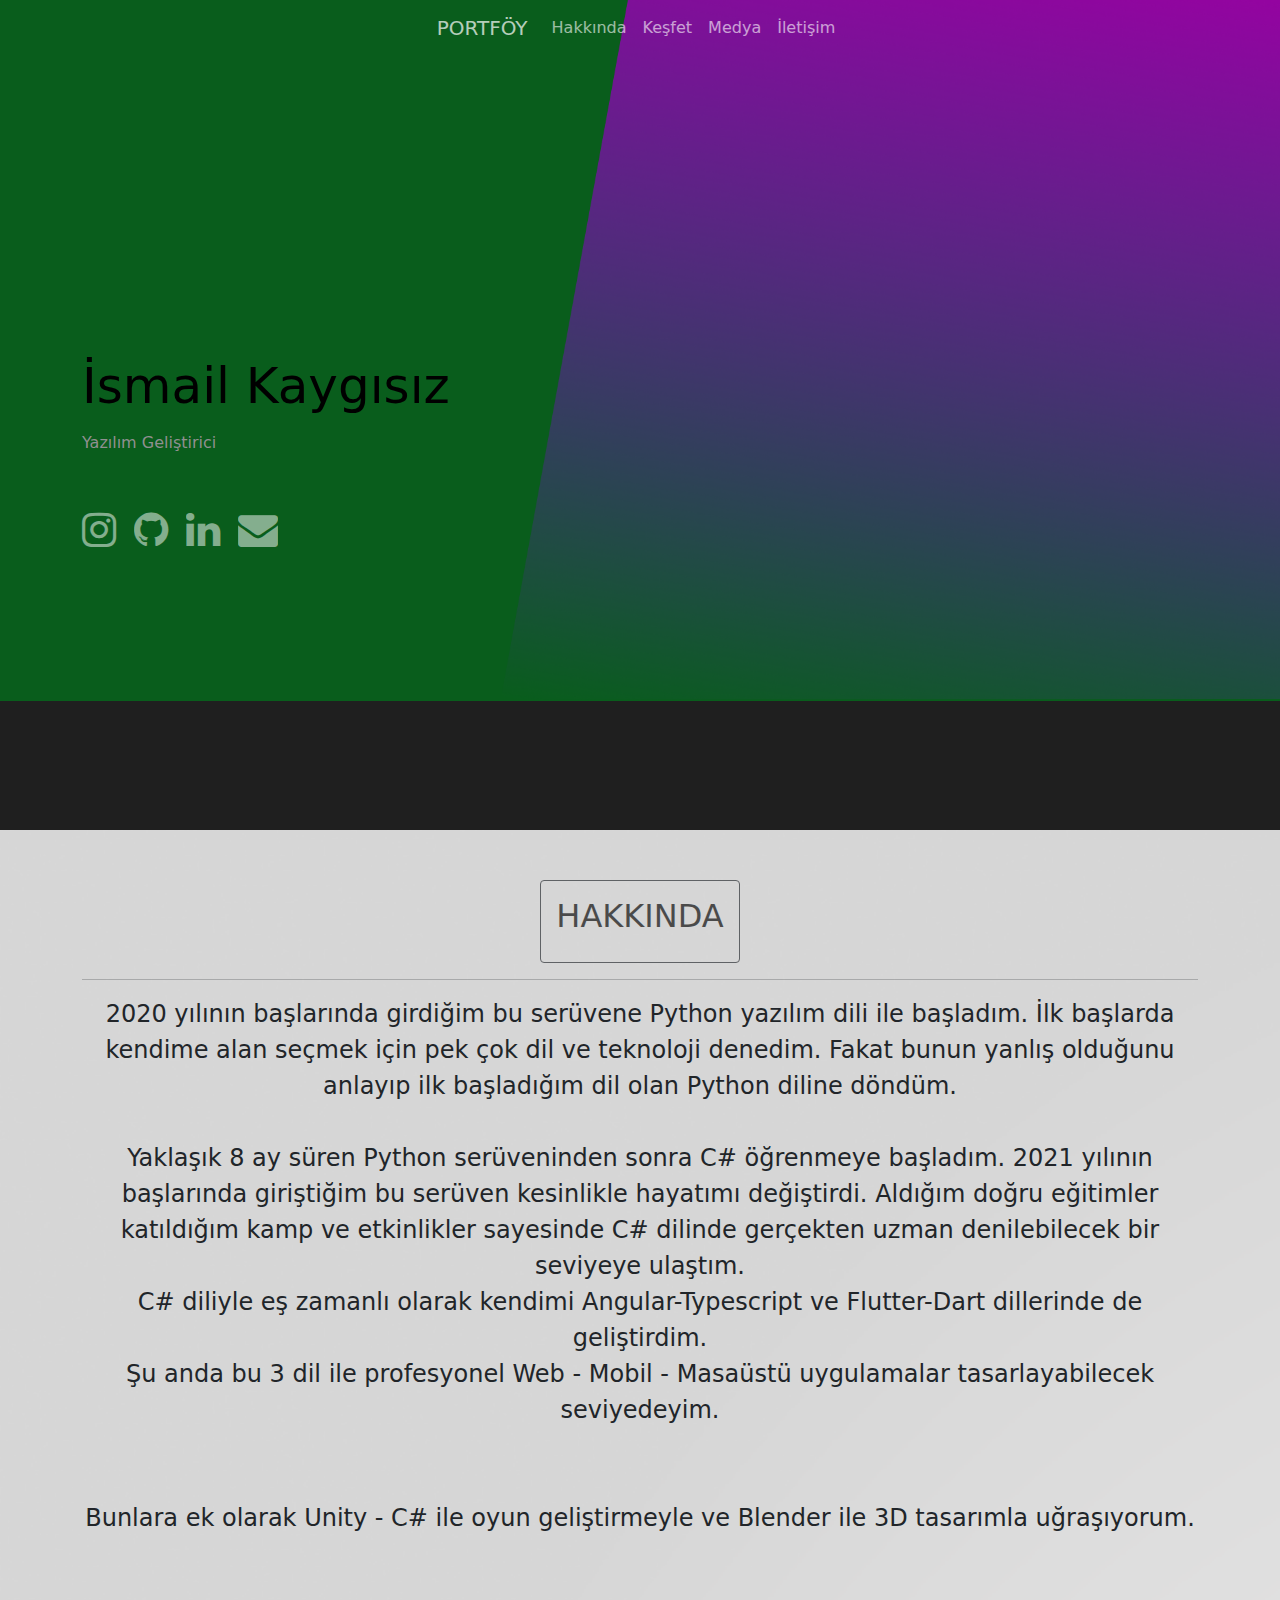
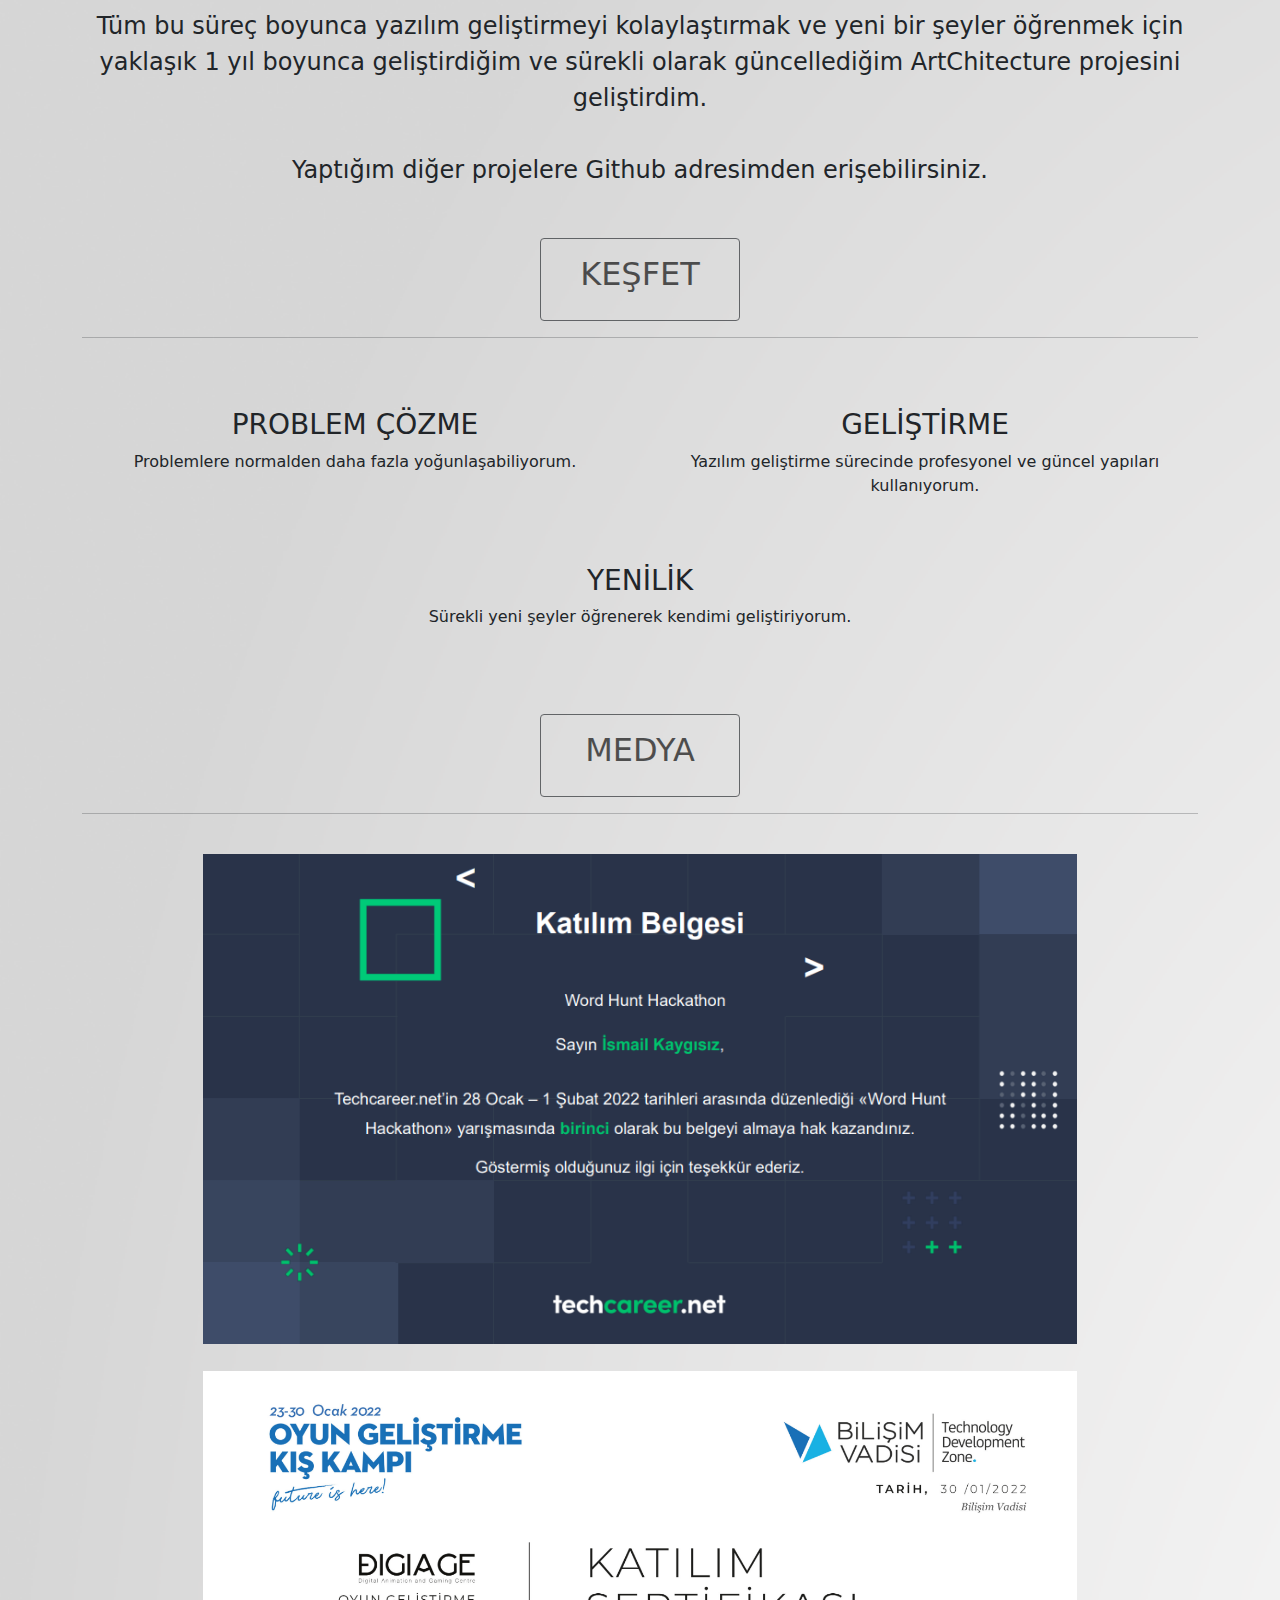
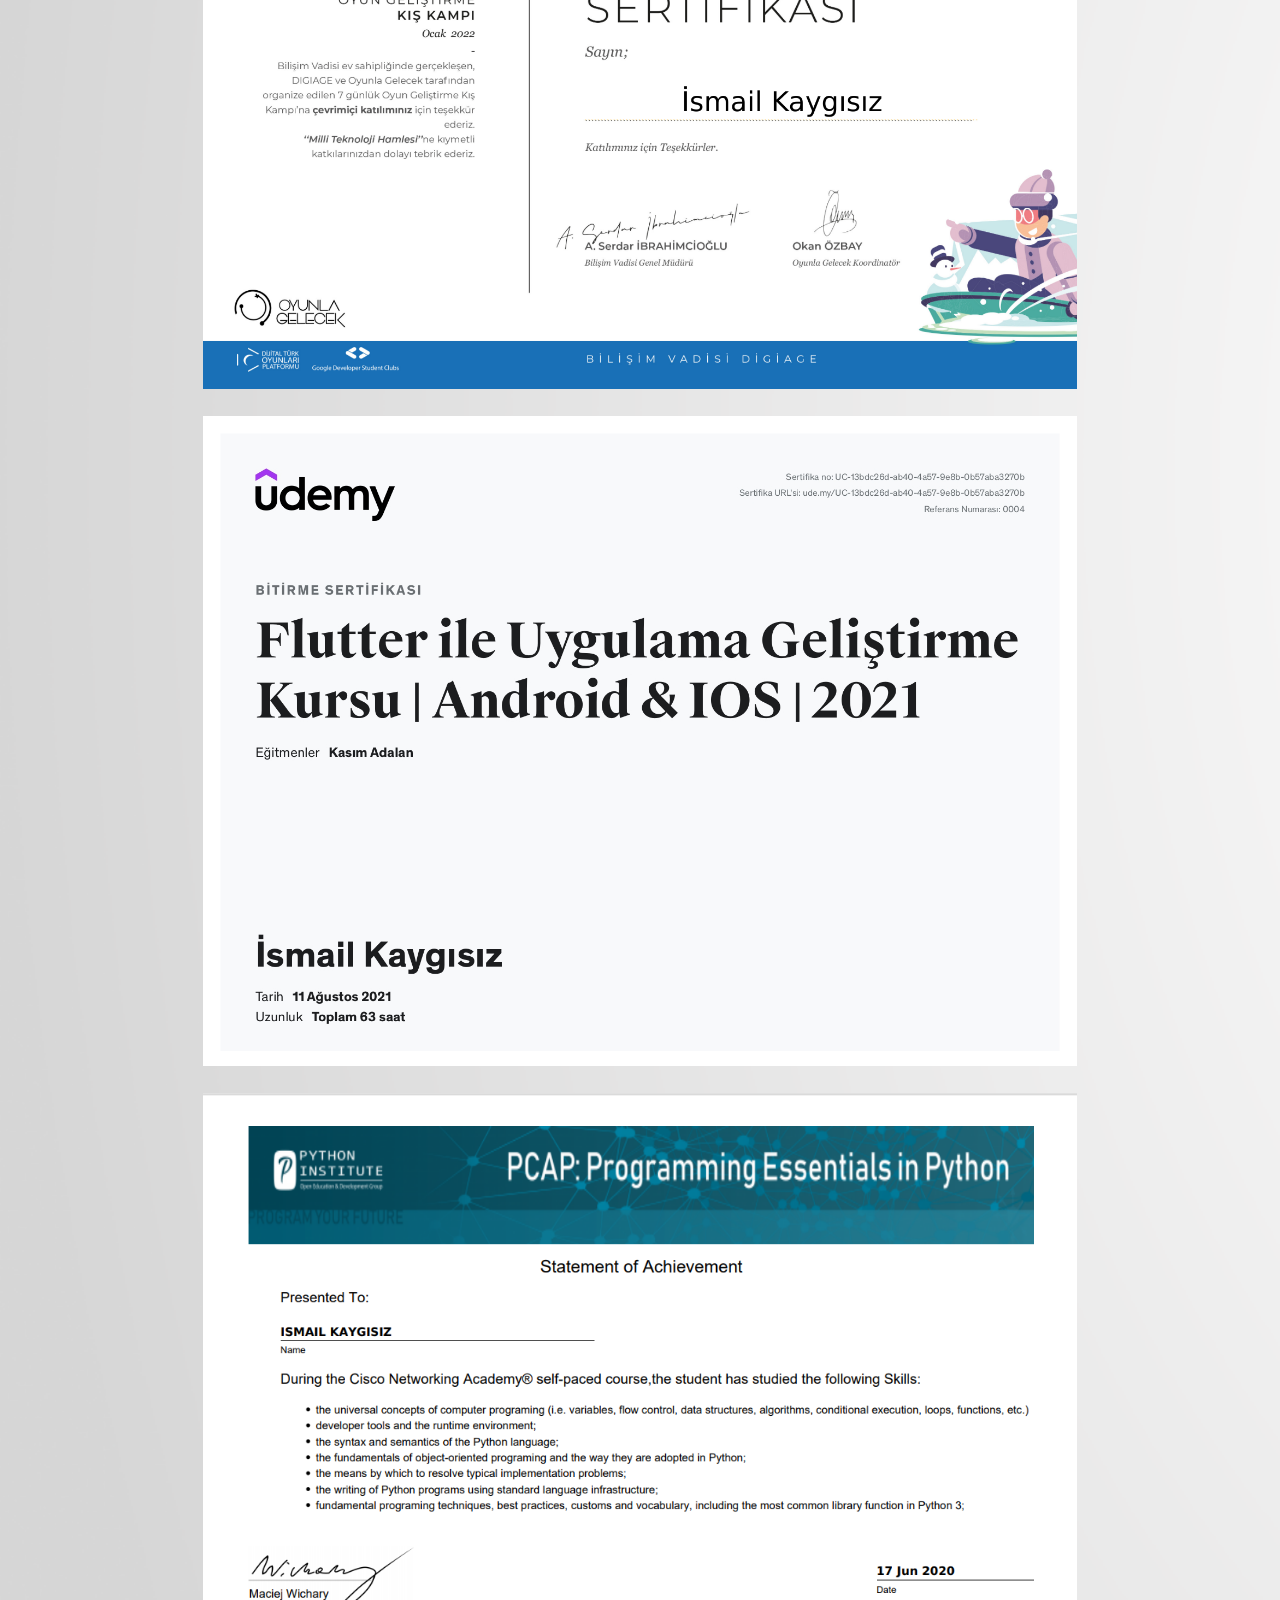
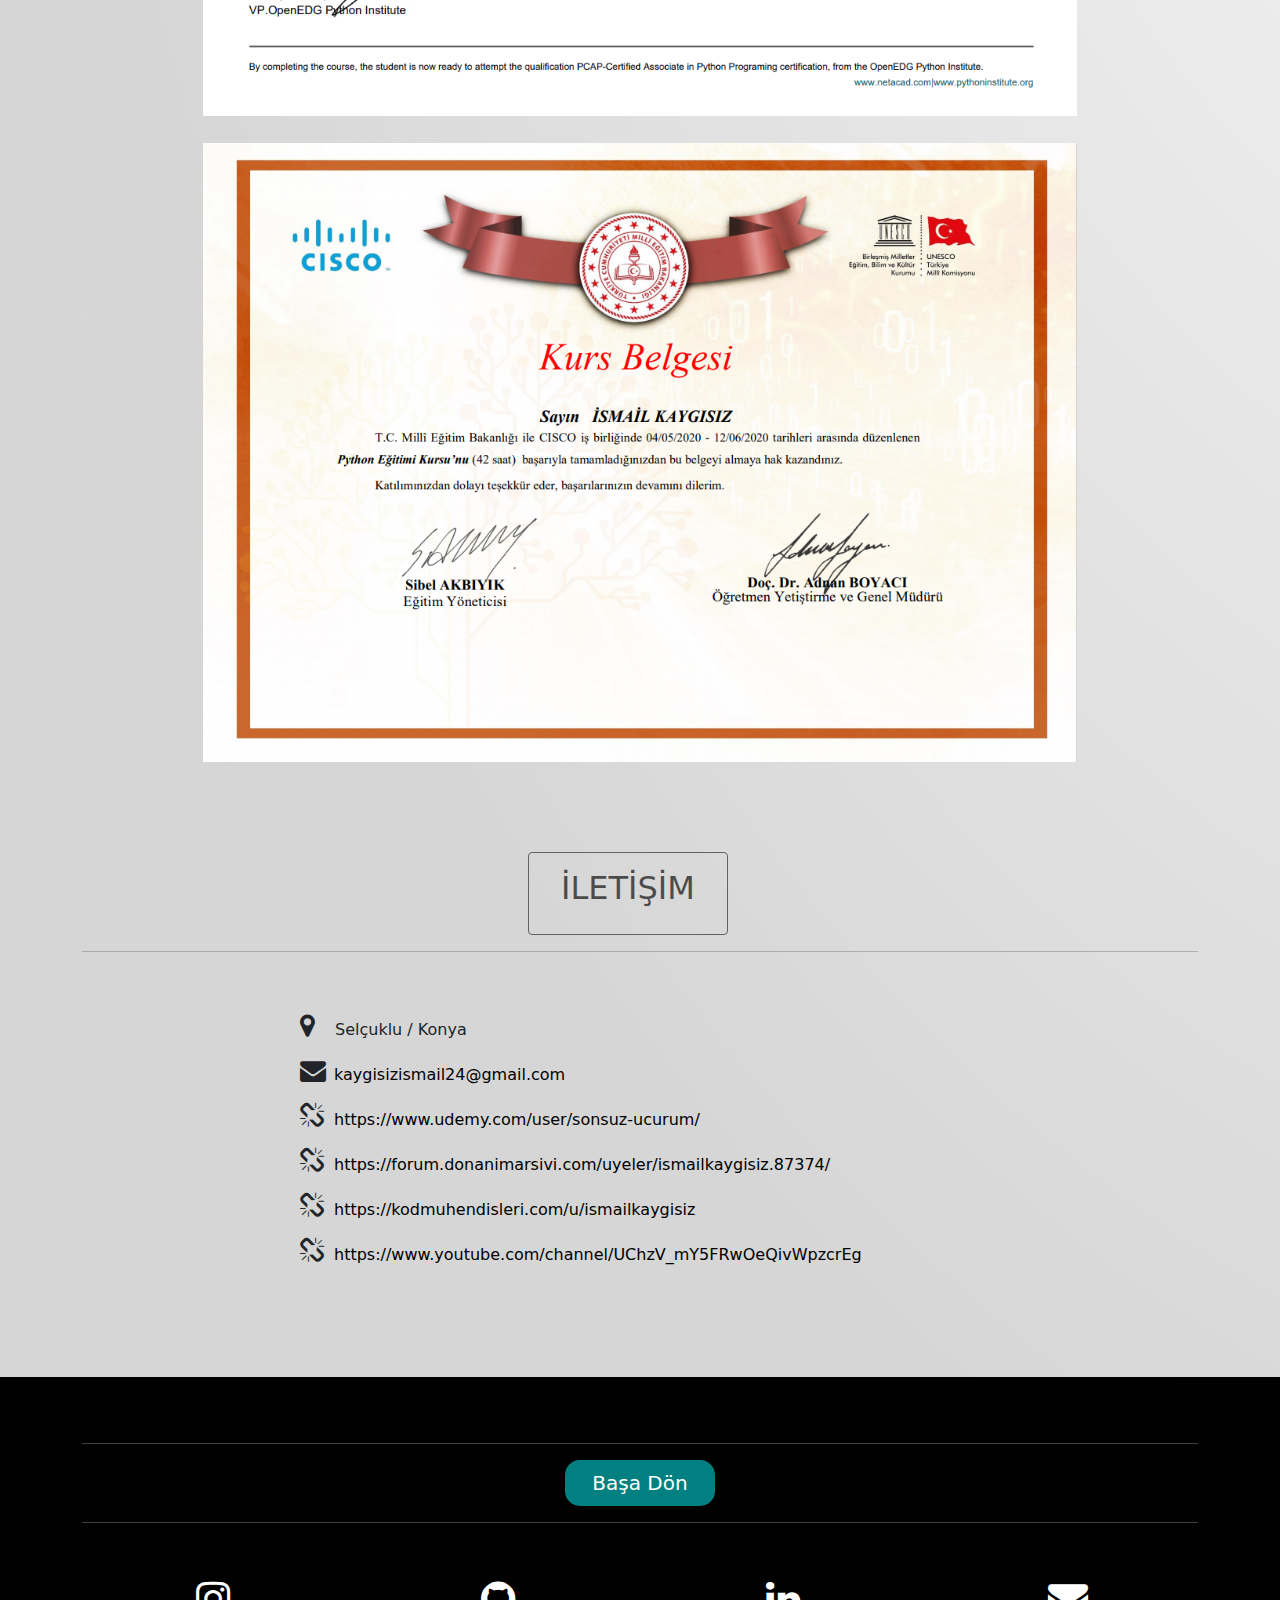
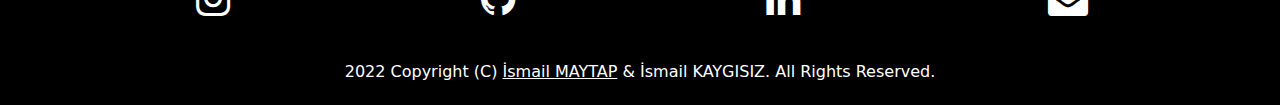
<file: index.html>
<!DOCTYPE html><html lang="tr"><head>
    <meta name="charset" content="UTF-8">
    <meta charset="UTF-8">
    <meta name="google-site-verification" content="jkt-nMOEO63ZPcQhU5Wf_OjDch_IIJejJwPHBcsISio">
    <meta name="title" content="İSMAİL KAYGISIZ">
    <meta name="og:title" content="İSMAİL KAYGISIZ">
    <meta name="twitter:title" content="İSMAİL KAYGISIZ">
    <meta name="application-name" content="İSMAİL KAYGISIZ">
    <meta name="description" content="Merhaba ben İsmail, yazılım geliştirmeye 2020 yılının başında başladım. Karantina süresi boyunca evde kaldığımız zamanlarda gece gündüz çalışarak kendimi çok geliştirdim. Başlarda çok zorlansam da sonraları problem çözme yeteneğim geliştiği için yazılım geliştirme süreci benim için zevkli ve çok kolay hale gelmişti. Şu anda da her gün kendimi geliştirmekte ve becerilerime yeni beceriler katmaktayım.">
    <meta name="keywords" content="İsmail Kaygısız,İsmail Kaygısız Portföy,İsmail Kaygısız CV,İsmail Kaygısız Portfolio,İsmail Kaygısız Özgeçmiş,Selçuklu Fen Lisesi,İsmail Kaygısız Sertifika,İsmail Kaygısız Certificate,Word Hunt Hackathon,İsmail Kaygısız Linkedin,İsmail Kaygısız Instagram,İsmail Kaygısız Github,İsmail Kaygısız Mail">
    <meta name="author" content="İSMAİL KAYGISIZ">
    <meta name="robots" content="index, follow">
    <meta name="googlebot" content="index, follow">
    <meta name="google" content="index, follow">
    <meta name="generator" content="Angular 13">
    <meta name="language" content="tr">

    <meta name="apple-mobile-web-app-title" content="İSMAİL KAYGISIZ">

    <title>İSMAİL KAYGISIZ</title>
    <base href="/">
    <meta name="viewport" content="width=device-width, initial-scale=1">
    <link rel="icon" type="image/x-icon" href="favicon.ico?">
    <link rel="canonical" href="https://ismailkaygisiz.github.io/">
    <script type="application/ld+json">
      {
        "@context": "http://schema.org",
        "@type": "WebSite",
        "url": "https://ismailkaygisiz.github.io/",
        "name": "İSMAİL KAYGISIZ",
        "description": "Merhaba ben İsmail, yazılım geliştirmeye 2020 yılının başında başladım. Karantina süresi boyunca evde kaldığımız zamanlarda gece gündüz çalışarak kendimi çok geliştirdim. Başlarda çok zorlansam da sonraları problem çözme yeteneğim geliştiği için yazılım geliştirme süreci benim için zevkli ve çok kolay hale gelmişti. Şu anda da her gün kendimi geliştirmekte ve becerilerime yeni beceriler katmaktayım."
      }
    </script>

    <meta property="og:site_name" content="İSMAİL KAYGISIZ">
    <meta property="og:type" content="website">
    <meta property="og:url" content="https://ismailkaygisiz.github.io/">
    <meta property="og:description" content="Merhaba ben İsmail, yazılım geliştirmeye 2020 yılının başında başladım. Karantina süresi boyunca evde kaldığımız zamanlarda gece gündüz çalışarak kendimi çok geliştirdim. Başlarda çok zorlansam da sonraları problem çözme yeteneğim geliştiği için yazılım geliştirme süreci benim için zevkli ve çok kolay hale gelmişti. Şu anda da her gün kendimi geliştirmekte ve becerilerime yeni beceriler katmaktayım.">
    <meta name="theme-color" content="white">
  <style>@charset "UTF-8";:root{--bs-blue:#0d6efd;--bs-indigo:#6610f2;--bs-purple:#6f42c1;--bs-pink:#d63384;--bs-red:#dc3545;--bs-orange:#fd7e14;--bs-yellow:#ffc107;--bs-green:#198754;--bs-teal:#20c997;--bs-cyan:#0dcaf0;--bs-white:#fff;--bs-gray:#6c757d;--bs-gray-dark:#343a40;--bs-gray-100:#f8f9fa;--bs-gray-200:#e9ecef;--bs-gray-300:#dee2e6;--bs-gray-400:#ced4da;--bs-gray-500:#adb5bd;--bs-gray-600:#6c757d;--bs-gray-700:#495057;--bs-gray-800:#343a40;--bs-gray-900:#212529;--bs-primary:#0d6efd;--bs-secondary:#6c757d;--bs-success:#198754;--bs-info:#0dcaf0;--bs-warning:#ffc107;--bs-danger:#dc3545;--bs-light:#f8f9fa;--bs-dark:#212529;--bs-primary-rgb:13,110,253;--bs-secondary-rgb:108,117,125;--bs-success-rgb:25,135,84;--bs-info-rgb:13,202,240;--bs-warning-rgb:255,193,7;--bs-danger-rgb:220,53,69;--bs-light-rgb:248,249,250;--bs-dark-rgb:33,37,41;--bs-white-rgb:255,255,255;--bs-black-rgb:0,0,0;--bs-body-color-rgb:33,37,41;--bs-body-bg-rgb:255,255,255;--bs-font-sans-serif:system-ui,-apple-system,"Segoe UI",Roboto,"Helvetica Neue",Arial,"Noto Sans","Liberation Sans",sans-serif,"Apple Color Emoji","Segoe UI Emoji","Segoe UI Symbol","Noto Color Emoji";--bs-font-monospace:SFMono-Regular,Menlo,Monaco,Consolas,"Liberation Mono","Courier New",monospace;--bs-gradient:linear-gradient(180deg, rgba(255, 255, 255, .15), rgba(255, 255, 255, 0));--bs-body-font-family:var(--bs-font-sans-serif);--bs-body-font-size:1rem;--bs-body-font-weight:400;--bs-body-line-height:1.5;--bs-body-color:#212529;--bs-body-bg:#fff}*,:after,:before{box-sizing:border-box}@media (prefers-reduced-motion:no-preference){:root{scroll-behavior:smooth}}body{margin:0;font-family:var(--bs-body-font-family);font-size:var(--bs-body-font-size);font-weight:var(--bs-body-font-weight);line-height:var(--bs-body-line-height);color:var(--bs-body-color);text-align:var(--bs-body-text-align);background-color:var(--bs-body-bg);-webkit-text-size-adjust:100%;-webkit-tap-highlight-color:transparent}</style><link rel="stylesheet" href="styles.f7b69bd220dc3927.css" media="print" onload="this.media='all'"><noscript><link rel="stylesheet" href="styles.f7b69bd220dc3927.css"></noscript></head>
  <body>
    <app-root></app-root>
  <script src="runtime.b3427db387de8774.js" type="module"></script><script src="polyfills.039be573e1fa9710.js" type="module"></script><script src="scripts.120ba38e5fb761e4.js" defer></script><script src="main.28a186dc9b23080e.js" type="module"></script>

</body></html>
</file>
<file: styles.f7b69bd220dc3927.css>
.fa{cursor:pointer!important;font-size:40px!important;transition:.5s}@charset "UTF-8";/*!
 * Bootstrap v5.1.3 (https://getbootstrap.com/)
 * Copyright 2011-2021 The Bootstrap Authors
 * Copyright 2011-2021 Twitter, Inc.
 * Licensed under MIT (https://github.com/twbs/bootstrap/blob/main/LICENSE)
 */:root{--bs-blue:#0d6efd;--bs-indigo:#6610f2;--bs-purple:#6f42c1;--bs-pink:#d63384;--bs-red:#dc3545;--bs-orange:#fd7e14;--bs-yellow:#ffc107;--bs-green:#198754;--bs-teal:#20c997;--bs-cyan:#0dcaf0;--bs-white:#fff;--bs-gray:#6c757d;--bs-gray-dark:#343a40;--bs-gray-100:#f8f9fa;--bs-gray-200:#e9ecef;--bs-gray-300:#dee2e6;--bs-gray-400:#ced4da;--bs-gray-500:#adb5bd;--bs-gray-600:#6c757d;--bs-gray-700:#495057;--bs-gray-800:#343a40;--bs-gray-900:#212529;--bs-primary:#0d6efd;--bs-secondary:#6c757d;--bs-success:#198754;--bs-info:#0dcaf0;--bs-warning:#ffc107;--bs-danger:#dc3545;--bs-light:#f8f9fa;--bs-dark:#212529;--bs-primary-rgb:13,110,253;--bs-secondary-rgb:108,117,125;--bs-success-rgb:25,135,84;--bs-info-rgb:13,202,240;--bs-warning-rgb:255,193,7;--bs-danger-rgb:220,53,69;--bs-light-rgb:248,249,250;--bs-dark-rgb:33,37,41;--bs-white-rgb:255,255,255;--bs-black-rgb:0,0,0;--bs-body-color-rgb:33,37,41;--bs-body-bg-rgb:255,255,255;--bs-font-sans-serif:system-ui,-apple-system,"Segoe UI",Roboto,"Helvetica Neue",Arial,"Noto Sans","Liberation Sans",sans-serif,"Apple Color Emoji","Segoe UI Emoji","Segoe UI Symbol","Noto Color Emoji";--bs-font-monospace:SFMono-Regular,Menlo,Monaco,Consolas,"Liberation Mono","Courier New",monospace;--bs-gradient:linear-gradient(180deg, rgba(255, 255, 255, .15), rgba(255, 255, 255, 0));--bs-body-font-family:var(--bs-font-sans-serif);--bs-body-font-size:1rem;--bs-body-font-weight:400;--bs-body-line-height:1.5;--bs-body-color:#212529;--bs-body-bg:#fff}*,:after,:before{box-sizing:border-box}@media (prefers-reduced-motion:no-preference){:root{scroll-behavior:smooth}}body{margin:0;font-family:var(--bs-body-font-family);font-size:var(--bs-body-font-size);font-weight:var(--bs-body-font-weight);line-height:var(--bs-body-line-height);color:var(--bs-body-color);text-align:var(--bs-body-text-align);background-color:var(--bs-body-bg);-webkit-text-size-adjust:100%;-webkit-tap-highlight-color:transparent}hr{margin:1rem 0;color:inherit;background-color:currentColor;border:0;opacity:.25}hr:not([size]){height:1px}.h1,.h2,.h3,.h4,.h5,.h6,h1,h2,h3,h4,h5,h6{margin-top:0;margin-bottom:.5rem;font-weight:500;line-height:1.2}.h1,h1{font-size:calc(1.375rem + 1.5vw)}@media (min-width:1200px){.h1,h1{font-size:2.5rem}}.h2,h2{font-size:calc(1.325rem + .9vw)}@media (min-width:1200px){.h2,h2{font-size:2rem}}.h3,h3{font-size:calc(1.3rem + .6vw)}@media (min-width:1200px){.h3,h3{font-size:1.75rem}}.h4,h4{font-size:calc(1.275rem + .3vw)}@media (min-width:1200px){.h4,h4{font-size:1.5rem}}.h5,h5{font-size:1.25rem}.h6,h6{font-size:1rem}p{margin-top:0;margin-bottom:1rem}abbr[data-bs-original-title],abbr[title]{-webkit-text-decoration:underline dotted;text-decoration:underline dotted;cursor:help;-webkit-text-decoration-skip-ink:none;text-decoration-skip-ink:none}address{margin-bottom:1rem;font-style:normal;line-height:inherit}ol,ul{padding-left:2rem}dl,ol,ul{margin-top:0;margin-bottom:1rem}ol ol,ol ul,ul ol,ul ul{margin-bottom:0}dt{font-weight:700}dd{margin-bottom:.5rem;margin-left:0}blockquote{margin:0 0 1rem}b,strong{font-weight:bolder}.small,small{font-size:.875em}.mark,mark{padding:.2em;background-color:#fcf8e3}sub,sup{position:relative;font-size:.75em;line-height:0;vertical-align:baseline}sub{bottom:-.25em}sup{top:-.5em}a{color:#0d6efd;text-decoration:underline}a:hover{color:#0a58ca}a:not([href]):not([class]),a:not([href]):not([class]):hover{color:inherit;text-decoration:none}code,kbd,pre,samp{font-family:var(--bs-font-monospace);font-size:1em;direction:ltr;unicode-bidi:bidi-override}pre{display:block;margin-top:0;margin-bottom:1rem;overflow:auto;font-size:.875em}pre code{font-size:inherit;color:inherit;word-break:normal}code{font-size:.875em;color:#d63384;word-wrap:break-word}a>code{color:inherit}kbd{padding:.2rem .4rem;font-size:.875em;color:#fff;background-color:#212529;border-radius:.2rem}kbd kbd{padding:0;font-size:1em;font-weight:700}figure{margin:0 0 1rem}img,svg{vertical-align:middle}table{caption-side:bottom;border-collapse:collapse}caption{padding-top:.5rem;padding-bottom:.5rem;color:#6c757d;text-align:left}th{text-align:inherit;text-align:-webkit-match-parent}tbody,td,tfoot,th,thead,tr{border-color:inherit;border-style:solid;border-width:0}label{display:inline-block}button{border-radius:0}button:focus:not(:focus-visible){outline:0}button,input,optgroup,select,textarea{margin:0;font-family:inherit;font-size:inherit;line-height:inherit}button,select{text-transform:none}[role=button]{cursor:pointer}select{word-wrap:normal}select:disabled{opacity:1}[list]::-webkit-calendar-picker-indicator{display:none}[type=button],[type=reset],[type=submit],button{-webkit-appearance:button}[type=button]:not(:disabled),[type=reset]:not(:disabled),[type=submit]:not(:disabled),button:not(:disabled){cursor:pointer}::-moz-focus-inner{padding:0;border-style:none}textarea{resize:vertical}fieldset{min-width:0;padding:0;margin:0;border:0}legend{float:left;width:100%;padding:0;margin-bottom:.5rem;font-size:calc(1.275rem + .3vw);line-height:inherit}@media (min-width:1200px){legend{font-size:1.5rem}}legend+*{clear:left}::-webkit-datetime-edit-day-field,::-webkit-datetime-edit-fields-wrapper,::-webkit-datetime-edit-hour-field,::-webkit-datetime-edit-minute,::-webkit-datetime-edit-month-field,::-webkit-datetime-edit-text,::-webkit-datetime-edit-year-field{padding:0}::-webkit-inner-spin-button{height:auto}[type=search]{outline-offset:-2px;-webkit-appearance:textfield}::-webkit-search-decoration{-webkit-appearance:none}::-webkit-color-swatch-wrapper{padding:0}::-webkit-file-upload-button{font:inherit}::file-selector-button{font:inherit}::-webkit-file-upload-button{font:inherit;-webkit-appearance:button}output{display:inline-block}iframe{border:0}summary{display:list-item;cursor:pointer}progress{vertical-align:baseline}[hidden]{display:none!important}.lead{font-size:1.25rem;font-weight:300}.display-1{font-size:calc(1.625rem + 4.5vw);font-weight:300;line-height:1.2}@media (min-width:1200px){.display-1{font-size:5rem}}.display-2{font-size:calc(1.575rem + 3.9vw);font-weight:300;line-height:1.2}@media (min-width:1200px){.display-2{font-size:4.5rem}}.display-3{font-size:calc(1.525rem + 3.3vw);font-weight:300;line-height:1.2}@media (min-width:1200px){.display-3{font-size:4rem}}.display-4{font-size:calc(1.475rem + 2.7vw);font-weight:300;line-height:1.2}@media (min-width:1200px){.display-4{font-size:3.5rem}}.display-5{font-size:calc(1.425rem + 2.1vw);font-weight:300;line-height:1.2}@media (min-width:1200px){.display-5{font-size:3rem}}.display-6{font-size:calc(1.375rem + 1.5vw);font-weight:300;line-height:1.2}@media (min-width:1200px){.display-6{font-size:2.5rem}}.list-unstyled,.list-inline{padding-left:0;list-style:none}.list-inline-item{display:inline-block}.list-inline-item:not(:last-child){margin-right:.5rem}.initialism{font-size:.875em;text-transform:uppercase}.blockquote{margin-bottom:1rem;font-size:1.25rem}.blockquote>:last-child{margin-bottom:0}.blockquote-footer{margin-top:-1rem;margin-bottom:1rem;font-size:.875em;color:#6c757d}.blockquote-footer:before{content:"\2014\a0"}.img-fluid{max-width:100%;height:auto}.img-thumbnail{padding:.25rem;background-color:#fff;border:1px solid #dee2e6;border-radius:.25rem;max-width:100%;height:auto}.figure{display:inline-block}.figure-img{margin-bottom:.5rem;line-height:1}.figure-caption{font-size:.875em;color:#6c757d}.container,.container-fluid,.container-lg,.container-md,.container-sm,.container-xl,.container-xxl{width:100%;padding-right:var(--bs-gutter-x,.75rem);padding-left:var(--bs-gutter-x,.75rem);margin-right:auto;margin-left:auto}@media (min-width:576px){.container,.container-sm{max-width:540px}}@media (min-width:768px){.container,.container-md,.container-sm{max-width:720px}}@media (min-width:992px){.container,.container-lg,.container-md,.container-sm{max-width:960px}}@media (min-width:1200px){.container,.container-lg,.container-md,.container-sm,.container-xl{max-width:1140px}}@media (min-width:1400px){.container,.container-lg,.container-md,.container-sm,.container-xl,.container-xxl{max-width:1320px}}.row{--bs-gutter-x:1.5rem;--bs-gutter-y:0;display:flex;flex-wrap:wrap;margin-top:calc(-1 * var(--bs-gutter-y));margin-right:calc(-.5 * var(--bs-gutter-x));margin-left:calc(-.5 * var(--bs-gutter-x))}.row>*{flex-shrink:0;width:100%;max-width:100%;padding-right:calc(var(--bs-gutter-x) * .5);padding-left:calc(var(--bs-gutter-x) * .5);margin-top:var(--bs-gutter-y)}.col{flex:1 0 0%}.row-cols-auto>*{flex:0 0 auto;width:auto}.row-cols-1>*{flex:0 0 auto;width:100%}.row-cols-2>*{flex:0 0 auto;width:50%}.row-cols-3>*{flex:0 0 auto;width:33.3333333333%}.row-cols-4>*{flex:0 0 auto;width:25%}.row-cols-5>*{flex:0 0 auto;width:20%}.row-cols-6>*{flex:0 0 auto;width:16.6666666667%}.col-auto{flex:0 0 auto;width:auto}.col-1{flex:0 0 auto;width:8.33333333%}.col-2{flex:0 0 auto;width:16.66666667%}.col-3{flex:0 0 auto;width:25%}.col-4{flex:0 0 auto;width:33.33333333%}.col-5{flex:0 0 auto;width:41.66666667%}.col-6{flex:0 0 auto;width:50%}.col-7{flex:0 0 auto;width:58.33333333%}.col-8{flex:0 0 auto;width:66.66666667%}.col-9{flex:0 0 auto;width:75%}.col-10{flex:0 0 auto;width:83.33333333%}.col-11{flex:0 0 auto;width:91.66666667%}.col-12{flex:0 0 auto;width:100%}.offset-1{margin-left:8.33333333%}.offset-2{margin-left:16.66666667%}.offset-3{margin-left:25%}.offset-4{margin-left:33.33333333%}.offset-5{margin-left:41.66666667%}.offset-6{margin-left:50%}.offset-7{margin-left:58.33333333%}.offset-8{margin-left:66.66666667%}.offset-9{margin-left:75%}.offset-10{margin-left:83.33333333%}.offset-11{margin-left:91.66666667%}.g-0,.gx-0{--bs-gutter-x:0}.g-0,.gy-0{--bs-gutter-y:0}.g-1,.gx-1{--bs-gutter-x:.25rem}.g-1,.gy-1{--bs-gutter-y:.25rem}.g-2,.gx-2{--bs-gutter-x:.5rem}.g-2,.gy-2{--bs-gutter-y:.5rem}.g-3,.gx-3{--bs-gutter-x:1rem}.g-3,.gy-3{--bs-gutter-y:1rem}.g-4,.gx-4{--bs-gutter-x:1.5rem}.g-4,.gy-4{--bs-gutter-y:1.5rem}.g-5,.gx-5{--bs-gutter-x:3rem}.g-5,.gy-5{--bs-gutter-y:3rem}@media (min-width:576px){.col-sm{flex:1 0 0%}.row-cols-sm-auto>*{flex:0 0 auto;width:auto}.row-cols-sm-1>*{flex:0 0 auto;width:100%}.row-cols-sm-2>*{flex:0 0 auto;width:50%}.row-cols-sm-3>*{flex:0 0 auto;width:33.3333333333%}.row-cols-sm-4>*{flex:0 0 auto;width:25%}.row-cols-sm-5>*{flex:0 0 auto;width:20%}.row-cols-sm-6>*{flex:0 0 auto;width:16.6666666667%}.col-sm-auto{flex:0 0 auto;width:auto}.col-sm-1{flex:0 0 auto;width:8.33333333%}.col-sm-2{flex:0 0 auto;width:16.66666667%}.col-sm-3{flex:0 0 auto;width:25%}.col-sm-4{flex:0 0 auto;width:33.33333333%}.col-sm-5{flex:0 0 auto;width:41.66666667%}.col-sm-6{flex:0 0 auto;width:50%}.col-sm-7{flex:0 0 auto;width:58.33333333%}.col-sm-8{flex:0 0 auto;width:66.66666667%}.col-sm-9{flex:0 0 auto;width:75%}.col-sm-10{flex:0 0 auto;width:83.33333333%}.col-sm-11{flex:0 0 auto;width:91.66666667%}.col-sm-12{flex:0 0 auto;width:100%}.offset-sm-0{margin-left:0}.offset-sm-1{margin-left:8.33333333%}.offset-sm-2{margin-left:16.66666667%}.offset-sm-3{margin-left:25%}.offset-sm-4{margin-left:33.33333333%}.offset-sm-5{margin-left:41.66666667%}.offset-sm-6{margin-left:50%}.offset-sm-7{margin-left:58.33333333%}.offset-sm-8{margin-left:66.66666667%}.offset-sm-9{margin-left:75%}.offset-sm-10{margin-left:83.33333333%}.offset-sm-11{margin-left:91.66666667%}.g-sm-0,.gx-sm-0{--bs-gutter-x:0}.g-sm-0,.gy-sm-0{--bs-gutter-y:0}.g-sm-1,.gx-sm-1{--bs-gutter-x:.25rem}.g-sm-1,.gy-sm-1{--bs-gutter-y:.25rem}.g-sm-2,.gx-sm-2{--bs-gutter-x:.5rem}.g-sm-2,.gy-sm-2{--bs-gutter-y:.5rem}.g-sm-3,.gx-sm-3{--bs-gutter-x:1rem}.g-sm-3,.gy-sm-3{--bs-gutter-y:1rem}.g-sm-4,.gx-sm-4{--bs-gutter-x:1.5rem}.g-sm-4,.gy-sm-4{--bs-gutter-y:1.5rem}.g-sm-5,.gx-sm-5{--bs-gutter-x:3rem}.g-sm-5,.gy-sm-5{--bs-gutter-y:3rem}}@media (min-width:768px){.col-md{flex:1 0 0%}.row-cols-md-auto>*{flex:0 0 auto;width:auto}.row-cols-md-1>*{flex:0 0 auto;width:100%}.row-cols-md-2>*{flex:0 0 auto;width:50%}.row-cols-md-3>*{flex:0 0 auto;width:33.3333333333%}.row-cols-md-4>*{flex:0 0 auto;width:25%}.row-cols-md-5>*{flex:0 0 auto;width:20%}.row-cols-md-6>*{flex:0 0 auto;width:16.6666666667%}.col-md-auto{flex:0 0 auto;width:auto}.col-md-1{flex:0 0 auto;width:8.33333333%}.col-md-2{flex:0 0 auto;width:16.66666667%}.col-md-3{flex:0 0 auto;width:25%}.col-md-4{flex:0 0 auto;width:33.33333333%}.col-md-5{flex:0 0 auto;width:41.66666667%}.col-md-6{flex:0 0 auto;width:50%}.col-md-7{flex:0 0 auto;width:58.33333333%}.col-md-8{flex:0 0 auto;width:66.66666667%}.col-md-9{flex:0 0 auto;width:75%}.col-md-10{flex:0 0 auto;width:83.33333333%}.col-md-11{flex:0 0 auto;width:91.66666667%}.col-md-12{flex:0 0 auto;width:100%}.offset-md-0{margin-left:0}.offset-md-1{margin-left:8.33333333%}.offset-md-2{margin-left:16.66666667%}.offset-md-3{margin-left:25%}.offset-md-4{margin-left:33.33333333%}.offset-md-5{margin-left:41.66666667%}.offset-md-6{margin-left:50%}.offset-md-7{margin-left:58.33333333%}.offset-md-8{margin-left:66.66666667%}.offset-md-9{margin-left:75%}.offset-md-10{margin-left:83.33333333%}.offset-md-11{margin-left:91.66666667%}.g-md-0,.gx-md-0{--bs-gutter-x:0}.g-md-0,.gy-md-0{--bs-gutter-y:0}.g-md-1,.gx-md-1{--bs-gutter-x:.25rem}.g-md-1,.gy-md-1{--bs-gutter-y:.25rem}.g-md-2,.gx-md-2{--bs-gutter-x:.5rem}.g-md-2,.gy-md-2{--bs-gutter-y:.5rem}.g-md-3,.gx-md-3{--bs-gutter-x:1rem}.g-md-3,.gy-md-3{--bs-gutter-y:1rem}.g-md-4,.gx-md-4{--bs-gutter-x:1.5rem}.g-md-4,.gy-md-4{--bs-gutter-y:1.5rem}.g-md-5,.gx-md-5{--bs-gutter-x:3rem}.g-md-5,.gy-md-5{--bs-gutter-y:3rem}}@media (min-width:992px){.col-lg{flex:1 0 0%}.row-cols-lg-auto>*{flex:0 0 auto;width:auto}.row-cols-lg-1>*{flex:0 0 auto;width:100%}.row-cols-lg-2>*{flex:0 0 auto;width:50%}.row-cols-lg-3>*{flex:0 0 auto;width:33.3333333333%}.row-cols-lg-4>*{flex:0 0 auto;width:25%}.row-cols-lg-5>*{flex:0 0 auto;width:20%}.row-cols-lg-6>*{flex:0 0 auto;width:16.6666666667%}.col-lg-auto{flex:0 0 auto;width:auto}.col-lg-1{flex:0 0 auto;width:8.33333333%}.col-lg-2{flex:0 0 auto;width:16.66666667%}.col-lg-3{flex:0 0 auto;width:25%}.col-lg-4{flex:0 0 auto;width:33.33333333%}.col-lg-5{flex:0 0 auto;width:41.66666667%}.col-lg-6{flex:0 0 auto;width:50%}.col-lg-7{flex:0 0 auto;width:58.33333333%}.col-lg-8{flex:0 0 auto;width:66.66666667%}.col-lg-9{flex:0 0 auto;width:75%}.col-lg-10{flex:0 0 auto;width:83.33333333%}.col-lg-11{flex:0 0 auto;width:91.66666667%}.col-lg-12{flex:0 0 auto;width:100%}.offset-lg-0{margin-left:0}.offset-lg-1{margin-left:8.33333333%}.offset-lg-2{margin-left:16.66666667%}.offset-lg-3{margin-left:25%}.offset-lg-4{margin-left:33.33333333%}.offset-lg-5{margin-left:41.66666667%}.offset-lg-6{margin-left:50%}.offset-lg-7{margin-left:58.33333333%}.offset-lg-8{margin-left:66.66666667%}.offset-lg-9{margin-left:75%}.offset-lg-10{margin-left:83.33333333%}.offset-lg-11{margin-left:91.66666667%}.g-lg-0,.gx-lg-0{--bs-gutter-x:0}.g-lg-0,.gy-lg-0{--bs-gutter-y:0}.g-lg-1,.gx-lg-1{--bs-gutter-x:.25rem}.g-lg-1,.gy-lg-1{--bs-gutter-y:.25rem}.g-lg-2,.gx-lg-2{--bs-gutter-x:.5rem}.g-lg-2,.gy-lg-2{--bs-gutter-y:.5rem}.g-lg-3,.gx-lg-3{--bs-gutter-x:1rem}.g-lg-3,.gy-lg-3{--bs-gutter-y:1rem}.g-lg-4,.gx-lg-4{--bs-gutter-x:1.5rem}.g-lg-4,.gy-lg-4{--bs-gutter-y:1.5rem}.g-lg-5,.gx-lg-5{--bs-gutter-x:3rem}.g-lg-5,.gy-lg-5{--bs-gutter-y:3rem}}@media (min-width:1200px){.col-xl{flex:1 0 0%}.row-cols-xl-auto>*{flex:0 0 auto;width:auto}.row-cols-xl-1>*{flex:0 0 auto;width:100%}.row-cols-xl-2>*{flex:0 0 auto;width:50%}.row-cols-xl-3>*{flex:0 0 auto;width:33.3333333333%}.row-cols-xl-4>*{flex:0 0 auto;width:25%}.row-cols-xl-5>*{flex:0 0 auto;width:20%}.row-cols-xl-6>*{flex:0 0 auto;width:16.6666666667%}.col-xl-auto{flex:0 0 auto;width:auto}.col-xl-1{flex:0 0 auto;width:8.33333333%}.col-xl-2{flex:0 0 auto;width:16.66666667%}.col-xl-3{flex:0 0 auto;width:25%}.col-xl-4{flex:0 0 auto;width:33.33333333%}.col-xl-5{flex:0 0 auto;width:41.66666667%}.col-xl-6{flex:0 0 auto;width:50%}.col-xl-7{flex:0 0 auto;width:58.33333333%}.col-xl-8{flex:0 0 auto;width:66.66666667%}.col-xl-9{flex:0 0 auto;width:75%}.col-xl-10{flex:0 0 auto;width:83.33333333%}.col-xl-11{flex:0 0 auto;width:91.66666667%}.col-xl-12{flex:0 0 auto;width:100%}.offset-xl-0{margin-left:0}.offset-xl-1{margin-left:8.33333333%}.offset-xl-2{margin-left:16.66666667%}.offset-xl-3{margin-left:25%}.offset-xl-4{margin-left:33.33333333%}.offset-xl-5{margin-left:41.66666667%}.offset-xl-6{margin-left:50%}.offset-xl-7{margin-left:58.33333333%}.offset-xl-8{margin-left:66.66666667%}.offset-xl-9{margin-left:75%}.offset-xl-10{margin-left:83.33333333%}.offset-xl-11{margin-left:91.66666667%}.g-xl-0,.gx-xl-0{--bs-gutter-x:0}.g-xl-0,.gy-xl-0{--bs-gutter-y:0}.g-xl-1,.gx-xl-1{--bs-gutter-x:.25rem}.g-xl-1,.gy-xl-1{--bs-gutter-y:.25rem}.g-xl-2,.gx-xl-2{--bs-gutter-x:.5rem}.g-xl-2,.gy-xl-2{--bs-gutter-y:.5rem}.g-xl-3,.gx-xl-3{--bs-gutter-x:1rem}.g-xl-3,.gy-xl-3{--bs-gutter-y:1rem}.g-xl-4,.gx-xl-4{--bs-gutter-x:1.5rem}.g-xl-4,.gy-xl-4{--bs-gutter-y:1.5rem}.g-xl-5,.gx-xl-5{--bs-gutter-x:3rem}.g-xl-5,.gy-xl-5{--bs-gutter-y:3rem}}@media (min-width:1400px){.col-xxl{flex:1 0 0%}.row-cols-xxl-auto>*{flex:0 0 auto;width:auto}.row-cols-xxl-1>*{flex:0 0 auto;width:100%}.row-cols-xxl-2>*{flex:0 0 auto;width:50%}.row-cols-xxl-3>*{flex:0 0 auto;width:33.3333333333%}.row-cols-xxl-4>*{flex:0 0 auto;width:25%}.row-cols-xxl-5>*{flex:0 0 auto;width:20%}.row-cols-xxl-6>*{flex:0 0 auto;width:16.6666666667%}.col-xxl-auto{flex:0 0 auto;width:auto}.col-xxl-1{flex:0 0 auto;width:8.33333333%}.col-xxl-2{flex:0 0 auto;width:16.66666667%}.col-xxl-3{flex:0 0 auto;width:25%}.col-xxl-4{flex:0 0 auto;width:33.33333333%}.col-xxl-5{flex:0 0 auto;width:41.66666667%}.col-xxl-6{flex:0 0 auto;width:50%}.col-xxl-7{flex:0 0 auto;width:58.33333333%}.col-xxl-8{flex:0 0 auto;width:66.66666667%}.col-xxl-9{flex:0 0 auto;width:75%}.col-xxl-10{flex:0 0 auto;width:83.33333333%}.col-xxl-11{flex:0 0 auto;width:91.66666667%}.col-xxl-12{flex:0 0 auto;width:100%}.offset-xxl-0{margin-left:0}.offset-xxl-1{margin-left:8.33333333%}.offset-xxl-2{margin-left:16.66666667%}.offset-xxl-3{margin-left:25%}.offset-xxl-4{margin-left:33.33333333%}.offset-xxl-5{margin-left:41.66666667%}.offset-xxl-6{margin-left:50%}.offset-xxl-7{margin-left:58.33333333%}.offset-xxl-8{margin-left:66.66666667%}.offset-xxl-9{margin-left:75%}.offset-xxl-10{margin-left:83.33333333%}.offset-xxl-11{margin-left:91.66666667%}.g-xxl-0,.gx-xxl-0{--bs-gutter-x:0}.g-xxl-0,.gy-xxl-0{--bs-gutter-y:0}.g-xxl-1,.gx-xxl-1{--bs-gutter-x:.25rem}.g-xxl-1,.gy-xxl-1{--bs-gutter-y:.25rem}.g-xxl-2,.gx-xxl-2{--bs-gutter-x:.5rem}.g-xxl-2,.gy-xxl-2{--bs-gutter-y:.5rem}.g-xxl-3,.gx-xxl-3{--bs-gutter-x:1rem}.g-xxl-3,.gy-xxl-3{--bs-gutter-y:1rem}.g-xxl-4,.gx-xxl-4{--bs-gutter-x:1.5rem}.g-xxl-4,.gy-xxl-4{--bs-gutter-y:1.5rem}.g-xxl-5,.gx-xxl-5{--bs-gutter-x:3rem}.g-xxl-5,.gy-xxl-5{--bs-gutter-y:3rem}}.table{--bs-table-bg:transparent;--bs-table-accent-bg:transparent;--bs-table-striped-color:#212529;--bs-table-striped-bg:rgba(0, 0, 0, .05);--bs-table-active-color:#212529;--bs-table-active-bg:rgba(0, 0, 0, .1);--bs-table-hover-color:#212529;--bs-table-hover-bg:rgba(0, 0, 0, .075);width:100%;margin-bottom:1rem;color:#212529;vertical-align:top;border-color:#dee2e6}.table>:not(caption)>*>*{padding:.5rem;background-color:var(--bs-table-bg);border-bottom-width:1px;box-shadow:inset 0 0 0 9999px var(--bs-table-accent-bg)}.table>tbody{vertical-align:inherit}.table>thead{vertical-align:bottom}.table>:not(:first-child){border-top:2px solid currentColor}.caption-top{caption-side:top}.table-sm>:not(caption)>*>*{padding:.25rem}.table-bordered>:not(caption)>*{border-width:1px 0}.table-bordered>:not(caption)>*>*{border-width:0 1px}.table-borderless>:not(caption)>*>*{border-bottom-width:0}.table-borderless>:not(:first-child){border-top-width:0}.table-striped>tbody>tr:nth-of-type(odd)>*{--bs-table-accent-bg:var(--bs-table-striped-bg);color:var(--bs-table-striped-color)}.table-active{--bs-table-accent-bg:var(--bs-table-active-bg);color:var(--bs-table-active-color)}.table-hover>tbody>tr:hover>*{--bs-table-accent-bg:var(--bs-table-hover-bg);color:var(--bs-table-hover-color)}.table-primary{--bs-table-bg:#cfe2ff;--bs-table-striped-bg:#c5d7f2;--bs-table-striped-color:#000;--bs-table-active-bg:#bacbe6;--bs-table-active-color:#000;--bs-table-hover-bg:#bfd1ec;--bs-table-hover-color:#000;color:#000;border-color:#bacbe6}.table-secondary{--bs-table-bg:#e2e3e5;--bs-table-striped-bg:#d7d8da;--bs-table-striped-color:#000;--bs-table-active-bg:#cbccce;--bs-table-active-color:#000;--bs-table-hover-bg:#d1d2d4;--bs-table-hover-color:#000;color:#000;border-color:#cbccce}.table-success{--bs-table-bg:#d1e7dd;--bs-table-striped-bg:#c7dbd2;--bs-table-striped-color:#000;--bs-table-active-bg:#bcd0c7;--bs-table-active-color:#000;--bs-table-hover-bg:#c1d6cc;--bs-table-hover-color:#000;color:#000;border-color:#bcd0c7}.table-info{--bs-table-bg:#cff4fc;--bs-table-striped-bg:#c5e8ef;--bs-table-striped-color:#000;--bs-table-active-bg:#badce3;--bs-table-active-color:#000;--bs-table-hover-bg:#bfe2e9;--bs-table-hover-color:#000;color:#000;border-color:#badce3}.table-warning{--bs-table-bg:#fff3cd;--bs-table-striped-bg:#f2e7c3;--bs-table-striped-color:#000;--bs-table-active-bg:#e6dbb9;--bs-table-active-color:#000;--bs-table-hover-bg:#ece1be;--bs-table-hover-color:#000;color:#000;border-color:#e6dbb9}.table-danger{--bs-table-bg:#f8d7da;--bs-table-striped-bg:#eccccf;--bs-table-striped-color:#000;--bs-table-active-bg:#dfc2c4;--bs-table-active-color:#000;--bs-table-hover-bg:#e5c7ca;--bs-table-hover-color:#000;color:#000;border-color:#dfc2c4}.table-light{--bs-table-bg:#f8f9fa;--bs-table-striped-bg:#ecedee;--bs-table-striped-color:#000;--bs-table-active-bg:#dfe0e1;--bs-table-active-color:#000;--bs-table-hover-bg:#e5e6e7;--bs-table-hover-color:#000;color:#000;border-color:#dfe0e1}.table-dark{--bs-table-bg:#212529;--bs-table-striped-bg:#2c3034;--bs-table-striped-color:#fff;--bs-table-active-bg:#373b3e;--bs-table-active-color:#fff;--bs-table-hover-bg:#323539;--bs-table-hover-color:#fff;color:#fff;border-color:#373b3e}.table-responsive{overflow-x:auto;-webkit-overflow-scrolling:touch}@media (max-width:575.98px){.table-responsive-sm{overflow-x:auto;-webkit-overflow-scrolling:touch}}@media (max-width:767.98px){.table-responsive-md{overflow-x:auto;-webkit-overflow-scrolling:touch}}@media (max-width:991.98px){.table-responsive-lg{overflow-x:auto;-webkit-overflow-scrolling:touch}}@media (max-width:1199.98px){.table-responsive-xl{overflow-x:auto;-webkit-overflow-scrolling:touch}}@media (max-width:1399.98px){.table-responsive-xxl{overflow-x:auto;-webkit-overflow-scrolling:touch}}.form-label{margin-bottom:.5rem}.col-form-label{padding-top:calc(.375rem + 1px);padding-bottom:calc(.375rem + 1px);margin-bottom:0;font-size:inherit;line-height:1.5}.col-form-label-lg{padding-top:calc(.5rem + 1px);padding-bottom:calc(.5rem + 1px);font-size:1.25rem}.col-form-label-sm{padding-top:calc(.25rem + 1px);padding-bottom:calc(.25rem + 1px);font-size:.875rem}.form-text{margin-top:.25rem;font-size:.875em;color:#6c757d}.form-control{display:block;width:100%;padding:.375rem .75rem;font-size:1rem;font-weight:400;line-height:1.5;color:#212529;background-color:#fff;background-clip:padding-box;border:1px solid #ced4da;-webkit-appearance:none;appearance:none;border-radius:.25rem;transition:border-color .15s ease-in-out,box-shadow .15s ease-in-out}@media (prefers-reduced-motion:reduce){.form-control{transition:none}}.form-control[type=file]{overflow:hidden}.form-control[type=file]:not(:disabled):not([readonly]){cursor:pointer}.form-control:focus{color:#212529;background-color:#fff;border-color:#86b7fe;outline:0;box-shadow:0 0 0 .25rem #0d6efd40}.form-control::-webkit-date-and-time-value{height:1.5em}.form-control::placeholder{color:#6c757d;opacity:1}.form-control:disabled,.form-control[readonly]{background-color:#e9ecef;opacity:1}.form-control::-webkit-file-upload-button{padding:.375rem .75rem;margin:-.375rem -.75rem;margin-inline-end:.75rem;color:#212529;background-color:#e9ecef;pointer-events:none;border-color:inherit;border-style:solid;border-width:0;border-inline-end-width:1px;border-radius:0;-webkit-transition:color .15s ease-in-out,background-color .15s ease-in-out,border-color .15s ease-in-out,box-shadow .15s ease-in-out;transition:color .15s ease-in-out,background-color .15s ease-in-out,border-color .15s ease-in-out,box-shadow .15s ease-in-out}.form-control::file-selector-button{padding:.375rem .75rem;margin:-.375rem -.75rem;margin-inline-end:.75rem;color:#212529;background-color:#e9ecef;pointer-events:none;border-color:inherit;border-style:solid;border-width:0;border-inline-end-width:1px;border-radius:0;transition:color .15s ease-in-out,background-color .15s ease-in-out,border-color .15s ease-in-out,box-shadow .15s ease-in-out}@media (prefers-reduced-motion:reduce){.form-control::-webkit-file-upload-button{-webkit-transition:none;transition:none}.form-control::file-selector-button{transition:none}}.form-control:hover:not(:disabled):not([readonly])::-webkit-file-upload-button{background-color:#dde0e3}.form-control:hover:not(:disabled):not([readonly])::file-selector-button{background-color:#dde0e3}.form-control::-webkit-file-upload-button{padding:.375rem .75rem;margin:-.375rem -.75rem;margin-inline-end:.75rem;color:#212529;background-color:#e9ecef;pointer-events:none;border-color:inherit;border-style:solid;border-width:0;border-inline-end-width:1px;border-radius:0;-webkit-transition:color .15s ease-in-out,background-color .15s ease-in-out,border-color .15s ease-in-out,box-shadow .15s ease-in-out;transition:color .15s ease-in-out,background-color .15s ease-in-out,border-color .15s ease-in-out,box-shadow .15s ease-in-out}@media (prefers-reduced-motion:reduce){.form-control::-webkit-file-upload-button{-webkit-transition:none;transition:none}}.form-control:hover:not(:disabled):not([readonly])::-webkit-file-upload-button{background-color:#dde0e3}.form-control-plaintext{display:block;width:100%;padding:.375rem 0;margin-bottom:0;line-height:1.5;color:#212529;background-color:transparent;border:solid transparent;border-width:1px 0}.form-control-plaintext.form-control-lg,.form-control-plaintext.form-control-sm{padding-right:0;padding-left:0}.form-control-sm{min-height:calc(1.5em + .5rem + 2px);padding:.25rem .5rem;font-size:.875rem;border-radius:.2rem}.form-control-sm::-webkit-file-upload-button{padding:.25rem .5rem;margin:-.25rem -.5rem;margin-inline-end:.5rem}.form-control-sm::file-selector-button{padding:.25rem .5rem;margin:-.25rem -.5rem;margin-inline-end:.5rem}.form-control-sm::-webkit-file-upload-button{padding:.25rem .5rem;margin:-.25rem -.5rem;margin-inline-end:.5rem}.form-control-lg{min-height:calc(1.5em + 1rem + 2px);padding:.5rem 1rem;font-size:1.25rem;border-radius:.3rem}.form-control-lg::-webkit-file-upload-button{padding:.5rem 1rem;margin:-.5rem -1rem;margin-inline-end:1rem}.form-control-lg::file-selector-button{padding:.5rem 1rem;margin:-.5rem -1rem;margin-inline-end:1rem}.form-control-lg::-webkit-file-upload-button{padding:.5rem 1rem;margin:-.5rem -1rem;margin-inline-end:1rem}textarea.form-control{min-height:calc(1.5em + .75rem + 2px)}textarea.form-control-sm{min-height:calc(1.5em + .5rem + 2px)}textarea.form-control-lg{min-height:calc(1.5em + 1rem + 2px)}.form-control-color{width:3rem;height:auto;padding:.375rem}.form-control-color:not(:disabled):not([readonly]){cursor:pointer}.form-control-color::-moz-color-swatch{height:1.5em;border-radius:.25rem}.form-control-color::-webkit-color-swatch{height:1.5em;border-radius:.25rem}.form-select{display:block;width:100%;padding:.375rem 2.25rem .375rem .75rem;-moz-padding-start:calc(.75rem - 3px);font-size:1rem;font-weight:400;line-height:1.5;color:#212529;background-color:#fff;background-image:url("data:image/svg+xml,%3csvg xmlns='http://www.w3.org/2000/svg' viewBox='0 0 16 16'%3e%3cpath fill='none' stroke='%23343a40' stroke-linecap='round' stroke-linejoin='round' stroke-width='2' d='M2 5l6 6 6-6'/%3e%3c/svg%3e");background-repeat:no-repeat;background-position:right .75rem center;background-size:16px 12px;border:1px solid #ced4da;border-radius:.25rem;transition:border-color .15s ease-in-out,box-shadow .15s ease-in-out;-webkit-appearance:none;appearance:none}@media (prefers-reduced-motion:reduce){.form-select{transition:none}}.form-select:focus{border-color:#86b7fe;outline:0;box-shadow:0 0 0 .25rem #0d6efd40}.form-select[multiple],.form-select[size]:not([size="1"]){padding-right:.75rem;background-image:none}.form-select:disabled{background-color:#e9ecef}.form-select:-moz-focusring{color:transparent;text-shadow:0 0 0 #212529}.form-select-sm{padding-top:.25rem;padding-bottom:.25rem;padding-left:.5rem;font-size:.875rem;border-radius:.2rem}.form-select-lg{padding-top:.5rem;padding-bottom:.5rem;padding-left:1rem;font-size:1.25rem;border-radius:.3rem}.form-check{display:block;min-height:1.5rem;padding-left:1.5em;margin-bottom:.125rem}.form-check .form-check-input{float:left;margin-left:-1.5em}.form-check-input{width:1em;height:1em;margin-top:.25em;vertical-align:top;background-color:#fff;background-repeat:no-repeat;background-position:center;background-size:contain;border:1px solid rgba(0,0,0,.25);-webkit-appearance:none;appearance:none;-webkit-print-color-adjust:exact;color-adjust:exact}.form-check-input[type=checkbox]{border-radius:.25em}.form-check-input[type=radio]{border-radius:50%}.form-check-input:active{filter:brightness(90%)}.form-check-input:focus{border-color:#86b7fe;outline:0;box-shadow:0 0 0 .25rem #0d6efd40}.form-check-input:checked{background-color:#0d6efd;border-color:#0d6efd}.form-check-input:checked[type=checkbox]{background-image:url("data:image/svg+xml,%3csvg xmlns='http://www.w3.org/2000/svg' viewBox='0 0 20 20'%3e%3cpath fill='none' stroke='%23fff' stroke-linecap='round' stroke-linejoin='round' stroke-width='3' d='M6 10l3 3l6-6'/%3e%3c/svg%3e")}.form-check-input:checked[type=radio]{background-image:url("data:image/svg+xml,%3csvg xmlns='http://www.w3.org/2000/svg' viewBox='-4 -4 8 8'%3e%3ccircle r='2' fill='%23fff'/%3e%3c/svg%3e")}.form-check-input[type=checkbox]:indeterminate{background-color:#0d6efd;border-color:#0d6efd;background-image:url("data:image/svg+xml,%3csvg xmlns='http://www.w3.org/2000/svg' viewBox='0 0 20 20'%3e%3cpath fill='none' stroke='%23fff' stroke-linecap='round' stroke-linejoin='round' stroke-width='3' d='M6 10h8'/%3e%3c/svg%3e")}.form-check-input:disabled{pointer-events:none;filter:none;opacity:.5}.form-check-input:disabled~.form-check-label,.form-check-input[disabled]~.form-check-label{opacity:.5}.form-switch{padding-left:2.5em}.form-switch .form-check-input{width:2em;margin-left:-2.5em;background-image:url("data:image/svg+xml,%3csvg xmlns='http://www.w3.org/2000/svg' viewBox='-4 -4 8 8'%3e%3ccircle r='3' fill='rgba%280, 0, 0, 0.25%29'/%3e%3c/svg%3e");background-position:left center;border-radius:2em;transition:background-position .15s ease-in-out}@media (prefers-reduced-motion:reduce){.form-switch .form-check-input{transition:none}}.form-switch .form-check-input:focus{background-image:url("data:image/svg+xml,%3csvg xmlns='http://www.w3.org/2000/svg' viewBox='-4 -4 8 8'%3e%3ccircle r='3' fill='%2386b7fe'/%3e%3c/svg%3e")}.form-switch .form-check-input:checked{background-position:right center;background-image:url("data:image/svg+xml,%3csvg xmlns='http://www.w3.org/2000/svg' viewBox='-4 -4 8 8'%3e%3ccircle r='3' fill='%23fff'/%3e%3c/svg%3e")}.form-check-inline{display:inline-block;margin-right:1rem}.btn-check{position:absolute;clip:rect(0,0,0,0);pointer-events:none}.btn-check:disabled+.btn,.btn-check[disabled]+.btn{pointer-events:none;filter:none;opacity:.65}.form-range{width:100%;height:1.5rem;padding:0;background-color:transparent;-webkit-appearance:none;appearance:none}.form-range:focus{outline:0}.form-range:focus::-webkit-slider-thumb{box-shadow:0 0 0 1px #fff,0 0 0 .25rem #0d6efd40}.form-range:focus::-moz-range-thumb{box-shadow:0 0 0 1px #fff,0 0 0 .25rem #0d6efd40}.form-range::-moz-focus-outer{border:0}.form-range::-webkit-slider-thumb{width:1rem;height:1rem;margin-top:-.25rem;background-color:#0d6efd;border:0;border-radius:1rem;-webkit-transition:background-color .15s ease-in-out,border-color .15s ease-in-out,box-shadow .15s ease-in-out;transition:background-color .15s ease-in-out,border-color .15s ease-in-out,box-shadow .15s ease-in-out;-webkit-appearance:none;appearance:none}@media (prefers-reduced-motion:reduce){.form-range::-webkit-slider-thumb{-webkit-transition:none;transition:none}}.form-range::-webkit-slider-thumb:active{background-color:#b6d4fe}.form-range::-webkit-slider-runnable-track{width:100%;height:.5rem;color:transparent;cursor:pointer;background-color:#dee2e6;border-color:transparent;border-radius:1rem}.form-range::-moz-range-thumb{width:1rem;height:1rem;background-color:#0d6efd;border:0;border-radius:1rem;-moz-transition:background-color .15s ease-in-out,border-color .15s ease-in-out,box-shadow .15s ease-in-out;transition:background-color .15s ease-in-out,border-color .15s ease-in-out,box-shadow .15s ease-in-out;appearance:none}@media (prefers-reduced-motion:reduce){.form-range::-moz-range-thumb{-moz-transition:none;transition:none}}.form-range::-moz-range-thumb:active{background-color:#b6d4fe}.form-range::-moz-range-track{width:100%;height:.5rem;color:transparent;cursor:pointer;background-color:#dee2e6;border-color:transparent;border-radius:1rem}.form-range:disabled{pointer-events:none}.form-range:disabled::-webkit-slider-thumb{background-color:#adb5bd}.form-range:disabled::-moz-range-thumb{background-color:#adb5bd}.form-floating{position:relative}.form-floating>.form-control,.form-floating>.form-select{height:calc(3.5rem + 2px);line-height:1.25}.form-floating>label{position:absolute;top:0;left:0;height:100%;padding:1rem .75rem;pointer-events:none;border:1px solid transparent;transform-origin:0 0;transition:opacity .1s ease-in-out,transform .1s ease-in-out}@media (prefers-reduced-motion:reduce){.form-floating>label{transition:none}}.form-floating>.form-control{padding:1rem .75rem}.form-floating>.form-control::placeholder{color:transparent}.form-floating>.form-control:focus,.form-floating>.form-control:not(:placeholder-shown){padding-top:1.625rem;padding-bottom:.625rem}.form-floating>.form-control:-webkit-autofill{padding-top:1.625rem;padding-bottom:.625rem}.form-floating>.form-select{padding-top:1.625rem;padding-bottom:.625rem}.form-floating>.form-control:focus~label,.form-floating>.form-control:not(:placeholder-shown)~label,.form-floating>.form-select~label{opacity:.65;transform:scale(.85) translateY(-.5rem) translate(.15rem)}.form-floating>.form-control:-webkit-autofill~label{opacity:.65;transform:scale(.85) translateY(-.5rem) translate(.15rem)}.input-group{position:relative;display:flex;flex-wrap:wrap;align-items:stretch;width:100%}.input-group>.form-control,.input-group>.form-select{position:relative;flex:1 1 auto;width:1%;min-width:0}.input-group>.form-control:focus,.input-group>.form-select:focus{z-index:3}.input-group .btn{position:relative;z-index:2}.input-group .btn:focus{z-index:3}.input-group-text{display:flex;align-items:center;padding:.375rem .75rem;font-size:1rem;font-weight:400;line-height:1.5;color:#212529;text-align:center;white-space:nowrap;background-color:#e9ecef;border:1px solid #ced4da;border-radius:.25rem}.input-group-lg>.btn,.input-group-lg>.form-control,.input-group-lg>.form-select,.input-group-lg>.input-group-text{padding:.5rem 1rem;font-size:1.25rem;border-radius:.3rem}.input-group-sm>.btn,.input-group-sm>.form-control,.input-group-sm>.form-select,.input-group-sm>.input-group-text{padding:.25rem .5rem;font-size:.875rem;border-radius:.2rem}.input-group-lg>.form-select,.input-group-sm>.form-select{padding-right:3rem}.input-group:not(.has-validation)>.dropdown-toggle:nth-last-child(n+3),.input-group:not(.has-validation)>:not(:last-child):not(.dropdown-toggle):not(.dropdown-menu){border-top-right-radius:0;border-bottom-right-radius:0}.input-group.has-validation>.dropdown-toggle:nth-last-child(n+4),.input-group.has-validation>:nth-last-child(n+3):not(.dropdown-toggle):not(.dropdown-menu){border-top-right-radius:0;border-bottom-right-radius:0}.input-group>:not(:first-child):not(.dropdown-menu):not(.valid-tooltip):not(.valid-feedback):not(.invalid-tooltip):not(.invalid-feedback){margin-left:-1px;border-top-left-radius:0;border-bottom-left-radius:0}.valid-feedback{display:none;width:100%;margin-top:.25rem;font-size:.875em;color:#198754}.valid-tooltip{position:absolute;top:100%;z-index:5;display:none;max-width:100%;padding:.25rem .5rem;margin-top:.1rem;font-size:.875rem;color:#fff;background-color:#198754e6;border-radius:.25rem}.is-valid~.valid-feedback,.is-valid~.valid-tooltip,.was-validated :valid~.valid-feedback,.was-validated :valid~.valid-tooltip{display:block}.form-control.is-valid,.was-validated .form-control:valid{border-color:#198754;padding-right:calc(1.5em + .75rem);background-image:url("data:image/svg+xml,%3csvg xmlns='http://www.w3.org/2000/svg' viewBox='0 0 8 8'%3e%3cpath fill='%23198754' d='M2.3 6.73L.6 4.53c-.4-1.04.46-1.4 1.1-.8l1.1 1.4 3.4-3.8c.6-.63 1.6-.27 1.2.7l-4 4.6c-.43.5-.8.4-1.1.1z'/%3e%3c/svg%3e");background-repeat:no-repeat;background-position:right calc(.375em + .1875rem) center;background-size:calc(.75em + .375rem) calc(.75em + .375rem)}.form-control.is-valid:focus,.was-validated .form-control:valid:focus{border-color:#198754;box-shadow:0 0 0 .25rem #19875440}.was-validated textarea.form-control:valid,textarea.form-control.is-valid{padding-right:calc(1.5em + .75rem);background-position:top calc(.375em + .1875rem) right calc(.375em + .1875rem)}.form-select.is-valid,.was-validated .form-select:valid{border-color:#198754}.form-select.is-valid:not([multiple]):not([size]),.form-select.is-valid:not([multiple])[size="1"],.was-validated .form-select:valid:not([multiple]):not([size]),.was-validated .form-select:valid:not([multiple])[size="1"]{padding-right:4.125rem;background-image:url("data:image/svg+xml,%3csvg xmlns='http://www.w3.org/2000/svg' viewBox='0 0 16 16'%3e%3cpath fill='none' stroke='%23343a40' stroke-linecap='round' stroke-linejoin='round' stroke-width='2' d='M2 5l6 6 6-6'/%3e%3c/svg%3e"),url("data:image/svg+xml,%3csvg xmlns='http://www.w3.org/2000/svg' viewBox='0 0 8 8'%3e%3cpath fill='%23198754' d='M2.3 6.73L.6 4.53c-.4-1.04.46-1.4 1.1-.8l1.1 1.4 3.4-3.8c.6-.63 1.6-.27 1.2.7l-4 4.6c-.43.5-.8.4-1.1.1z'/%3e%3c/svg%3e");background-position:right .75rem center,center right 2.25rem;background-size:16px 12px,calc(.75em + .375rem) calc(.75em + .375rem)}.form-select.is-valid:focus,.was-validated .form-select:valid:focus{border-color:#198754;box-shadow:0 0 0 .25rem #19875440}.form-check-input.is-valid,.was-validated .form-check-input:valid{border-color:#198754}.form-check-input.is-valid:checked,.was-validated .form-check-input:valid:checked{background-color:#198754}.form-check-input.is-valid:focus,.was-validated .form-check-input:valid:focus{box-shadow:0 0 0 .25rem #19875440}.form-check-input.is-valid~.form-check-label,.was-validated .form-check-input:valid~.form-check-label{color:#198754}.form-check-inline .form-check-input~.valid-feedback{margin-left:.5em}.input-group .form-control.is-valid,.input-group .form-select.is-valid,.was-validated .input-group .form-control:valid,.was-validated .input-group .form-select:valid{z-index:1}.input-group .form-control.is-valid:focus,.input-group .form-select.is-valid:focus,.was-validated .input-group .form-control:valid:focus,.was-validated .input-group .form-select:valid:focus{z-index:3}.invalid-feedback{display:none;width:100%;margin-top:.25rem;font-size:.875em;color:#dc3545}.invalid-tooltip{position:absolute;top:100%;z-index:5;display:none;max-width:100%;padding:.25rem .5rem;margin-top:.1rem;font-size:.875rem;color:#fff;background-color:#dc3545e6;border-radius:.25rem}.is-invalid~.invalid-feedback,.is-invalid~.invalid-tooltip,.was-validated :invalid~.invalid-feedback,.was-validated :invalid~.invalid-tooltip{display:block}.form-control.is-invalid,.was-validated .form-control:invalid{border-color:#dc3545;padding-right:calc(1.5em + .75rem);background-image:url("data:image/svg+xml,%3csvg xmlns='http://www.w3.org/2000/svg' viewBox='0 0 12 12' width='12' height='12' fill='none' stroke='%23dc3545'%3e%3ccircle cx='6' cy='6' r='4.5'/%3e%3cpath stroke-linejoin='round' d='M5.8 3.6h.4L6 6.5z'/%3e%3ccircle cx='6' cy='8.2' r='.6' fill='%23dc3545' stroke='none'/%3e%3c/svg%3e");background-repeat:no-repeat;background-position:right calc(.375em + .1875rem) center;background-size:calc(.75em + .375rem) calc(.75em + .375rem)}.form-control.is-invalid:focus,.was-validated .form-control:invalid:focus{border-color:#dc3545;box-shadow:0 0 0 .25rem #dc354540}.was-validated textarea.form-control:invalid,textarea.form-control.is-invalid{padding-right:calc(1.5em + .75rem);background-position:top calc(.375em + .1875rem) right calc(.375em + .1875rem)}.form-select.is-invalid,.was-validated .form-select:invalid{border-color:#dc3545}.form-select.is-invalid:not([multiple]):not([size]),.form-select.is-invalid:not([multiple])[size="1"],.was-validated .form-select:invalid:not([multiple]):not([size]),.was-validated .form-select:invalid:not([multiple])[size="1"]{padding-right:4.125rem;background-image:url("data:image/svg+xml,%3csvg xmlns='http://www.w3.org/2000/svg' viewBox='0 0 16 16'%3e%3cpath fill='none' stroke='%23343a40' stroke-linecap='round' stroke-linejoin='round' stroke-width='2' d='M2 5l6 6 6-6'/%3e%3c/svg%3e"),url("data:image/svg+xml,%3csvg xmlns='http://www.w3.org/2000/svg' viewBox='0 0 12 12' width='12' height='12' fill='none' stroke='%23dc3545'%3e%3ccircle cx='6' cy='6' r='4.5'/%3e%3cpath stroke-linejoin='round' d='M5.8 3.6h.4L6 6.5z'/%3e%3ccircle cx='6' cy='8.2' r='.6' fill='%23dc3545' stroke='none'/%3e%3c/svg%3e");background-position:right .75rem center,center right 2.25rem;background-size:16px 12px,calc(.75em + .375rem) calc(.75em + .375rem)}.form-select.is-invalid:focus,.was-validated .form-select:invalid:focus{border-color:#dc3545;box-shadow:0 0 0 .25rem #dc354540}.form-check-input.is-invalid,.was-validated .form-check-input:invalid{border-color:#dc3545}.form-check-input.is-invalid:checked,.was-validated .form-check-input:invalid:checked{background-color:#dc3545}.form-check-input.is-invalid:focus,.was-validated .form-check-input:invalid:focus{box-shadow:0 0 0 .25rem #dc354540}.form-check-input.is-invalid~.form-check-label,.was-validated .form-check-input:invalid~.form-check-label{color:#dc3545}.form-check-inline .form-check-input~.invalid-feedback{margin-left:.5em}.input-group .form-control.is-invalid,.input-group .form-select.is-invalid,.was-validated .input-group .form-control:invalid,.was-validated .input-group .form-select:invalid{z-index:2}.input-group .form-control.is-invalid:focus,.input-group .form-select.is-invalid:focus,.was-validated .input-group .form-control:invalid:focus,.was-validated .input-group .form-select:invalid:focus{z-index:3}.btn{display:inline-block;font-weight:400;line-height:1.5;color:#212529;text-align:center;text-decoration:none;vertical-align:middle;cursor:pointer;-webkit-user-select:none;user-select:none;background-color:transparent;border:1px solid transparent;padding:.375rem .75rem;font-size:1rem;border-radius:.25rem;transition:color .15s ease-in-out,background-color .15s ease-in-out,border-color .15s ease-in-out,box-shadow .15s ease-in-out}@media (prefers-reduced-motion:reduce){.btn{transition:none}}.btn:hover{color:#212529}.btn-check:focus+.btn,.btn:focus{outline:0;box-shadow:0 0 0 .25rem #0d6efd40}.btn.disabled,.btn:disabled,fieldset:disabled .btn{pointer-events:none;opacity:.65}.btn-primary{color:#fff;background-color:#0d6efd;border-color:#0d6efd}.btn-primary:hover{color:#fff;background-color:#0b5ed7;border-color:#0a58ca}.btn-check:focus+.btn-primary,.btn-primary:focus{color:#fff;background-color:#0b5ed7;border-color:#0a58ca;box-shadow:0 0 0 .25rem #3184fd80}.btn-check:active+.btn-primary,.btn-check:checked+.btn-primary,.btn-primary.active,.btn-primary:active,.show>.btn-primary.dropdown-toggle{color:#fff;background-color:#0a58ca;border-color:#0a53be}.btn-check:active+.btn-primary:focus,.btn-check:checked+.btn-primary:focus,.btn-primary.active:focus,.btn-primary:active:focus,.show>.btn-primary.dropdown-toggle:focus{box-shadow:0 0 0 .25rem #3184fd80}.btn-primary.disabled,.btn-primary:disabled{color:#fff;background-color:#0d6efd;border-color:#0d6efd}.btn-secondary{color:#fff;background-color:#6c757d;border-color:#6c757d}.btn-secondary:hover{color:#fff;background-color:#5c636a;border-color:#565e64}.btn-check:focus+.btn-secondary,.btn-secondary:focus{color:#fff;background-color:#5c636a;border-color:#565e64;box-shadow:0 0 0 .25rem #828a9180}.btn-check:active+.btn-secondary,.btn-check:checked+.btn-secondary,.btn-secondary.active,.btn-secondary:active,.show>.btn-secondary.dropdown-toggle{color:#fff;background-color:#565e64;border-color:#51585e}.btn-check:active+.btn-secondary:focus,.btn-check:checked+.btn-secondary:focus,.btn-secondary.active:focus,.btn-secondary:active:focus,.show>.btn-secondary.dropdown-toggle:focus{box-shadow:0 0 0 .25rem #828a9180}.btn-secondary.disabled,.btn-secondary:disabled{color:#fff;background-color:#6c757d;border-color:#6c757d}.btn-success{color:#fff;background-color:#198754;border-color:#198754}.btn-success:hover{color:#fff;background-color:#157347;border-color:#146c43}.btn-check:focus+.btn-success,.btn-success:focus{color:#fff;background-color:#157347;border-color:#146c43;box-shadow:0 0 0 .25rem #3c996e80}.btn-check:active+.btn-success,.btn-check:checked+.btn-success,.btn-success.active,.btn-success:active,.show>.btn-success.dropdown-toggle{color:#fff;background-color:#146c43;border-color:#13653f}.btn-check:active+.btn-success:focus,.btn-check:checked+.btn-success:focus,.btn-success.active:focus,.btn-success:active:focus,.show>.btn-success.dropdown-toggle:focus{box-shadow:0 0 0 .25rem #3c996e80}.btn-success.disabled,.btn-success:disabled{color:#fff;background-color:#198754;border-color:#198754}.btn-info{color:#000;background-color:#0dcaf0;border-color:#0dcaf0}.btn-info:hover{color:#000;background-color:#31d2f2;border-color:#25cff2}.btn-check:focus+.btn-info,.btn-info:focus{color:#000;background-color:#31d2f2;border-color:#25cff2;box-shadow:0 0 0 .25rem #0baccc80}.btn-check:active+.btn-info,.btn-check:checked+.btn-info,.btn-info.active,.btn-info:active,.show>.btn-info.dropdown-toggle{color:#000;background-color:#3dd5f3;border-color:#25cff2}.btn-check:active+.btn-info:focus,.btn-check:checked+.btn-info:focus,.btn-info.active:focus,.btn-info:active:focus,.show>.btn-info.dropdown-toggle:focus{box-shadow:0 0 0 .25rem #0baccc80}.btn-info.disabled,.btn-info:disabled{color:#000;background-color:#0dcaf0;border-color:#0dcaf0}.btn-warning{color:#000;background-color:#ffc107;border-color:#ffc107}.btn-warning:hover{color:#000;background-color:#ffca2c;border-color:#ffc720}.btn-check:focus+.btn-warning,.btn-warning:focus{color:#000;background-color:#ffca2c;border-color:#ffc720;box-shadow:0 0 0 .25rem #d9a40680}.btn-check:active+.btn-warning,.btn-check:checked+.btn-warning,.btn-warning.active,.btn-warning:active,.show>.btn-warning.dropdown-toggle{color:#000;background-color:#ffcd39;border-color:#ffc720}.btn-check:active+.btn-warning:focus,.btn-check:checked+.btn-warning:focus,.btn-warning.active:focus,.btn-warning:active:focus,.show>.btn-warning.dropdown-toggle:focus{box-shadow:0 0 0 .25rem #d9a40680}.btn-warning.disabled,.btn-warning:disabled{color:#000;background-color:#ffc107;border-color:#ffc107}.btn-danger{color:#fff;background-color:#dc3545;border-color:#dc3545}.btn-danger:hover{color:#fff;background-color:#bb2d3b;border-color:#b02a37}.btn-check:focus+.btn-danger,.btn-danger:focus{color:#fff;background-color:#bb2d3b;border-color:#b02a37;box-shadow:0 0 0 .25rem #e1536180}.btn-check:active+.btn-danger,.btn-check:checked+.btn-danger,.btn-danger.active,.btn-danger:active,.show>.btn-danger.dropdown-toggle{color:#fff;background-color:#b02a37;border-color:#a52834}.btn-check:active+.btn-danger:focus,.btn-check:checked+.btn-danger:focus,.btn-danger.active:focus,.btn-danger:active:focus,.show>.btn-danger.dropdown-toggle:focus{box-shadow:0 0 0 .25rem #e1536180}.btn-danger.disabled,.btn-danger:disabled{color:#fff;background-color:#dc3545;border-color:#dc3545}.btn-light{color:#000;background-color:#f8f9fa;border-color:#f8f9fa}.btn-light:hover{color:#000;background-color:#f9fafb;border-color:#f9fafb}.btn-check:focus+.btn-light,.btn-light:focus{color:#000;background-color:#f9fafb;border-color:#f9fafb;box-shadow:0 0 0 .25rem #d3d4d580}.btn-check:active+.btn-light,.btn-check:checked+.btn-light,.btn-light.active,.btn-light:active,.show>.btn-light.dropdown-toggle{color:#000;background-color:#f9fafb;border-color:#f9fafb}.btn-check:active+.btn-light:focus,.btn-check:checked+.btn-light:focus,.btn-light.active:focus,.btn-light:active:focus,.show>.btn-light.dropdown-toggle:focus{box-shadow:0 0 0 .25rem #d3d4d580}.btn-light.disabled,.btn-light:disabled{color:#000;background-color:#f8f9fa;border-color:#f8f9fa}.btn-dark{color:#fff;background-color:#212529;border-color:#212529}.btn-dark:hover{color:#fff;background-color:#1c1f23;border-color:#1a1e21}.btn-check:focus+.btn-dark,.btn-dark:focus{color:#fff;background-color:#1c1f23;border-color:#1a1e21;box-shadow:0 0 0 .25rem #42464980}.btn-check:active+.btn-dark,.btn-check:checked+.btn-dark,.btn-dark.active,.btn-dark:active,.show>.btn-dark.dropdown-toggle{color:#fff;background-color:#1a1e21;border-color:#191c1f}.btn-check:active+.btn-dark:focus,.btn-check:checked+.btn-dark:focus,.btn-dark.active:focus,.btn-dark:active:focus,.show>.btn-dark.dropdown-toggle:focus{box-shadow:0 0 0 .25rem #42464980}.btn-dark.disabled,.btn-dark:disabled{color:#fff;background-color:#212529;border-color:#212529}.btn-outline-primary{color:#0d6efd;border-color:#0d6efd}.btn-outline-primary:hover{color:#fff;background-color:#0d6efd;border-color:#0d6efd}.btn-check:focus+.btn-outline-primary,.btn-outline-primary:focus{box-shadow:0 0 0 .25rem #0d6efd80}.btn-check:active+.btn-outline-primary,.btn-check:checked+.btn-outline-primary,.btn-outline-primary.active,.btn-outline-primary.dropdown-toggle.show,.btn-outline-primary:active{color:#fff;background-color:#0d6efd;border-color:#0d6efd}.btn-check:active+.btn-outline-primary:focus,.btn-check:checked+.btn-outline-primary:focus,.btn-outline-primary.active:focus,.btn-outline-primary.dropdown-toggle.show:focus,.btn-outline-primary:active:focus{box-shadow:0 0 0 .25rem #0d6efd80}.btn-outline-primary.disabled,.btn-outline-primary:disabled{color:#0d6efd;background-color:transparent}.btn-outline-secondary{color:#6c757d;border-color:#6c757d}.btn-outline-secondary:hover{color:#fff;background-color:#6c757d;border-color:#6c757d}.btn-check:focus+.btn-outline-secondary,.btn-outline-secondary:focus{box-shadow:0 0 0 .25rem #6c757d80}.btn-check:active+.btn-outline-secondary,.btn-check:checked+.btn-outline-secondary,.btn-outline-secondary.active,.btn-outline-secondary.dropdown-toggle.show,.btn-outline-secondary:active{color:#fff;background-color:#6c757d;border-color:#6c757d}.btn-check:active+.btn-outline-secondary:focus,.btn-check:checked+.btn-outline-secondary:focus,.btn-outline-secondary.active:focus,.btn-outline-secondary.dropdown-toggle.show:focus,.btn-outline-secondary:active:focus{box-shadow:0 0 0 .25rem #6c757d80}.btn-outline-secondary.disabled,.btn-outline-secondary:disabled{color:#6c757d;background-color:transparent}.btn-outline-success{color:#198754;border-color:#198754}.btn-outline-success:hover{color:#fff;background-color:#198754;border-color:#198754}.btn-check:focus+.btn-outline-success,.btn-outline-success:focus{box-shadow:0 0 0 .25rem #19875480}.btn-check:active+.btn-outline-success,.btn-check:checked+.btn-outline-success,.btn-outline-success.active,.btn-outline-success.dropdown-toggle.show,.btn-outline-success:active{color:#fff;background-color:#198754;border-color:#198754}.btn-check:active+.btn-outline-success:focus,.btn-check:checked+.btn-outline-success:focus,.btn-outline-success.active:focus,.btn-outline-success.dropdown-toggle.show:focus,.btn-outline-success:active:focus{box-shadow:0 0 0 .25rem #19875480}.btn-outline-success.disabled,.btn-outline-success:disabled{color:#198754;background-color:transparent}.btn-outline-info{color:#0dcaf0;border-color:#0dcaf0}.btn-outline-info:hover{color:#000;background-color:#0dcaf0;border-color:#0dcaf0}.btn-check:focus+.btn-outline-info,.btn-outline-info:focus{box-shadow:0 0 0 .25rem #0dcaf080}.btn-check:active+.btn-outline-info,.btn-check:checked+.btn-outline-info,.btn-outline-info.active,.btn-outline-info.dropdown-toggle.show,.btn-outline-info:active{color:#000;background-color:#0dcaf0;border-color:#0dcaf0}.btn-check:active+.btn-outline-info:focus,.btn-check:checked+.btn-outline-info:focus,.btn-outline-info.active:focus,.btn-outline-info.dropdown-toggle.show:focus,.btn-outline-info:active:focus{box-shadow:0 0 0 .25rem #0dcaf080}.btn-outline-info.disabled,.btn-outline-info:disabled{color:#0dcaf0;background-color:transparent}.btn-outline-warning{color:#ffc107;border-color:#ffc107}.btn-outline-warning:hover{color:#000;background-color:#ffc107;border-color:#ffc107}.btn-check:focus+.btn-outline-warning,.btn-outline-warning:focus{box-shadow:0 0 0 .25rem #ffc10780}.btn-check:active+.btn-outline-warning,.btn-check:checked+.btn-outline-warning,.btn-outline-warning.active,.btn-outline-warning.dropdown-toggle.show,.btn-outline-warning:active{color:#000;background-color:#ffc107;border-color:#ffc107}.btn-check:active+.btn-outline-warning:focus,.btn-check:checked+.btn-outline-warning:focus,.btn-outline-warning.active:focus,.btn-outline-warning.dropdown-toggle.show:focus,.btn-outline-warning:active:focus{box-shadow:0 0 0 .25rem #ffc10780}.btn-outline-warning.disabled,.btn-outline-warning:disabled{color:#ffc107;background-color:transparent}.btn-outline-danger{color:#dc3545;border-color:#dc3545}.btn-outline-danger:hover{color:#fff;background-color:#dc3545;border-color:#dc3545}.btn-check:focus+.btn-outline-danger,.btn-outline-danger:focus{box-shadow:0 0 0 .25rem #dc354580}.btn-check:active+.btn-outline-danger,.btn-check:checked+.btn-outline-danger,.btn-outline-danger.active,.btn-outline-danger.dropdown-toggle.show,.btn-outline-danger:active{color:#fff;background-color:#dc3545;border-color:#dc3545}.btn-check:active+.btn-outline-danger:focus,.btn-check:checked+.btn-outline-danger:focus,.btn-outline-danger.active:focus,.btn-outline-danger.dropdown-toggle.show:focus,.btn-outline-danger:active:focus{box-shadow:0 0 0 .25rem #dc354580}.btn-outline-danger.disabled,.btn-outline-danger:disabled{color:#dc3545;background-color:transparent}.btn-outline-light{color:#f8f9fa;border-color:#f8f9fa}.btn-outline-light:hover{color:#000;background-color:#f8f9fa;border-color:#f8f9fa}.btn-check:focus+.btn-outline-light,.btn-outline-light:focus{box-shadow:0 0 0 .25rem #f8f9fa80}.btn-check:active+.btn-outline-light,.btn-check:checked+.btn-outline-light,.btn-outline-light.active,.btn-outline-light.dropdown-toggle.show,.btn-outline-light:active{color:#000;background-color:#f8f9fa;border-color:#f8f9fa}.btn-check:active+.btn-outline-light:focus,.btn-check:checked+.btn-outline-light:focus,.btn-outline-light.active:focus,.btn-outline-light.dropdown-toggle.show:focus,.btn-outline-light:active:focus{box-shadow:0 0 0 .25rem #f8f9fa80}.btn-outline-light.disabled,.btn-outline-light:disabled{color:#f8f9fa;background-color:transparent}.btn-outline-dark{color:#212529;border-color:#212529}.btn-outline-dark:hover{color:#fff;background-color:#212529;border-color:#212529}.btn-check:focus+.btn-outline-dark,.btn-outline-dark:focus{box-shadow:0 0 0 .25rem #21252980}.btn-check:active+.btn-outline-dark,.btn-check:checked+.btn-outline-dark,.btn-outline-dark.active,.btn-outline-dark.dropdown-toggle.show,.btn-outline-dark:active{color:#fff;background-color:#212529;border-color:#212529}.btn-check:active+.btn-outline-dark:focus,.btn-check:checked+.btn-outline-dark:focus,.btn-outline-dark.active:focus,.btn-outline-dark.dropdown-toggle.show:focus,.btn-outline-dark:active:focus{box-shadow:0 0 0 .25rem #21252980}.btn-outline-dark.disabled,.btn-outline-dark:disabled{color:#212529;background-color:transparent}.btn-link{font-weight:400;color:#0d6efd;text-decoration:underline}.btn-link:hover{color:#0a58ca}.btn-link.disabled,.btn-link:disabled{color:#6c757d}.btn-group-lg>.btn,.btn-lg{padding:.5rem 1rem;font-size:1.25rem;border-radius:.3rem}.btn-group-sm>.btn,.btn-sm{padding:.25rem .5rem;font-size:.875rem;border-radius:.2rem}.fade{transition:opacity .15s linear}@media (prefers-reduced-motion:reduce){.fade{transition:none}}.fade:not(.show){opacity:0}.collapse:not(.show){display:none}.collapsing{height:0;overflow:hidden;transition:height .35s ease}@media (prefers-reduced-motion:reduce){.collapsing{transition:none}}.collapsing.collapse-horizontal{width:0;height:auto;transition:width .35s ease}@media (prefers-reduced-motion:reduce){.collapsing.collapse-horizontal{transition:none}}.dropdown,.dropend,.dropstart,.dropup{position:relative}.dropdown-toggle{white-space:nowrap}.dropdown-toggle:after{display:inline-block;margin-left:.255em;vertical-align:.255em;content:"";border-top:.3em solid;border-right:.3em solid transparent;border-bottom:0;border-left:.3em solid transparent}.dropdown-toggle:empty:after{margin-left:0}.dropdown-menu{position:absolute;z-index:1000;display:none;min-width:10rem;padding:.5rem 0;margin:0;font-size:1rem;color:#212529;text-align:left;list-style:none;background-color:#fff;background-clip:padding-box;border:1px solid rgba(0,0,0,.15);border-radius:.25rem}.dropdown-menu[data-bs-popper]{top:100%;left:0;margin-top:.125rem}.dropdown-menu-start{--bs-position:start}.dropdown-menu-start[data-bs-popper]{right:auto;left:0}.dropdown-menu-end{--bs-position:end}.dropdown-menu-end[data-bs-popper]{right:0;left:auto}@media (min-width:576px){.dropdown-menu-sm-start{--bs-position:start}.dropdown-menu-sm-start[data-bs-popper]{right:auto;left:0}.dropdown-menu-sm-end{--bs-position:end}.dropdown-menu-sm-end[data-bs-popper]{right:0;left:auto}}@media (min-width:768px){.dropdown-menu-md-start{--bs-position:start}.dropdown-menu-md-start[data-bs-popper]{right:auto;left:0}.dropdown-menu-md-end{--bs-position:end}.dropdown-menu-md-end[data-bs-popper]{right:0;left:auto}}@media (min-width:992px){.dropdown-menu-lg-start{--bs-position:start}.dropdown-menu-lg-start[data-bs-popper]{right:auto;left:0}.dropdown-menu-lg-end{--bs-position:end}.dropdown-menu-lg-end[data-bs-popper]{right:0;left:auto}}@media (min-width:1200px){.dropdown-menu-xl-start{--bs-position:start}.dropdown-menu-xl-start[data-bs-popper]{right:auto;left:0}.dropdown-menu-xl-end{--bs-position:end}.dropdown-menu-xl-end[data-bs-popper]{right:0;left:auto}}@media (min-width:1400px){.dropdown-menu-xxl-start{--bs-position:start}.dropdown-menu-xxl-start[data-bs-popper]{right:auto;left:0}.dropdown-menu-xxl-end{--bs-position:end}.dropdown-menu-xxl-end[data-bs-popper]{right:0;left:auto}}.dropup .dropdown-menu[data-bs-popper]{top:auto;bottom:100%;margin-top:0;margin-bottom:.125rem}.dropup .dropdown-toggle:after{display:inline-block;margin-left:.255em;vertical-align:.255em;content:"";border-top:0;border-right:.3em solid transparent;border-bottom:.3em solid;border-left:.3em solid transparent}.dropup .dropdown-toggle:empty:after{margin-left:0}.dropend .dropdown-menu[data-bs-popper]{top:0;right:auto;left:100%;margin-top:0;margin-left:.125rem}.dropend .dropdown-toggle:after{display:inline-block;margin-left:.255em;vertical-align:.255em;content:"";border-top:.3em solid transparent;border-right:0;border-bottom:.3em solid transparent;border-left:.3em solid}.dropend .dropdown-toggle:empty:after{margin-left:0}.dropend .dropdown-toggle:after{vertical-align:0}.dropstart .dropdown-menu[data-bs-popper]{top:0;right:100%;left:auto;margin-top:0;margin-right:.125rem}.dropstart .dropdown-toggle:after{display:inline-block;margin-left:.255em;vertical-align:.255em;content:""}.dropstart .dropdown-toggle:after{display:none}.dropstart .dropdown-toggle:before{display:inline-block;margin-right:.255em;vertical-align:.255em;content:"";border-top:.3em solid transparent;border-right:.3em solid;border-bottom:.3em solid transparent}.dropstart .dropdown-toggle:empty:after{margin-left:0}.dropstart .dropdown-toggle:before{vertical-align:0}.dropdown-divider{height:0;margin:.5rem 0;overflow:hidden;border-top:1px solid rgba(0,0,0,.15)}.dropdown-item{display:block;width:100%;padding:.25rem 1rem;clear:both;font-weight:400;color:#212529;text-align:inherit;text-decoration:none;white-space:nowrap;background-color:transparent;border:0}.dropdown-item:focus,.dropdown-item:hover{color:#1e2125;background-color:#e9ecef}.dropdown-item.active,.dropdown-item:active{color:#fff;text-decoration:none;background-color:#0d6efd}.dropdown-item.disabled,.dropdown-item:disabled{color:#adb5bd;pointer-events:none;background-color:transparent}.dropdown-menu.show{display:block}.dropdown-header{display:block;padding:.5rem 1rem;margin-bottom:0;font-size:.875rem;color:#6c757d;white-space:nowrap}.dropdown-item-text{display:block;padding:.25rem 1rem;color:#212529}.dropdown-menu-dark{color:#dee2e6;background-color:#343a40;border-color:#00000026}.dropdown-menu-dark .dropdown-item{color:#dee2e6}.dropdown-menu-dark .dropdown-item:focus,.dropdown-menu-dark .dropdown-item:hover{color:#fff;background-color:#ffffff26}.dropdown-menu-dark .dropdown-item.active,.dropdown-menu-dark .dropdown-item:active{color:#fff;background-color:#0d6efd}.dropdown-menu-dark .dropdown-item.disabled,.dropdown-menu-dark .dropdown-item:disabled{color:#adb5bd}.dropdown-menu-dark .dropdown-divider{border-color:#00000026}.dropdown-menu-dark .dropdown-item-text{color:#dee2e6}.dropdown-menu-dark .dropdown-header{color:#adb5bd}.btn-group,.btn-group-vertical{position:relative;display:inline-flex;vertical-align:middle}.btn-group-vertical>.btn,.btn-group>.btn{position:relative;flex:1 1 auto}.btn-group-vertical>.btn-check:checked+.btn,.btn-group-vertical>.btn-check:focus+.btn,.btn-group-vertical>.btn.active,.btn-group-vertical>.btn:active,.btn-group-vertical>.btn:focus,.btn-group-vertical>.btn:hover,.btn-group>.btn-check:checked+.btn,.btn-group>.btn-check:focus+.btn,.btn-group>.btn.active,.btn-group>.btn:active,.btn-group>.btn:focus,.btn-group>.btn:hover{z-index:1}.btn-toolbar{display:flex;flex-wrap:wrap;justify-content:flex-start}.btn-toolbar .input-group{width:auto}.btn-group>.btn-group:not(:first-child),.btn-group>.btn:not(:first-child){margin-left:-1px}.btn-group>.btn-group:not(:last-child)>.btn,.btn-group>.btn:not(:last-child):not(.dropdown-toggle){border-top-right-radius:0;border-bottom-right-radius:0}.btn-group>.btn-group:not(:first-child)>.btn,.btn-group>.btn:nth-child(n+3),.btn-group>:not(.btn-check)+.btn{border-top-left-radius:0;border-bottom-left-radius:0}.dropdown-toggle-split{padding-right:.5625rem;padding-left:.5625rem}.dropdown-toggle-split:after,.dropend .dropdown-toggle-split:after,.dropup .dropdown-toggle-split:after{margin-left:0}.dropstart .dropdown-toggle-split:before{margin-right:0}.btn-group-sm>.btn+.dropdown-toggle-split,.btn-sm+.dropdown-toggle-split{padding-right:.375rem;padding-left:.375rem}.btn-group-lg>.btn+.dropdown-toggle-split,.btn-lg+.dropdown-toggle-split{padding-right:.75rem;padding-left:.75rem}.btn-group-vertical{flex-direction:column;align-items:flex-start;justify-content:center}.btn-group-vertical>.btn,.btn-group-vertical>.btn-group{width:100%}.btn-group-vertical>.btn-group:not(:first-child),.btn-group-vertical>.btn:not(:first-child){margin-top:-1px}.btn-group-vertical>.btn-group:not(:last-child)>.btn,.btn-group-vertical>.btn:not(:last-child):not(.dropdown-toggle){border-bottom-right-radius:0;border-bottom-left-radius:0}.btn-group-vertical>.btn-group:not(:first-child)>.btn,.btn-group-vertical>.btn~.btn{border-top-left-radius:0;border-top-right-radius:0}.nav{display:flex;flex-wrap:wrap;padding-left:0;margin-bottom:0;list-style:none}.nav-link{display:block;padding:.5rem 1rem;color:#0d6efd;text-decoration:none;transition:color .15s ease-in-out,background-color .15s ease-in-out,border-color .15s ease-in-out}@media (prefers-reduced-motion:reduce){.nav-link{transition:none}}.nav-link:focus,.nav-link:hover{color:#0a58ca}.nav-link.disabled{color:#6c757d;pointer-events:none;cursor:default}.nav-tabs{border-bottom:1px solid #dee2e6}.nav-tabs .nav-link{margin-bottom:-1px;background:0 0;border:1px solid transparent;border-top-left-radius:.25rem;border-top-right-radius:.25rem}.nav-tabs .nav-link:focus,.nav-tabs .nav-link:hover{border-color:#e9ecef #e9ecef #dee2e6;isolation:isolate}.nav-tabs .nav-link.disabled{color:#6c757d;background-color:transparent;border-color:transparent}.nav-tabs .nav-item.show .nav-link,.nav-tabs .nav-link.active{color:#495057;background-color:#fff;border-color:#dee2e6 #dee2e6 #fff}.nav-tabs .dropdown-menu{margin-top:-1px;border-top-left-radius:0;border-top-right-radius:0}.nav-pills .nav-link{background:0 0;border:0;border-radius:.25rem}.nav-pills .nav-link.active,.nav-pills .show>.nav-link{color:#fff;background-color:#0d6efd}.nav-fill .nav-item,.nav-fill>.nav-link{flex:1 1 auto;text-align:center}.nav-justified .nav-item,.nav-justified>.nav-link{flex-basis:0;flex-grow:1;text-align:center}.nav-fill .nav-item .nav-link,.nav-justified .nav-item .nav-link{width:100%}.tab-content>.tab-pane{display:none}.tab-content>.active{display:block}.navbar{position:relative;display:flex;flex-wrap:wrap;align-items:center;justify-content:space-between;padding-top:.5rem;padding-bottom:.5rem}.navbar>.container,.navbar>.container-fluid,.navbar>.container-lg,.navbar>.container-md,.navbar>.container-sm,.navbar>.container-xl,.navbar>.container-xxl{display:flex;flex-wrap:inherit;align-items:center;justify-content:space-between}.navbar-brand{padding-top:.3125rem;padding-bottom:.3125rem;margin-right:1rem;font-size:1.25rem;text-decoration:none;white-space:nowrap}.navbar-nav{display:flex;flex-direction:column;padding-left:0;margin-bottom:0;list-style:none}.navbar-nav .nav-link{padding-right:0;padding-left:0}.navbar-nav .dropdown-menu{position:static}.navbar-text{padding-top:.5rem;padding-bottom:.5rem}.navbar-collapse{flex-basis:100%;flex-grow:1;align-items:center}.navbar-toggler{padding:.25rem .75rem;font-size:1.25rem;line-height:1;background-color:transparent;border:1px solid transparent;border-radius:.25rem;transition:box-shadow .15s ease-in-out}@media (prefers-reduced-motion:reduce){.navbar-toggler{transition:none}}.navbar-toggler:hover{text-decoration:none}.navbar-toggler:focus{text-decoration:none;outline:0;box-shadow:0 0 0 .25rem}.navbar-toggler-icon{display:inline-block;width:1.5em;height:1.5em;vertical-align:middle;background-repeat:no-repeat;background-position:center;background-size:100%}.navbar-nav-scroll{max-height:var(--bs-scroll-height,75vh);overflow-y:auto}@media (min-width:576px){.navbar-expand-sm{flex-wrap:nowrap;justify-content:flex-start}.navbar-expand-sm .navbar-nav{flex-direction:row}.navbar-expand-sm .navbar-nav .dropdown-menu{position:absolute}.navbar-expand-sm .navbar-nav .nav-link{padding-right:.5rem;padding-left:.5rem}.navbar-expand-sm .navbar-nav-scroll{overflow:visible}.navbar-expand-sm .navbar-collapse{display:flex!important;flex-basis:auto}.navbar-expand-sm .navbar-toggler,.navbar-expand-sm .offcanvas-header{display:none}.navbar-expand-sm .offcanvas{position:inherit;bottom:0;z-index:1000;flex-grow:1;visibility:visible!important;background-color:transparent;border-right:0;border-left:0;transition:none;transform:none}.navbar-expand-sm .offcanvas-bottom,.navbar-expand-sm .offcanvas-top{height:auto;border-top:0;border-bottom:0}.navbar-expand-sm .offcanvas-body{display:flex;flex-grow:0;padding:0;overflow-y:visible}}@media (min-width:768px){.navbar-expand-md{flex-wrap:nowrap;justify-content:flex-start}.navbar-expand-md .navbar-nav{flex-direction:row}.navbar-expand-md .navbar-nav .dropdown-menu{position:absolute}.navbar-expand-md .navbar-nav .nav-link{padding-right:.5rem;padding-left:.5rem}.navbar-expand-md .navbar-nav-scroll{overflow:visible}.navbar-expand-md .navbar-collapse{display:flex!important;flex-basis:auto}.navbar-expand-md .navbar-toggler,.navbar-expand-md .offcanvas-header{display:none}.navbar-expand-md .offcanvas{position:inherit;bottom:0;z-index:1000;flex-grow:1;visibility:visible!important;background-color:transparent;border-right:0;border-left:0;transition:none;transform:none}.navbar-expand-md .offcanvas-bottom,.navbar-expand-md .offcanvas-top{height:auto;border-top:0;border-bottom:0}.navbar-expand-md .offcanvas-body{display:flex;flex-grow:0;padding:0;overflow-y:visible}}@media (min-width:992px){.navbar-expand-lg{flex-wrap:nowrap;justify-content:flex-start}.navbar-expand-lg .navbar-nav{flex-direction:row}.navbar-expand-lg .navbar-nav .dropdown-menu{position:absolute}.navbar-expand-lg .navbar-nav .nav-link{padding-right:.5rem;padding-left:.5rem}.navbar-expand-lg .navbar-nav-scroll{overflow:visible}.navbar-expand-lg .navbar-collapse{display:flex!important;flex-basis:auto}.navbar-expand-lg .navbar-toggler,.navbar-expand-lg .offcanvas-header{display:none}.navbar-expand-lg .offcanvas{position:inherit;bottom:0;z-index:1000;flex-grow:1;visibility:visible!important;background-color:transparent;border-right:0;border-left:0;transition:none;transform:none}.navbar-expand-lg .offcanvas-bottom,.navbar-expand-lg .offcanvas-top{height:auto;border-top:0;border-bottom:0}.navbar-expand-lg .offcanvas-body{display:flex;flex-grow:0;padding:0;overflow-y:visible}}@media (min-width:1200px){.navbar-expand-xl{flex-wrap:nowrap;justify-content:flex-start}.navbar-expand-xl .navbar-nav{flex-direction:row}.navbar-expand-xl .navbar-nav .dropdown-menu{position:absolute}.navbar-expand-xl .navbar-nav .nav-link{padding-right:.5rem;padding-left:.5rem}.navbar-expand-xl .navbar-nav-scroll{overflow:visible}.navbar-expand-xl .navbar-collapse{display:flex!important;flex-basis:auto}.navbar-expand-xl .navbar-toggler,.navbar-expand-xl .offcanvas-header{display:none}.navbar-expand-xl .offcanvas{position:inherit;bottom:0;z-index:1000;flex-grow:1;visibility:visible!important;background-color:transparent;border-right:0;border-left:0;transition:none;transform:none}.navbar-expand-xl .offcanvas-bottom,.navbar-expand-xl .offcanvas-top{height:auto;border-top:0;border-bottom:0}.navbar-expand-xl .offcanvas-body{display:flex;flex-grow:0;padding:0;overflow-y:visible}}@media (min-width:1400px){.navbar-expand-xxl{flex-wrap:nowrap;justify-content:flex-start}.navbar-expand-xxl .navbar-nav{flex-direction:row}.navbar-expand-xxl .navbar-nav .dropdown-menu{position:absolute}.navbar-expand-xxl .navbar-nav .nav-link{padding-right:.5rem;padding-left:.5rem}.navbar-expand-xxl .navbar-nav-scroll{overflow:visible}.navbar-expand-xxl .navbar-collapse{display:flex!important;flex-basis:auto}.navbar-expand-xxl .navbar-toggler,.navbar-expand-xxl .offcanvas-header{display:none}.navbar-expand-xxl .offcanvas{position:inherit;bottom:0;z-index:1000;flex-grow:1;visibility:visible!important;background-color:transparent;border-right:0;border-left:0;transition:none;transform:none}.navbar-expand-xxl .offcanvas-bottom,.navbar-expand-xxl .offcanvas-top{height:auto;border-top:0;border-bottom:0}.navbar-expand-xxl .offcanvas-body{display:flex;flex-grow:0;padding:0;overflow-y:visible}}.navbar-expand{flex-wrap:nowrap;justify-content:flex-start}.navbar-expand .navbar-nav{flex-direction:row}.navbar-expand .navbar-nav .dropdown-menu{position:absolute}.navbar-expand .navbar-nav .nav-link{padding-right:.5rem;padding-left:.5rem}.navbar-expand .navbar-nav-scroll{overflow:visible}.navbar-expand .navbar-collapse{display:flex!important;flex-basis:auto}.navbar-expand .navbar-toggler,.navbar-expand .offcanvas-header{display:none}.navbar-expand .offcanvas{position:inherit;bottom:0;z-index:1000;flex-grow:1;visibility:visible!important;background-color:transparent;border-right:0;border-left:0;transition:none;transform:none}.navbar-expand .offcanvas-bottom,.navbar-expand .offcanvas-top{height:auto;border-top:0;border-bottom:0}.navbar-expand .offcanvas-body{display:flex;flex-grow:0;padding:0;overflow-y:visible}.navbar-light .navbar-brand{color:#000000e6}.navbar-light .navbar-brand:focus,.navbar-light .navbar-brand:hover{color:#000000e6}.navbar-light .navbar-nav .nav-link{color:#0000008c}.navbar-light .navbar-nav .nav-link:focus,.navbar-light .navbar-nav .nav-link:hover{color:#000000b3}.navbar-light .navbar-nav .nav-link.disabled{color:#0000004d}.navbar-light .navbar-nav .nav-link.active,.navbar-light .navbar-nav .show>.nav-link{color:#000000e6}.navbar-light .navbar-toggler{color:#0000008c;border-color:#0000001a}.navbar-light .navbar-toggler-icon{background-image:url("data:image/svg+xml,%3csvg xmlns='http://www.w3.org/2000/svg' viewBox='0 0 30 30'%3e%3cpath stroke='rgba%280, 0, 0, 0.55%29' stroke-linecap='round' stroke-miterlimit='10' stroke-width='2' d='M4 7h22M4 15h22M4 23h22'/%3e%3c/svg%3e")}.navbar-light .navbar-text{color:#0000008c}.navbar-light .navbar-text a,.navbar-light .navbar-text a:focus,.navbar-light .navbar-text a:hover{color:#000000e6}.navbar-dark .navbar-brand{color:#fff}.navbar-dark .navbar-brand:focus,.navbar-dark .navbar-brand:hover{color:#fff}.navbar-dark .navbar-nav .nav-link{color:#ffffff8c}.navbar-dark .navbar-nav .nav-link:focus,.navbar-dark .navbar-nav .nav-link:hover{color:#ffffffbf}.navbar-dark .navbar-nav .nav-link.disabled{color:#ffffff40}.navbar-dark .navbar-nav .nav-link.active,.navbar-dark .navbar-nav .show>.nav-link{color:#fff}.navbar-dark .navbar-toggler{color:#ffffff8c;border-color:#ffffff1a}.navbar-dark .navbar-toggler-icon{background-image:url("data:image/svg+xml,%3csvg xmlns='http://www.w3.org/2000/svg' viewBox='0 0 30 30'%3e%3cpath stroke='rgba%28255, 255, 255, 0.55%29' stroke-linecap='round' stroke-miterlimit='10' stroke-width='2' d='M4 7h22M4 15h22M4 23h22'/%3e%3c/svg%3e")}.navbar-dark .navbar-text{color:#ffffff8c}.navbar-dark .navbar-text a,.navbar-dark .navbar-text a:focus,.navbar-dark .navbar-text a:hover{color:#fff}.card{position:relative;display:flex;flex-direction:column;min-width:0;word-wrap:break-word;background-color:#fff;background-clip:border-box;border:1px solid rgba(0,0,0,.125);border-radius:.25rem}.card>hr{margin-right:0;margin-left:0}.card>.list-group{border-top:inherit;border-bottom:inherit}.card>.list-group:first-child{border-top-width:0;border-top-left-radius:calc(.25rem - 1px);border-top-right-radius:calc(.25rem - 1px)}.card>.list-group:last-child{border-bottom-width:0;border-bottom-right-radius:calc(.25rem - 1px);border-bottom-left-radius:calc(.25rem - 1px)}.card>.card-header+.list-group,.card>.list-group+.card-footer{border-top:0}.card-body{flex:1 1 auto;padding:1rem}.card-title{margin-bottom:.5rem}.card-subtitle{margin-top:-.25rem;margin-bottom:0}.card-text:last-child{margin-bottom:0}.card-link+.card-link{margin-left:1rem}.card-header{padding:.5rem 1rem;margin-bottom:0;background-color:#00000008;border-bottom:1px solid rgba(0,0,0,.125)}.card-header:first-child{border-radius:calc(.25rem - 1px) calc(.25rem - 1px) 0 0}.card-footer{padding:.5rem 1rem;background-color:#00000008;border-top:1px solid rgba(0,0,0,.125)}.card-footer:last-child{border-radius:0 0 calc(.25rem - 1px) calc(.25rem - 1px)}.card-header-tabs{margin-right:-.5rem;margin-bottom:-.5rem;margin-left:-.5rem;border-bottom:0}.card-header-pills{margin-right:-.5rem;margin-left:-.5rem}.card-img-overlay{position:absolute;top:0;right:0;bottom:0;left:0;padding:1rem;border-radius:calc(.25rem - 1px)}.card-img,.card-img-bottom,.card-img-top{width:100%}.card-img,.card-img-top{border-top-left-radius:calc(.25rem - 1px);border-top-right-radius:calc(.25rem - 1px)}.card-img,.card-img-bottom{border-bottom-right-radius:calc(.25rem - 1px);border-bottom-left-radius:calc(.25rem - 1px)}.card-group>.card{margin-bottom:.75rem}@media (min-width:576px){.card-group{display:flex;flex-flow:row wrap}.card-group>.card{flex:1 0 0%;margin-bottom:0}.card-group>.card+.card{margin-left:0;border-left:0}.card-group>.card:not(:last-child){border-top-right-radius:0;border-bottom-right-radius:0}.card-group>.card:not(:last-child) .card-header,.card-group>.card:not(:last-child) .card-img-top{border-top-right-radius:0}.card-group>.card:not(:last-child) .card-footer,.card-group>.card:not(:last-child) .card-img-bottom{border-bottom-right-radius:0}.card-group>.card:not(:first-child){border-top-left-radius:0;border-bottom-left-radius:0}.card-group>.card:not(:first-child) .card-header,.card-group>.card:not(:first-child) .card-img-top{border-top-left-radius:0}.card-group>.card:not(:first-child) .card-footer,.card-group>.card:not(:first-child) .card-img-bottom{border-bottom-left-radius:0}}.accordion-button{position:relative;display:flex;align-items:center;width:100%;padding:1rem 1.25rem;font-size:1rem;color:#212529;text-align:left;background-color:#fff;border:0;border-radius:0;overflow-anchor:none;transition:color .15s ease-in-out,background-color .15s ease-in-out,border-color .15s ease-in-out,box-shadow .15s ease-in-out,border-radius .15s ease}@media (prefers-reduced-motion:reduce){.accordion-button{transition:none}}.accordion-button:not(.collapsed){color:#0c63e4;background-color:#e7f1ff;box-shadow:inset 0 -1px #00000020}.accordion-button:not(.collapsed):after{background-image:url("data:image/svg+xml,%3csvg xmlns='http://www.w3.org/2000/svg' viewBox='0 0 16 16' fill='%230c63e4'%3e%3cpath fill-rule='evenodd' d='M1.646 4.646a.5.5 0 0 1 .708 0L8 10.293l5.646-5.647a.5.5 0 0 1 .708.708l-6 6a.5.5 0 0 1-.708 0l-6-6a.5.5 0 0 1 0-.708z'/%3e%3c/svg%3e");transform:rotate(-180deg)}.accordion-button:after{flex-shrink:0;width:1.25rem;height:1.25rem;margin-left:auto;content:"";background-image:url("data:image/svg+xml,%3csvg xmlns='http://www.w3.org/2000/svg' viewBox='0 0 16 16' fill='%23212529'%3e%3cpath fill-rule='evenodd' d='M1.646 4.646a.5.5 0 0 1 .708 0L8 10.293l5.646-5.647a.5.5 0 0 1 .708.708l-6 6a.5.5 0 0 1-.708 0l-6-6a.5.5 0 0 1 0-.708z'/%3e%3c/svg%3e");background-repeat:no-repeat;background-size:1.25rem;transition:transform .2s ease-in-out}@media (prefers-reduced-motion:reduce){.accordion-button:after{transition:none}}.accordion-button:hover{z-index:2}.accordion-button:focus{z-index:3;border-color:#86b7fe;outline:0;box-shadow:0 0 0 .25rem #0d6efd40}.accordion-header{margin-bottom:0}.accordion-item{background-color:#fff;border:1px solid rgba(0,0,0,.125)}.accordion-item:first-of-type{border-top-left-radius:.25rem;border-top-right-radius:.25rem}.accordion-item:first-of-type .accordion-button{border-top-left-radius:calc(.25rem - 1px);border-top-right-radius:calc(.25rem - 1px)}.accordion-item:not(:first-of-type){border-top:0}.accordion-item:last-of-type{border-bottom-right-radius:.25rem;border-bottom-left-radius:.25rem}.accordion-item:last-of-type .accordion-button.collapsed{border-bottom-right-radius:calc(.25rem - 1px);border-bottom-left-radius:calc(.25rem - 1px)}.accordion-item:last-of-type .accordion-collapse{border-bottom-right-radius:.25rem;border-bottom-left-radius:.25rem}.accordion-body{padding:1rem 1.25rem}.accordion-flush .accordion-collapse{border-width:0}.accordion-flush .accordion-item{border-right:0;border-left:0;border-radius:0}.accordion-flush .accordion-item:first-child{border-top:0}.accordion-flush .accordion-item:last-child{border-bottom:0}.accordion-flush .accordion-item .accordion-button{border-radius:0}.breadcrumb{display:flex;flex-wrap:wrap;padding:0;margin-bottom:1rem;list-style:none}.breadcrumb-item+.breadcrumb-item{padding-left:.5rem}.breadcrumb-item+.breadcrumb-item:before{float:left;padding-right:.5rem;color:#6c757d;content:var(--bs-breadcrumb-divider, "/")}.breadcrumb-item.active{color:#6c757d}.pagination{display:flex;padding-left:0;list-style:none}.page-link{position:relative;display:block;color:#0d6efd;text-decoration:none;background-color:#fff;border:1px solid #dee2e6;transition:color .15s ease-in-out,background-color .15s ease-in-out,border-color .15s ease-in-out,box-shadow .15s ease-in-out}@media (prefers-reduced-motion:reduce){.page-link{transition:none}}.page-link:hover{z-index:2;color:#0a58ca;background-color:#e9ecef;border-color:#dee2e6}.page-link:focus{z-index:3;color:#0a58ca;background-color:#e9ecef;outline:0;box-shadow:0 0 0 .25rem #0d6efd40}.page-item:not(:first-child) .page-link{margin-left:-1px}.page-item.active .page-link{z-index:3;color:#fff;background-color:#0d6efd;border-color:#0d6efd}.page-item.disabled .page-link{color:#6c757d;pointer-events:none;background-color:#fff;border-color:#dee2e6}.page-link{padding:.375rem .75rem}.page-item:first-child .page-link{border-top-left-radius:.25rem;border-bottom-left-radius:.25rem}.page-item:last-child .page-link{border-top-right-radius:.25rem;border-bottom-right-radius:.25rem}.pagination-lg .page-link{padding:.75rem 1.5rem;font-size:1.25rem}.pagination-lg .page-item:first-child .page-link{border-top-left-radius:.3rem;border-bottom-left-radius:.3rem}.pagination-lg .page-item:last-child .page-link{border-top-right-radius:.3rem;border-bottom-right-radius:.3rem}.pagination-sm .page-link{padding:.25rem .5rem;font-size:.875rem}.pagination-sm .page-item:first-child .page-link{border-top-left-radius:.2rem;border-bottom-left-radius:.2rem}.pagination-sm .page-item:last-child .page-link{border-top-right-radius:.2rem;border-bottom-right-radius:.2rem}.badge{display:inline-block;padding:.35em .65em;font-size:.75em;font-weight:700;line-height:1;color:#fff;text-align:center;white-space:nowrap;vertical-align:baseline;border-radius:.25rem}.badge:empty{display:none}.btn .badge{position:relative;top:-1px}.alert{position:relative;padding:1rem;margin-bottom:1rem;border:1px solid transparent;border-radius:.25rem}.alert-heading{color:inherit}.alert-link{font-weight:700}.alert-dismissible{padding-right:3rem}.alert-dismissible .btn-close{position:absolute;top:0;right:0;z-index:2;padding:1.25rem 1rem}.alert-primary{color:#084298;background-color:#cfe2ff;border-color:#b6d4fe}.alert-primary .alert-link{color:#06357a}.alert-secondary{color:#41464b;background-color:#e2e3e5;border-color:#d3d6d8}.alert-secondary .alert-link{color:#34383c}.alert-success{color:#0f5132;background-color:#d1e7dd;border-color:#badbcc}.alert-success .alert-link{color:#0c4128}.alert-info{color:#055160;background-color:#cff4fc;border-color:#b6effb}.alert-info .alert-link{color:#04414d}.alert-warning{color:#664d03;background-color:#fff3cd;border-color:#ffecb5}.alert-warning .alert-link{color:#523e02}.alert-danger{color:#842029;background-color:#f8d7da;border-color:#f5c2c7}.alert-danger .alert-link{color:#6a1a21}.alert-light{color:#636464;background-color:#fefefe;border-color:#fdfdfe}.alert-light .alert-link{color:#4f5050}.alert-dark{color:#141619;background-color:#d3d3d4;border-color:#bcbebf}.alert-dark .alert-link{color:#101214}@keyframes progress-bar-stripes{0%{background-position-x:1rem}}.progress{display:flex;height:1rem;overflow:hidden;font-size:.75rem;background-color:#e9ecef;border-radius:.25rem}.progress-bar{display:flex;flex-direction:column;justify-content:center;overflow:hidden;color:#fff;text-align:center;white-space:nowrap;background-color:#0d6efd;transition:width .6s ease}@media (prefers-reduced-motion:reduce){.progress-bar{transition:none}}.progress-bar-striped{background-image:linear-gradient(45deg,rgba(255,255,255,.15) 25%,transparent 25%,transparent 50%,rgba(255,255,255,.15) 50%,rgba(255,255,255,.15) 75%,transparent 75%,transparent);background-size:1rem 1rem}.progress-bar-animated{animation:1s linear infinite progress-bar-stripes}@media (prefers-reduced-motion:reduce){.progress-bar-animated{animation:none}}.list-group{display:flex;flex-direction:column;padding-left:0;margin-bottom:0;border-radius:.25rem}.list-group-numbered{list-style-type:none;counter-reset:section}.list-group-numbered>li:before{content:counters(section,".") ". ";counter-increment:section}.list-group-item-action{width:100%;color:#495057;text-align:inherit}.list-group-item-action:focus,.list-group-item-action:hover{z-index:1;color:#495057;text-decoration:none;background-color:#f8f9fa}.list-group-item-action:active{color:#212529;background-color:#e9ecef}.list-group-item{position:relative;display:block;padding:.5rem 1rem;color:#212529;text-decoration:none;background-color:#fff;border:1px solid rgba(0,0,0,.125)}.list-group-item:first-child{border-top-left-radius:inherit;border-top-right-radius:inherit}.list-group-item:last-child{border-bottom-right-radius:inherit;border-bottom-left-radius:inherit}.list-group-item.disabled,.list-group-item:disabled{color:#6c757d;pointer-events:none;background-color:#fff}.list-group-item.active{z-index:2;color:#fff;background-color:#0d6efd;border-color:#0d6efd}.list-group-item+.list-group-item{border-top-width:0}.list-group-item+.list-group-item.active{margin-top:-1px;border-top-width:1px}.list-group-horizontal{flex-direction:row}.list-group-horizontal>.list-group-item:first-child{border-bottom-left-radius:.25rem;border-top-right-radius:0}.list-group-horizontal>.list-group-item:last-child{border-top-right-radius:.25rem;border-bottom-left-radius:0}.list-group-horizontal>.list-group-item.active{margin-top:0}.list-group-horizontal>.list-group-item+.list-group-item{border-top-width:1px;border-left-width:0}.list-group-horizontal>.list-group-item+.list-group-item.active{margin-left:-1px;border-left-width:1px}@media (min-width:576px){.list-group-horizontal-sm{flex-direction:row}.list-group-horizontal-sm>.list-group-item:first-child{border-bottom-left-radius:.25rem;border-top-right-radius:0}.list-group-horizontal-sm>.list-group-item:last-child{border-top-right-radius:.25rem;border-bottom-left-radius:0}.list-group-horizontal-sm>.list-group-item.active{margin-top:0}.list-group-horizontal-sm>.list-group-item+.list-group-item{border-top-width:1px;border-left-width:0}.list-group-horizontal-sm>.list-group-item+.list-group-item.active{margin-left:-1px;border-left-width:1px}}@media (min-width:768px){.list-group-horizontal-md{flex-direction:row}.list-group-horizontal-md>.list-group-item:first-child{border-bottom-left-radius:.25rem;border-top-right-radius:0}.list-group-horizontal-md>.list-group-item:last-child{border-top-right-radius:.25rem;border-bottom-left-radius:0}.list-group-horizontal-md>.list-group-item.active{margin-top:0}.list-group-horizontal-md>.list-group-item+.list-group-item{border-top-width:1px;border-left-width:0}.list-group-horizontal-md>.list-group-item+.list-group-item.active{margin-left:-1px;border-left-width:1px}}@media (min-width:992px){.list-group-horizontal-lg{flex-direction:row}.list-group-horizontal-lg>.list-group-item:first-child{border-bottom-left-radius:.25rem;border-top-right-radius:0}.list-group-horizontal-lg>.list-group-item:last-child{border-top-right-radius:.25rem;border-bottom-left-radius:0}.list-group-horizontal-lg>.list-group-item.active{margin-top:0}.list-group-horizontal-lg>.list-group-item+.list-group-item{border-top-width:1px;border-left-width:0}.list-group-horizontal-lg>.list-group-item+.list-group-item.active{margin-left:-1px;border-left-width:1px}}@media (min-width:1200px){.list-group-horizontal-xl{flex-direction:row}.list-group-horizontal-xl>.list-group-item:first-child{border-bottom-left-radius:.25rem;border-top-right-radius:0}.list-group-horizontal-xl>.list-group-item:last-child{border-top-right-radius:.25rem;border-bottom-left-radius:0}.list-group-horizontal-xl>.list-group-item.active{margin-top:0}.list-group-horizontal-xl>.list-group-item+.list-group-item{border-top-width:1px;border-left-width:0}.list-group-horizontal-xl>.list-group-item+.list-group-item.active{margin-left:-1px;border-left-width:1px}}@media (min-width:1400px){.list-group-horizontal-xxl{flex-direction:row}.list-group-horizontal-xxl>.list-group-item:first-child{border-bottom-left-radius:.25rem;border-top-right-radius:0}.list-group-horizontal-xxl>.list-group-item:last-child{border-top-right-radius:.25rem;border-bottom-left-radius:0}.list-group-horizontal-xxl>.list-group-item.active{margin-top:0}.list-group-horizontal-xxl>.list-group-item+.list-group-item{border-top-width:1px;border-left-width:0}.list-group-horizontal-xxl>.list-group-item+.list-group-item.active{margin-left:-1px;border-left-width:1px}}.list-group-flush{border-radius:0}.list-group-flush>.list-group-item{border-width:0 0 1px}.list-group-flush>.list-group-item:last-child{border-bottom-width:0}.list-group-item-primary{color:#084298;background-color:#cfe2ff}.list-group-item-primary.list-group-item-action:focus,.list-group-item-primary.list-group-item-action:hover{color:#084298;background-color:#bacbe6}.list-group-item-primary.list-group-item-action.active{color:#fff;background-color:#084298;border-color:#084298}.list-group-item-secondary{color:#41464b;background-color:#e2e3e5}.list-group-item-secondary.list-group-item-action:focus,.list-group-item-secondary.list-group-item-action:hover{color:#41464b;background-color:#cbccce}.list-group-item-secondary.list-group-item-action.active{color:#fff;background-color:#41464b;border-color:#41464b}.list-group-item-success{color:#0f5132;background-color:#d1e7dd}.list-group-item-success.list-group-item-action:focus,.list-group-item-success.list-group-item-action:hover{color:#0f5132;background-color:#bcd0c7}.list-group-item-success.list-group-item-action.active{color:#fff;background-color:#0f5132;border-color:#0f5132}.list-group-item-info{color:#055160;background-color:#cff4fc}.list-group-item-info.list-group-item-action:focus,.list-group-item-info.list-group-item-action:hover{color:#055160;background-color:#badce3}.list-group-item-info.list-group-item-action.active{color:#fff;background-color:#055160;border-color:#055160}.list-group-item-warning{color:#664d03;background-color:#fff3cd}.list-group-item-warning.list-group-item-action:focus,.list-group-item-warning.list-group-item-action:hover{color:#664d03;background-color:#e6dbb9}.list-group-item-warning.list-group-item-action.active{color:#fff;background-color:#664d03;border-color:#664d03}.list-group-item-danger{color:#842029;background-color:#f8d7da}.list-group-item-danger.list-group-item-action:focus,.list-group-item-danger.list-group-item-action:hover{color:#842029;background-color:#dfc2c4}.list-group-item-danger.list-group-item-action.active{color:#fff;background-color:#842029;border-color:#842029}.list-group-item-light{color:#636464;background-color:#fefefe}.list-group-item-light.list-group-item-action:focus,.list-group-item-light.list-group-item-action:hover{color:#636464;background-color:#e5e5e5}.list-group-item-light.list-group-item-action.active{color:#fff;background-color:#636464;border-color:#636464}.list-group-item-dark{color:#141619;background-color:#d3d3d4}.list-group-item-dark.list-group-item-action:focus,.list-group-item-dark.list-group-item-action:hover{color:#141619;background-color:#bebebf}.list-group-item-dark.list-group-item-action.active{color:#fff;background-color:#141619;border-color:#141619}.btn-close{box-sizing:content-box;width:1em;height:1em;padding:.25em;color:#000;background:transparent url("data:image/svg+xml,%3csvg xmlns='http://www.w3.org/2000/svg' viewBox='0 0 16 16' fill='%23000'%3e%3cpath d='M.293.293a1 1 0 011.414 0L8 6.586 14.293.293a1 1 0 111.414 1.414L9.414 8l6.293 6.293a1 1 0 01-1.414 1.414L8 9.414l-6.293 6.293a1 1 0 01-1.414-1.414L6.586 8 .293 1.707a1 1 0 010-1.414z'/%3e%3c/svg%3e") center/1em auto no-repeat;border:0;border-radius:.25rem;opacity:.5}.btn-close:hover{color:#000;text-decoration:none;opacity:.75}.btn-close:focus{outline:0;box-shadow:0 0 0 .25rem #0d6efd40;opacity:1}.btn-close.disabled,.btn-close:disabled{pointer-events:none;-webkit-user-select:none;user-select:none;opacity:.25}.btn-close-white{filter:invert(1) grayscale(100%) brightness(200%)}.toast{width:350px;max-width:100%;font-size:.875rem;pointer-events:auto;background-color:#ffffffd9;background-clip:padding-box;border:1px solid rgba(0,0,0,.1);box-shadow:0 .5rem 1rem #00000026;border-radius:.25rem}.toast.showing{opacity:0}.toast:not(.show){display:none}.toast-container{width:max-content;max-width:100%;pointer-events:none}.toast-container>:not(:last-child){margin-bottom:.75rem}.toast-header{display:flex;align-items:center;padding:.5rem .75rem;color:#6c757d;background-color:#ffffffd9;background-clip:padding-box;border-bottom:1px solid rgba(0,0,0,.05);border-top-left-radius:calc(.25rem - 1px);border-top-right-radius:calc(.25rem - 1px)}.toast-header .btn-close{margin-right:-.375rem;margin-left:.75rem}.toast-body{padding:.75rem;word-wrap:break-word}.modal{position:fixed;top:0;left:0;z-index:1055;display:none;width:100%;height:100%;overflow-x:hidden;overflow-y:auto;outline:0}.modal-dialog{position:relative;width:auto;margin:.5rem;pointer-events:none}.modal.fade .modal-dialog{transition:transform .3s ease-out;transform:translateY(-50px)}@media (prefers-reduced-motion:reduce){.modal.fade .modal-dialog{transition:none}}.modal.show .modal-dialog{transform:none}.modal.modal-static .modal-dialog{transform:scale(1.02)}.modal-dialog-scrollable{height:calc(100% - 1rem)}.modal-dialog-scrollable .modal-content{max-height:100%;overflow:hidden}.modal-dialog-scrollable .modal-body{overflow-y:auto}.modal-dialog-centered{display:flex;align-items:center;min-height:calc(100% - 1rem)}.modal-content{position:relative;display:flex;flex-direction:column;width:100%;pointer-events:auto;background-color:#fff;background-clip:padding-box;border:1px solid rgba(0,0,0,.2);border-radius:.3rem;outline:0}.modal-backdrop{position:fixed;top:0;left:0;z-index:1050;width:100vw;height:100vh;background-color:#000}.modal-backdrop.fade{opacity:0}.modal-backdrop.show{opacity:.5}.modal-header{display:flex;flex-shrink:0;align-items:center;justify-content:space-between;padding:1rem;border-bottom:1px solid #dee2e6;border-top-left-radius:calc(.3rem - 1px);border-top-right-radius:calc(.3rem - 1px)}.modal-header .btn-close{padding:.5rem;margin:-.5rem -.5rem -.5rem auto}.modal-title{margin-bottom:0;line-height:1.5}.modal-body{position:relative;flex:1 1 auto;padding:1rem}.modal-footer{display:flex;flex-wrap:wrap;flex-shrink:0;align-items:center;justify-content:flex-end;padding:.75rem;border-top:1px solid #dee2e6;border-bottom-right-radius:calc(.3rem - 1px);border-bottom-left-radius:calc(.3rem - 1px)}.modal-footer>*{margin:.25rem}@media (min-width:576px){.modal-dialog{max-width:500px;margin:1.75rem auto}.modal-dialog-scrollable{height:calc(100% - 3.5rem)}.modal-dialog-centered{min-height:calc(100% - 3.5rem)}.modal-sm{max-width:300px}}@media (min-width:992px){.modal-lg,.modal-xl{max-width:800px}}@media (min-width:1200px){.modal-xl{max-width:1140px}}.modal-fullscreen{width:100vw;max-width:none;height:100%;margin:0}.modal-fullscreen .modal-content{height:100%;border:0;border-radius:0}.modal-fullscreen .modal-header{border-radius:0}.modal-fullscreen .modal-body{overflow-y:auto}.modal-fullscreen .modal-footer{border-radius:0}@media (max-width:575.98px){.modal-fullscreen-sm-down{width:100vw;max-width:none;height:100%;margin:0}.modal-fullscreen-sm-down .modal-content{height:100%;border:0;border-radius:0}.modal-fullscreen-sm-down .modal-header{border-radius:0}.modal-fullscreen-sm-down .modal-body{overflow-y:auto}.modal-fullscreen-sm-down .modal-footer{border-radius:0}}@media (max-width:767.98px){.modal-fullscreen-md-down{width:100vw;max-width:none;height:100%;margin:0}.modal-fullscreen-md-down .modal-content{height:100%;border:0;border-radius:0}.modal-fullscreen-md-down .modal-header{border-radius:0}.modal-fullscreen-md-down .modal-body{overflow-y:auto}.modal-fullscreen-md-down .modal-footer{border-radius:0}}@media (max-width:991.98px){.modal-fullscreen-lg-down{width:100vw;max-width:none;height:100%;margin:0}.modal-fullscreen-lg-down .modal-content{height:100%;border:0;border-radius:0}.modal-fullscreen-lg-down .modal-header{border-radius:0}.modal-fullscreen-lg-down .modal-body{overflow-y:auto}.modal-fullscreen-lg-down .modal-footer{border-radius:0}}@media (max-width:1199.98px){.modal-fullscreen-xl-down{width:100vw;max-width:none;height:100%;margin:0}.modal-fullscreen-xl-down .modal-content{height:100%;border:0;border-radius:0}.modal-fullscreen-xl-down .modal-header{border-radius:0}.modal-fullscreen-xl-down .modal-body{overflow-y:auto}.modal-fullscreen-xl-down .modal-footer{border-radius:0}}@media (max-width:1399.98px){.modal-fullscreen-xxl-down{width:100vw;max-width:none;height:100%;margin:0}.modal-fullscreen-xxl-down .modal-content{height:100%;border:0;border-radius:0}.modal-fullscreen-xxl-down .modal-header{border-radius:0}.modal-fullscreen-xxl-down .modal-body{overflow-y:auto}.modal-fullscreen-xxl-down .modal-footer{border-radius:0}}.tooltip{position:absolute;z-index:1080;display:block;margin:0;font-family:var(--bs-font-sans-serif);font-style:normal;font-weight:400;line-height:1.5;text-align:left;text-align:start;text-decoration:none;text-shadow:none;text-transform:none;letter-spacing:normal;word-break:normal;word-spacing:normal;white-space:normal;line-break:auto;font-size:.875rem;word-wrap:break-word;opacity:0}.tooltip.show{opacity:.9}.tooltip .tooltip-arrow{position:absolute;display:block;width:.8rem;height:.4rem}.tooltip .tooltip-arrow:before{position:absolute;content:"";border-color:transparent;border-style:solid}.bs-tooltip-auto[data-popper-placement^=top],.bs-tooltip-top{padding:.4rem 0}.bs-tooltip-auto[data-popper-placement^=top] .tooltip-arrow,.bs-tooltip-top .tooltip-arrow{bottom:0}.bs-tooltip-auto[data-popper-placement^=top] .tooltip-arrow:before,.bs-tooltip-top .tooltip-arrow:before{top:-1px;border-width:.4rem .4rem 0;border-top-color:#000}.bs-tooltip-auto[data-popper-placement^=right],.bs-tooltip-end{padding:0 .4rem}.bs-tooltip-auto[data-popper-placement^=right] .tooltip-arrow,.bs-tooltip-end .tooltip-arrow{left:0;width:.4rem;height:.8rem}.bs-tooltip-auto[data-popper-placement^=right] .tooltip-arrow:before,.bs-tooltip-end .tooltip-arrow:before{right:-1px;border-width:.4rem .4rem .4rem 0;border-right-color:#000}.bs-tooltip-auto[data-popper-placement^=bottom],.bs-tooltip-bottom{padding:.4rem 0}.bs-tooltip-auto[data-popper-placement^=bottom] .tooltip-arrow,.bs-tooltip-bottom .tooltip-arrow{top:0}.bs-tooltip-auto[data-popper-placement^=bottom] .tooltip-arrow:before,.bs-tooltip-bottom .tooltip-arrow:before{bottom:-1px;border-width:0 .4rem .4rem;border-bottom-color:#000}.bs-tooltip-auto[data-popper-placement^=left],.bs-tooltip-start{padding:0 .4rem}.bs-tooltip-auto[data-popper-placement^=left] .tooltip-arrow,.bs-tooltip-start .tooltip-arrow{right:0;width:.4rem;height:.8rem}.bs-tooltip-auto[data-popper-placement^=left] .tooltip-arrow:before,.bs-tooltip-start .tooltip-arrow:before{left:-1px;border-width:.4rem 0 .4rem .4rem;border-left-color:#000}.tooltip-inner{max-width:200px;padding:.25rem .5rem;color:#fff;text-align:center;background-color:#000;border-radius:.25rem}.popover{position:absolute;top:0;left:0;z-index:1070;display:block;max-width:276px;font-family:var(--bs-font-sans-serif);font-style:normal;font-weight:400;line-height:1.5;text-align:left;text-align:start;text-decoration:none;text-shadow:none;text-transform:none;letter-spacing:normal;word-break:normal;word-spacing:normal;white-space:normal;line-break:auto;font-size:.875rem;word-wrap:break-word;background-color:#fff;background-clip:padding-box;border:1px solid rgba(0,0,0,.2);border-radius:.3rem}.popover .popover-arrow{position:absolute;display:block;width:1rem;height:.5rem}.popover .popover-arrow:after,.popover .popover-arrow:before{position:absolute;display:block;content:"";border-color:transparent;border-style:solid}.bs-popover-auto[data-popper-placement^=top]>.popover-arrow,.bs-popover-top>.popover-arrow{bottom:calc(-.5rem - 1px)}.bs-popover-auto[data-popper-placement^=top]>.popover-arrow:before,.bs-popover-top>.popover-arrow:before{bottom:0;border-width:.5rem .5rem 0;border-top-color:#00000040}.bs-popover-auto[data-popper-placement^=top]>.popover-arrow:after,.bs-popover-top>.popover-arrow:after{bottom:1px;border-width:.5rem .5rem 0;border-top-color:#fff}.bs-popover-auto[data-popper-placement^=right]>.popover-arrow,.bs-popover-end>.popover-arrow{left:calc(-.5rem - 1px);width:.5rem;height:1rem}.bs-popover-auto[data-popper-placement^=right]>.popover-arrow:before,.bs-popover-end>.popover-arrow:before{left:0;border-width:.5rem .5rem .5rem 0;border-right-color:#00000040}.bs-popover-auto[data-popper-placement^=right]>.popover-arrow:after,.bs-popover-end>.popover-arrow:after{left:1px;border-width:.5rem .5rem .5rem 0;border-right-color:#fff}.bs-popover-auto[data-popper-placement^=bottom]>.popover-arrow,.bs-popover-bottom>.popover-arrow{top:calc(-.5rem - 1px)}.bs-popover-auto[data-popper-placement^=bottom]>.popover-arrow:before,.bs-popover-bottom>.popover-arrow:before{top:0;border-width:0 .5rem .5rem .5rem;border-bottom-color:#00000040}.bs-popover-auto[data-popper-placement^=bottom]>.popover-arrow:after,.bs-popover-bottom>.popover-arrow:after{top:1px;border-width:0 .5rem .5rem .5rem;border-bottom-color:#fff}.bs-popover-auto[data-popper-placement^=bottom] .popover-header:before,.bs-popover-bottom .popover-header:before{position:absolute;top:0;left:50%;display:block;width:1rem;margin-left:-.5rem;content:"";border-bottom:1px solid #f0f0f0}.bs-popover-auto[data-popper-placement^=left]>.popover-arrow,.bs-popover-start>.popover-arrow{right:calc(-.5rem - 1px);width:.5rem;height:1rem}.bs-popover-auto[data-popper-placement^=left]>.popover-arrow:before,.bs-popover-start>.popover-arrow:before{right:0;border-width:.5rem 0 .5rem .5rem;border-left-color:#00000040}.bs-popover-auto[data-popper-placement^=left]>.popover-arrow:after,.bs-popover-start>.popover-arrow:after{right:1px;border-width:.5rem 0 .5rem .5rem;border-left-color:#fff}.popover-header{padding:.5rem 1rem;margin-bottom:0;font-size:1rem;background-color:#f0f0f0;border-bottom:1px solid rgba(0,0,0,.2);border-top-left-radius:calc(.3rem - 1px);border-top-right-radius:calc(.3rem - 1px)}.popover-header:empty{display:none}.popover-body{padding:1rem;color:#212529}.carousel{position:relative}.carousel.pointer-event{touch-action:pan-y}.carousel-inner{position:relative;width:100%;overflow:hidden}.carousel-inner:after{display:block;clear:both;content:""}.carousel-item{position:relative;display:none;float:left;width:100%;margin-right:-100%;-webkit-backface-visibility:hidden;backface-visibility:hidden;transition:transform .6s ease-in-out}@media (prefers-reduced-motion:reduce){.carousel-item{transition:none}}.carousel-item-next,.carousel-item-prev,.carousel-item.active{display:block}.active.carousel-item-end,.carousel-item-next:not(.carousel-item-start){transform:translate(100%)}.active.carousel-item-start,.carousel-item-prev:not(.carousel-item-end){transform:translate(-100%)}.carousel-fade .carousel-item{opacity:0;transition-property:opacity;transform:none}.carousel-fade .carousel-item-next.carousel-item-start,.carousel-fade .carousel-item-prev.carousel-item-end,.carousel-fade .carousel-item.active{z-index:1;opacity:1}.carousel-fade .active.carousel-item-end,.carousel-fade .active.carousel-item-start{z-index:0;opacity:0;transition:opacity 0s .6s}@media (prefers-reduced-motion:reduce){.carousel-fade .active.carousel-item-end,.carousel-fade .active.carousel-item-start{transition:none}}.carousel-control-next,.carousel-control-prev{position:absolute;top:0;bottom:0;z-index:1;display:flex;align-items:center;justify-content:center;width:15%;padding:0;color:#fff;text-align:center;background:0 0;border:0;opacity:.5;transition:opacity .15s ease}@media (prefers-reduced-motion:reduce){.carousel-control-next,.carousel-control-prev{transition:none}}.carousel-control-next:focus,.carousel-control-next:hover,.carousel-control-prev:focus,.carousel-control-prev:hover{color:#fff;text-decoration:none;outline:0;opacity:.9}.carousel-control-prev{left:0}.carousel-control-next{right:0}.carousel-control-next-icon,.carousel-control-prev-icon{display:inline-block;width:2rem;height:2rem;background-repeat:no-repeat;background-position:50%;background-size:100% 100%}.carousel-control-prev-icon{background-image:url("data:image/svg+xml,%3csvg xmlns='http://www.w3.org/2000/svg' viewBox='0 0 16 16' fill='%23fff'%3e%3cpath d='M11.354 1.646a.5.5 0 0 1 0 .708L5.707 8l5.647 5.646a.5.5 0 0 1-.708.708l-6-6a.5.5 0 0 1 0-.708l6-6a.5.5 0 0 1 .708 0z'/%3e%3c/svg%3e")}.carousel-control-next-icon{background-image:url("data:image/svg+xml,%3csvg xmlns='http://www.w3.org/2000/svg' viewBox='0 0 16 16' fill='%23fff'%3e%3cpath d='M4.646 1.646a.5.5 0 0 1 .708 0l6 6a.5.5 0 0 1 0 .708l-6 6a.5.5 0 0 1-.708-.708L10.293 8 4.646 2.354a.5.5 0 0 1 0-.708z'/%3e%3c/svg%3e")}.carousel-indicators{position:absolute;right:0;bottom:0;left:0;z-index:2;display:flex;justify-content:center;padding:0;margin-right:15%;margin-bottom:1rem;margin-left:15%;list-style:none}.carousel-indicators [data-bs-target]{box-sizing:content-box;flex:0 1 auto;width:30px;height:3px;padding:0;margin-right:3px;margin-left:3px;text-indent:-999px;cursor:pointer;background-color:#fff;background-clip:padding-box;border:0;border-top:10px solid transparent;border-bottom:10px solid transparent;opacity:.5;transition:opacity .6s ease}@media (prefers-reduced-motion:reduce){.carousel-indicators [data-bs-target]{transition:none}}.carousel-indicators .active{opacity:1}.carousel-caption{position:absolute;right:15%;bottom:1.25rem;left:15%;padding-top:1.25rem;padding-bottom:1.25rem;color:#fff;text-align:center}.carousel-dark .carousel-control-next-icon,.carousel-dark .carousel-control-prev-icon{filter:invert(1) grayscale(100)}.carousel-dark .carousel-indicators [data-bs-target]{background-color:#000}.carousel-dark .carousel-caption{color:#000}@keyframes spinner-border{to{transform:rotate(360deg)}}.spinner-border{display:inline-block;width:2rem;height:2rem;vertical-align:-.125em;border:.25em solid currentColor;border-right-color:transparent;border-radius:50%;animation:.75s linear infinite spinner-border}.spinner-border-sm{width:1rem;height:1rem;border-width:.2em}@keyframes spinner-grow{0%{transform:scale(0)}50%{opacity:1;transform:none}}.spinner-grow{display:inline-block;width:2rem;height:2rem;vertical-align:-.125em;background-color:currentColor;border-radius:50%;opacity:0;animation:.75s linear infinite spinner-grow}.spinner-grow-sm{width:1rem;height:1rem}@media (prefers-reduced-motion:reduce){.spinner-border,.spinner-grow{animation-duration:1.5s}}.offcanvas{position:fixed;bottom:0;z-index:1045;display:flex;flex-direction:column;max-width:100%;visibility:hidden;background-color:#fff;background-clip:padding-box;outline:0;transition:transform .3s ease-in-out}@media (prefers-reduced-motion:reduce){.offcanvas{transition:none}}.offcanvas-backdrop{position:fixed;top:0;left:0;z-index:1040;width:100vw;height:100vh;background-color:#000}.offcanvas-backdrop.fade{opacity:0}.offcanvas-backdrop.show{opacity:.5}.offcanvas-header{display:flex;align-items:center;justify-content:space-between;padding:1rem}.offcanvas-header .btn-close{padding:.5rem;margin-top:-.5rem;margin-right:-.5rem;margin-bottom:-.5rem}.offcanvas-title{margin-bottom:0;line-height:1.5}.offcanvas-body{flex-grow:1;padding:1rem;overflow-y:auto}.offcanvas-start{top:0;left:0;width:400px;border-right:1px solid rgba(0,0,0,.2);transform:translate(-100%)}.offcanvas-end{top:0;right:0;width:400px;border-left:1px solid rgba(0,0,0,.2);transform:translate(100%)}.offcanvas-top{top:0;right:0;left:0;height:30vh;max-height:100%;border-bottom:1px solid rgba(0,0,0,.2);transform:translateY(-100%)}.offcanvas-bottom{right:0;left:0;height:30vh;max-height:100%;border-top:1px solid rgba(0,0,0,.2);transform:translateY(100%)}.offcanvas.show{transform:none}.placeholder{display:inline-block;min-height:1em;vertical-align:middle;cursor:wait;background-color:currentColor;opacity:.5}.placeholder.btn:before{display:inline-block;content:""}.placeholder-xs{min-height:.6em}.placeholder-sm{min-height:.8em}.placeholder-lg{min-height:1.2em}.placeholder-glow .placeholder{animation:placeholder-glow 2s ease-in-out infinite}@keyframes placeholder-glow{50%{opacity:.2}}.placeholder-wave{-webkit-mask-image:linear-gradient(130deg,#000 55%,rgba(0,0,0,.8) 75%,#000 95%);mask-image:linear-gradient(130deg,#000 55%,rgba(0,0,0,.8) 75%,#000 95%);-webkit-mask-size:200% 100%;mask-size:200% 100%;animation:placeholder-wave 2s linear infinite}@keyframes placeholder-wave{to{-webkit-mask-position:-200% 0%;mask-position:-200% 0%}}.clearfix:after{display:block;clear:both;content:""}.link-primary{color:#0d6efd}.link-primary:focus,.link-primary:hover{color:#0a58ca}.link-secondary{color:#6c757d}.link-secondary:focus,.link-secondary:hover{color:#565e64}.link-success{color:#198754}.link-success:focus,.link-success:hover{color:#146c43}.link-info{color:#0dcaf0}.link-info:focus,.link-info:hover{color:#3dd5f3}.link-warning{color:#ffc107}.link-warning:focus,.link-warning:hover{color:#ffcd39}.link-danger{color:#dc3545}.link-danger:focus,.link-danger:hover{color:#b02a37}.link-light{color:#f8f9fa}.link-light:focus,.link-light:hover{color:#f9fafb}.link-dark{color:#212529}.link-dark:focus,.link-dark:hover{color:#1a1e21}.ratio{position:relative;width:100%}.ratio:before{display:block;padding-top:var(--bs-aspect-ratio);content:""}.ratio>*{position:absolute;top:0;left:0;width:100%;height:100%}.ratio-1x1{--bs-aspect-ratio:100%}.ratio-4x3{--bs-aspect-ratio:75%}.ratio-16x9{--bs-aspect-ratio:56.25%}.ratio-21x9{--bs-aspect-ratio:42.8571428571%}.fixed-top{position:fixed;top:0;right:0;left:0;z-index:1030}.fixed-bottom{position:fixed;right:0;bottom:0;left:0;z-index:1030}.sticky-top{position:sticky;top:0;z-index:1020}@media (min-width:576px){.sticky-sm-top{position:sticky;top:0;z-index:1020}}@media (min-width:768px){.sticky-md-top{position:sticky;top:0;z-index:1020}}@media (min-width:992px){.sticky-lg-top{position:sticky;top:0;z-index:1020}}@media (min-width:1200px){.sticky-xl-top{position:sticky;top:0;z-index:1020}}@media (min-width:1400px){.sticky-xxl-top{position:sticky;top:0;z-index:1020}}.hstack{display:flex;flex-direction:row;align-items:center;align-self:stretch}.vstack{display:flex;flex:1 1 auto;flex-direction:column;align-self:stretch}.visually-hidden,.visually-hidden-focusable:not(:focus):not(:focus-within){position:absolute!important;width:1px!important;height:1px!important;padding:0!important;margin:-1px!important;overflow:hidden!important;clip:rect(0,0,0,0)!important;white-space:nowrap!important;border:0!important}.stretched-link:after{position:absolute;top:0;right:0;bottom:0;left:0;z-index:1;content:""}.text-truncate{overflow:hidden;text-overflow:ellipsis;white-space:nowrap}.vr{display:inline-block;align-self:stretch;width:1px;min-height:1em;background-color:currentColor;opacity:.25}.align-baseline{vertical-align:baseline!important}.align-top{vertical-align:top!important}.align-middle{vertical-align:middle!important}.align-bottom{vertical-align:bottom!important}.align-text-bottom{vertical-align:text-bottom!important}.align-text-top{vertical-align:text-top!important}.float-start{float:left!important}.float-end{float:right!important}.float-none{float:none!important}.opacity-0{opacity:0!important}.opacity-25{opacity:.25!important}.opacity-50{opacity:.5!important}.opacity-75{opacity:.75!important}.opacity-100{opacity:1!important}.overflow-auto{overflow:auto!important}.overflow-hidden{overflow:hidden!important}.overflow-visible{overflow:visible!important}.overflow-scroll{overflow:scroll!important}.d-inline{display:inline!important}.d-inline-block{display:inline-block!important}.d-block{display:block!important}.d-grid{display:grid!important}.d-table{display:table!important}.d-table-row{display:table-row!important}.d-table-cell{display:table-cell!important}.d-flex{display:flex!important}.d-inline-flex{display:inline-flex!important}.d-none{display:none!important}.shadow{box-shadow:0 .5rem 1rem #00000026!important}.shadow-sm{box-shadow:0 .125rem .25rem #00000013!important}.shadow-lg{box-shadow:0 1rem 3rem #0000002d!important}.shadow-none{box-shadow:none!important}.position-static{position:static!important}.position-relative{position:relative!important}.position-absolute{position:absolute!important}.position-fixed{position:fixed!important}.position-sticky{position:sticky!important}.top-0{top:0!important}.top-50{top:50%!important}.top-100{top:100%!important}.bottom-0{bottom:0!important}.bottom-50{bottom:50%!important}.bottom-100{bottom:100%!important}.start-0{left:0!important}.start-50{left:50%!important}.start-100{left:100%!important}.end-0{right:0!important}.end-50{right:50%!important}.end-100{right:100%!important}.translate-middle{transform:translate(-50%,-50%)!important}.translate-middle-x{transform:translate(-50%)!important}.translate-middle-y{transform:translateY(-50%)!important}.border{border:1px solid #dee2e6!important}.border-0{border:0!important}.border-top{border-top:1px solid #dee2e6!important}.border-top-0{border-top:0!important}.border-end{border-right:1px solid #dee2e6!important}.border-end-0{border-right:0!important}.border-bottom{border-bottom:1px solid #dee2e6!important}.border-bottom-0{border-bottom:0!important}.border-start{border-left:1px solid #dee2e6!important}.border-start-0{border-left:0!important}.border-primary{border-color:#0d6efd!important}.border-secondary{border-color:#6c757d!important}.border-success{border-color:#198754!important}.border-info{border-color:#0dcaf0!important}.border-warning{border-color:#ffc107!important}.border-danger{border-color:#dc3545!important}.border-light{border-color:#f8f9fa!important}.border-dark{border-color:#212529!important}.border-white{border-color:#fff!important}.border-1{border-width:1px!important}.border-2{border-width:2px!important}.border-3{border-width:3px!important}.border-4{border-width:4px!important}.border-5{border-width:5px!important}.w-25{width:25%!important}.w-50{width:50%!important}.w-75{width:75%!important}.w-100{width:100%!important}.w-auto{width:auto!important}.mw-100{max-width:100%!important}.vw-100{width:100vw!important}.min-vw-100{min-width:100vw!important}.h-25{height:25%!important}.h-50{height:50%!important}.h-75{height:75%!important}.h-100{height:100%!important}.h-auto{height:auto!important}.mh-100{max-height:100%!important}.vh-100{height:100vh!important}.min-vh-100{min-height:100vh!important}.flex-fill{flex:1 1 auto!important}.flex-row{flex-direction:row!important}.flex-column{flex-direction:column!important}.flex-row-reverse{flex-direction:row-reverse!important}.flex-column-reverse{flex-direction:column-reverse!important}.flex-grow-0{flex-grow:0!important}.flex-grow-1{flex-grow:1!important}.flex-shrink-0{flex-shrink:0!important}.flex-shrink-1{flex-shrink:1!important}.flex-wrap{flex-wrap:wrap!important}.flex-nowrap{flex-wrap:nowrap!important}.flex-wrap-reverse{flex-wrap:wrap-reverse!important}.gap-0{gap:0!important}.gap-1{gap:.25rem!important}.gap-2{gap:.5rem!important}.gap-3{gap:1rem!important}.gap-4{gap:1.5rem!important}.gap-5{gap:3rem!important}.justify-content-start{justify-content:flex-start!important}.justify-content-end{justify-content:flex-end!important}.justify-content-center{justify-content:center!important}.justify-content-between{justify-content:space-between!important}.justify-content-around{justify-content:space-around!important}.justify-content-evenly{justify-content:space-evenly!important}.align-items-start{align-items:flex-start!important}.align-items-end{align-items:flex-end!important}.align-items-center{align-items:center!important}.align-items-baseline{align-items:baseline!important}.align-items-stretch{align-items:stretch!important}.align-content-start{align-content:flex-start!important}.align-content-end{align-content:flex-end!important}.align-content-center{align-content:center!important}.align-content-between{align-content:space-between!important}.align-content-around{align-content:space-around!important}.align-content-stretch{align-content:stretch!important}.align-self-auto{align-self:auto!important}.align-self-start{align-self:flex-start!important}.align-self-end{align-self:flex-end!important}.align-self-center{align-self:center!important}.align-self-baseline{align-self:baseline!important}.align-self-stretch{align-self:stretch!important}.order-first{order:-1!important}.order-0{order:0!important}.order-1{order:1!important}.order-2{order:2!important}.order-3{order:3!important}.order-4{order:4!important}.order-5{order:5!important}.order-last{order:6!important}.m-0{margin:0!important}.m-1{margin:.25rem!important}.m-2{margin:.5rem!important}.m-3{margin:1rem!important}.m-4{margin:1.5rem!important}.m-5{margin:3rem!important}.m-auto{margin:auto!important}.mx-0{margin-right:0!important;margin-left:0!important}.mx-1{margin-right:.25rem!important;margin-left:.25rem!important}.mx-2{margin-right:.5rem!important;margin-left:.5rem!important}.mx-3{margin-right:1rem!important;margin-left:1rem!important}.mx-4{margin-right:1.5rem!important;margin-left:1.5rem!important}.mx-5{margin-right:3rem!important;margin-left:3rem!important}.mx-auto{margin-right:auto!important;margin-left:auto!important}.my-0{margin-top:0!important;margin-bottom:0!important}.my-1{margin-top:.25rem!important;margin-bottom:.25rem!important}.my-2{margin-top:.5rem!important;margin-bottom:.5rem!important}.my-3{margin-top:1rem!important;margin-bottom:1rem!important}.my-4{margin-top:1.5rem!important;margin-bottom:1.5rem!important}.my-5{margin-top:3rem!important;margin-bottom:3rem!important}.my-auto{margin-top:auto!important;margin-bottom:auto!important}.mt-0{margin-top:0!important}.mt-1{margin-top:.25rem!important}.mt-2{margin-top:.5rem!important}.mt-3{margin-top:1rem!important}.mt-4{margin-top:1.5rem!important}.mt-5{margin-top:3rem!important}.mt-auto{margin-top:auto!important}.me-0{margin-right:0!important}.me-1{margin-right:.25rem!important}.me-2{margin-right:.5rem!important}.me-3{margin-right:1rem!important}.me-4{margin-right:1.5rem!important}.me-5{margin-right:3rem!important}.me-auto{margin-right:auto!important}.mb-0{margin-bottom:0!important}.mb-1{margin-bottom:.25rem!important}.mb-2{margin-bottom:.5rem!important}.mb-3{margin-bottom:1rem!important}.mb-4{margin-bottom:1.5rem!important}.mb-5{margin-bottom:3rem!important}.mb-auto{margin-bottom:auto!important}.ms-0{margin-left:0!important}.ms-1{margin-left:.25rem!important}.ms-2{margin-left:.5rem!important}.ms-3{margin-left:1rem!important}.ms-4{margin-left:1.5rem!important}.ms-5{margin-left:3rem!important}.ms-auto{margin-left:auto!important}.p-0{padding:0!important}.p-1{padding:.25rem!important}.p-2{padding:.5rem!important}.p-3{padding:1rem!important}.p-4{padding:1.5rem!important}.p-5{padding:3rem!important}.px-0{padding-right:0!important;padding-left:0!important}.px-1{padding-right:.25rem!important;padding-left:.25rem!important}.px-2{padding-right:.5rem!important;padding-left:.5rem!important}.px-3{padding-right:1rem!important;padding-left:1rem!important}.px-4{padding-right:1.5rem!important;padding-left:1.5rem!important}.px-5{padding-right:3rem!important;padding-left:3rem!important}.py-0{padding-top:0!important;padding-bottom:0!important}.py-1{padding-top:.25rem!important;padding-bottom:.25rem!important}.py-2{padding-top:.5rem!important;padding-bottom:.5rem!important}.py-3{padding-top:1rem!important;padding-bottom:1rem!important}.py-4{padding-top:1.5rem!important;padding-bottom:1.5rem!important}.py-5{padding-top:3rem!important;padding-bottom:3rem!important}.pt-0{padding-top:0!important}.pt-1{padding-top:.25rem!important}.pt-2{padding-top:.5rem!important}.pt-3{padding-top:1rem!important}.pt-4{padding-top:1.5rem!important}.pt-5{padding-top:3rem!important}.pe-0{padding-right:0!important}.pe-1{padding-right:.25rem!important}.pe-2{padding-right:.5rem!important}.pe-3{padding-right:1rem!important}.pe-4{padding-right:1.5rem!important}.pe-5{padding-right:3rem!important}.pb-0{padding-bottom:0!important}.pb-1{padding-bottom:.25rem!important}.pb-2{padding-bottom:.5rem!important}.pb-3{padding-bottom:1rem!important}.pb-4{padding-bottom:1.5rem!important}.pb-5{padding-bottom:3rem!important}.ps-0{padding-left:0!important}.ps-1{padding-left:.25rem!important}.ps-2{padding-left:.5rem!important}.ps-3{padding-left:1rem!important}.ps-4{padding-left:1.5rem!important}.ps-5{padding-left:3rem!important}.font-monospace{font-family:var(--bs-font-monospace)!important}.fs-1{font-size:calc(1.375rem + 1.5vw)!important}.fs-2{font-size:calc(1.325rem + .9vw)!important}.fs-3{font-size:calc(1.3rem + .6vw)!important}.fs-4{font-size:calc(1.275rem + .3vw)!important}.fs-5{font-size:1.25rem!important}.fs-6{font-size:1rem!important}.fst-italic{font-style:italic!important}.fst-normal{font-style:normal!important}.fw-light{font-weight:300!important}.fw-lighter{font-weight:lighter!important}.fw-normal{font-weight:400!important}.fw-bold{font-weight:700!important}.fw-bolder{font-weight:bolder!important}.lh-1{line-height:1!important}.lh-sm{line-height:1.25!important}.lh-base{line-height:1.5!important}.lh-lg{line-height:2!important}.text-start{text-align:left!important}.text-end{text-align:right!important}.text-center{text-align:center!important}.text-decoration-none{text-decoration:none!important}.text-decoration-underline{text-decoration:underline!important}.text-decoration-line-through{text-decoration:line-through!important}.text-lowercase{text-transform:lowercase!important}.text-uppercase{text-transform:uppercase!important}.text-capitalize{text-transform:capitalize!important}.text-wrap{white-space:normal!important}.text-nowrap{white-space:nowrap!important}.text-break{word-wrap:break-word!important;word-break:break-word!important}.text-primary{--bs-text-opacity:1;color:rgba(var(--bs-primary-rgb),var(--bs-text-opacity))!important}.text-secondary{--bs-text-opacity:1;color:rgba(var(--bs-secondary-rgb),var(--bs-text-opacity))!important}.text-success{--bs-text-opacity:1;color:rgba(var(--bs-success-rgb),var(--bs-text-opacity))!important}.text-info{--bs-text-opacity:1;color:rgba(var(--bs-info-rgb),var(--bs-text-opacity))!important}.text-warning{--bs-text-opacity:1;color:rgba(var(--bs-warning-rgb),var(--bs-text-opacity))!important}.text-danger{--bs-text-opacity:1;color:rgba(var(--bs-danger-rgb),var(--bs-text-opacity))!important}.text-light{--bs-text-opacity:1;color:rgba(var(--bs-light-rgb),var(--bs-text-opacity))!important}.text-dark{--bs-text-opacity:1;color:rgba(var(--bs-dark-rgb),var(--bs-text-opacity))!important}.text-black{--bs-text-opacity:1;color:rgba(var(--bs-black-rgb),var(--bs-text-opacity))!important}.text-white{--bs-text-opacity:1;color:rgba(var(--bs-white-rgb),var(--bs-text-opacity))!important}.text-body{--bs-text-opacity:1;color:rgba(var(--bs-body-color-rgb),var(--bs-text-opacity))!important}.text-muted{--bs-text-opacity:1;color:#6c757d!important}.text-black-50{--bs-text-opacity:1;color:#00000080!important}.text-white-50{--bs-text-opacity:1;color:#ffffff80!important}.text-reset{--bs-text-opacity:1;color:inherit!important}.text-opacity-25{--bs-text-opacity:.25}.text-opacity-50{--bs-text-opacity:.5}.text-opacity-75{--bs-text-opacity:.75}.text-opacity-100{--bs-text-opacity:1}.bg-primary{--bs-bg-opacity:1;background-color:rgba(var(--bs-primary-rgb),var(--bs-bg-opacity))!important}.bg-secondary{--bs-bg-opacity:1;background-color:rgba(var(--bs-secondary-rgb),var(--bs-bg-opacity))!important}.bg-success{--bs-bg-opacity:1;background-color:rgba(var(--bs-success-rgb),var(--bs-bg-opacity))!important}.bg-info{--bs-bg-opacity:1;background-color:rgba(var(--bs-info-rgb),var(--bs-bg-opacity))!important}.bg-warning{--bs-bg-opacity:1;background-color:rgba(var(--bs-warning-rgb),var(--bs-bg-opacity))!important}.bg-danger{--bs-bg-opacity:1;background-color:rgba(var(--bs-danger-rgb),var(--bs-bg-opacity))!important}.bg-light{--bs-bg-opacity:1;background-color:rgba(var(--bs-light-rgb),var(--bs-bg-opacity))!important}.bg-dark{--bs-bg-opacity:1;background-color:rgba(var(--bs-dark-rgb),var(--bs-bg-opacity))!important}.bg-black{--bs-bg-opacity:1;background-color:rgba(var(--bs-black-rgb),var(--bs-bg-opacity))!important}.bg-white{--bs-bg-opacity:1;background-color:rgba(var(--bs-white-rgb),var(--bs-bg-opacity))!important}.bg-body{--bs-bg-opacity:1;background-color:rgba(var(--bs-body-bg-rgb),var(--bs-bg-opacity))!important}.bg-transparent{--bs-bg-opacity:1;background-color:transparent!important}.bg-opacity-10{--bs-bg-opacity:.1}.bg-opacity-25{--bs-bg-opacity:.25}.bg-opacity-50{--bs-bg-opacity:.5}.bg-opacity-75{--bs-bg-opacity:.75}.bg-opacity-100{--bs-bg-opacity:1}.bg-gradient{background-image:var(--bs-gradient)!important}.user-select-all{-webkit-user-select:all!important;user-select:all!important}.user-select-auto{-webkit-user-select:auto!important;user-select:auto!important}.user-select-none{-webkit-user-select:none!important;user-select:none!important}.pe-none{pointer-events:none!important}.pe-auto{pointer-events:auto!important}.rounded{border-radius:.25rem!important}.rounded-0{border-radius:0!important}.rounded-1{border-radius:.2rem!important}.rounded-2{border-radius:.25rem!important}.rounded-3{border-radius:.3rem!important}.rounded-circle{border-radius:50%!important}.rounded-pill{border-radius:50rem!important}.rounded-top{border-top-left-radius:.25rem!important;border-top-right-radius:.25rem!important}.rounded-end{border-top-right-radius:.25rem!important;border-bottom-right-radius:.25rem!important}.rounded-bottom{border-bottom-right-radius:.25rem!important;border-bottom-left-radius:.25rem!important}.rounded-start{border-bottom-left-radius:.25rem!important;border-top-left-radius:.25rem!important}.visible{visibility:visible!important}.invisible{visibility:hidden!important}@media (min-width:576px){.float-sm-start{float:left!important}.float-sm-end{float:right!important}.float-sm-none{float:none!important}.d-sm-inline{display:inline!important}.d-sm-inline-block{display:inline-block!important}.d-sm-block{display:block!important}.d-sm-grid{display:grid!important}.d-sm-table{display:table!important}.d-sm-table-row{display:table-row!important}.d-sm-table-cell{display:table-cell!important}.d-sm-flex{display:flex!important}.d-sm-inline-flex{display:inline-flex!important}.d-sm-none{display:none!important}.flex-sm-fill{flex:1 1 auto!important}.flex-sm-row{flex-direction:row!important}.flex-sm-column{flex-direction:column!important}.flex-sm-row-reverse{flex-direction:row-reverse!important}.flex-sm-column-reverse{flex-direction:column-reverse!important}.flex-sm-grow-0{flex-grow:0!important}.flex-sm-grow-1{flex-grow:1!important}.flex-sm-shrink-0{flex-shrink:0!important}.flex-sm-shrink-1{flex-shrink:1!important}.flex-sm-wrap{flex-wrap:wrap!important}.flex-sm-nowrap{flex-wrap:nowrap!important}.flex-sm-wrap-reverse{flex-wrap:wrap-reverse!important}.gap-sm-0{gap:0!important}.gap-sm-1{gap:.25rem!important}.gap-sm-2{gap:.5rem!important}.gap-sm-3{gap:1rem!important}.gap-sm-4{gap:1.5rem!important}.gap-sm-5{gap:3rem!important}.justify-content-sm-start{justify-content:flex-start!important}.justify-content-sm-end{justify-content:flex-end!important}.justify-content-sm-center{justify-content:center!important}.justify-content-sm-between{justify-content:space-between!important}.justify-content-sm-around{justify-content:space-around!important}.justify-content-sm-evenly{justify-content:space-evenly!important}.align-items-sm-start{align-items:flex-start!important}.align-items-sm-end{align-items:flex-end!important}.align-items-sm-center{align-items:center!important}.align-items-sm-baseline{align-items:baseline!important}.align-items-sm-stretch{align-items:stretch!important}.align-content-sm-start{align-content:flex-start!important}.align-content-sm-end{align-content:flex-end!important}.align-content-sm-center{align-content:center!important}.align-content-sm-between{align-content:space-between!important}.align-content-sm-around{align-content:space-around!important}.align-content-sm-stretch{align-content:stretch!important}.align-self-sm-auto{align-self:auto!important}.align-self-sm-start{align-self:flex-start!important}.align-self-sm-end{align-self:flex-end!important}.align-self-sm-center{align-self:center!important}.align-self-sm-baseline{align-self:baseline!important}.align-self-sm-stretch{align-self:stretch!important}.order-sm-first{order:-1!important}.order-sm-0{order:0!important}.order-sm-1{order:1!important}.order-sm-2{order:2!important}.order-sm-3{order:3!important}.order-sm-4{order:4!important}.order-sm-5{order:5!important}.order-sm-last{order:6!important}.m-sm-0{margin:0!important}.m-sm-1{margin:.25rem!important}.m-sm-2{margin:.5rem!important}.m-sm-3{margin:1rem!important}.m-sm-4{margin:1.5rem!important}.m-sm-5{margin:3rem!important}.m-sm-auto{margin:auto!important}.mx-sm-0{margin-right:0!important;margin-left:0!important}.mx-sm-1{margin-right:.25rem!important;margin-left:.25rem!important}.mx-sm-2{margin-right:.5rem!important;margin-left:.5rem!important}.mx-sm-3{margin-right:1rem!important;margin-left:1rem!important}.mx-sm-4{margin-right:1.5rem!important;margin-left:1.5rem!important}.mx-sm-5{margin-right:3rem!important;margin-left:3rem!important}.mx-sm-auto{margin-right:auto!important;margin-left:auto!important}.my-sm-0{margin-top:0!important;margin-bottom:0!important}.my-sm-1{margin-top:.25rem!important;margin-bottom:.25rem!important}.my-sm-2{margin-top:.5rem!important;margin-bottom:.5rem!important}.my-sm-3{margin-top:1rem!important;margin-bottom:1rem!important}.my-sm-4{margin-top:1.5rem!important;margin-bottom:1.5rem!important}.my-sm-5{margin-top:3rem!important;margin-bottom:3rem!important}.my-sm-auto{margin-top:auto!important;margin-bottom:auto!important}.mt-sm-0{margin-top:0!important}.mt-sm-1{margin-top:.25rem!important}.mt-sm-2{margin-top:.5rem!important}.mt-sm-3{margin-top:1rem!important}.mt-sm-4{margin-top:1.5rem!important}.mt-sm-5{margin-top:3rem!important}.mt-sm-auto{margin-top:auto!important}.me-sm-0{margin-right:0!important}.me-sm-1{margin-right:.25rem!important}.me-sm-2{margin-right:.5rem!important}.me-sm-3{margin-right:1rem!important}.me-sm-4{margin-right:1.5rem!important}.me-sm-5{margin-right:3rem!important}.me-sm-auto{margin-right:auto!important}.mb-sm-0{margin-bottom:0!important}.mb-sm-1{margin-bottom:.25rem!important}.mb-sm-2{margin-bottom:.5rem!important}.mb-sm-3{margin-bottom:1rem!important}.mb-sm-4{margin-bottom:1.5rem!important}.mb-sm-5{margin-bottom:3rem!important}.mb-sm-auto{margin-bottom:auto!important}.ms-sm-0{margin-left:0!important}.ms-sm-1{margin-left:.25rem!important}.ms-sm-2{margin-left:.5rem!important}.ms-sm-3{margin-left:1rem!important}.ms-sm-4{margin-left:1.5rem!important}.ms-sm-5{margin-left:3rem!important}.ms-sm-auto{margin-left:auto!important}.p-sm-0{padding:0!important}.p-sm-1{padding:.25rem!important}.p-sm-2{padding:.5rem!important}.p-sm-3{padding:1rem!important}.p-sm-4{padding:1.5rem!important}.p-sm-5{padding:3rem!important}.px-sm-0{padding-right:0!important;padding-left:0!important}.px-sm-1{padding-right:.25rem!important;padding-left:.25rem!important}.px-sm-2{padding-right:.5rem!important;padding-left:.5rem!important}.px-sm-3{padding-right:1rem!important;padding-left:1rem!important}.px-sm-4{padding-right:1.5rem!important;padding-left:1.5rem!important}.px-sm-5{padding-right:3rem!important;padding-left:3rem!important}.py-sm-0{padding-top:0!important;padding-bottom:0!important}.py-sm-1{padding-top:.25rem!important;padding-bottom:.25rem!important}.py-sm-2{padding-top:.5rem!important;padding-bottom:.5rem!important}.py-sm-3{padding-top:1rem!important;padding-bottom:1rem!important}.py-sm-4{padding-top:1.5rem!important;padding-bottom:1.5rem!important}.py-sm-5{padding-top:3rem!important;padding-bottom:3rem!important}.pt-sm-0{padding-top:0!important}.pt-sm-1{padding-top:.25rem!important}.pt-sm-2{padding-top:.5rem!important}.pt-sm-3{padding-top:1rem!important}.pt-sm-4{padding-top:1.5rem!important}.pt-sm-5{padding-top:3rem!important}.pe-sm-0{padding-right:0!important}.pe-sm-1{padding-right:.25rem!important}.pe-sm-2{padding-right:.5rem!important}.pe-sm-3{padding-right:1rem!important}.pe-sm-4{padding-right:1.5rem!important}.pe-sm-5{padding-right:3rem!important}.pb-sm-0{padding-bottom:0!important}.pb-sm-1{padding-bottom:.25rem!important}.pb-sm-2{padding-bottom:.5rem!important}.pb-sm-3{padding-bottom:1rem!important}.pb-sm-4{padding-bottom:1.5rem!important}.pb-sm-5{padding-bottom:3rem!important}.ps-sm-0{padding-left:0!important}.ps-sm-1{padding-left:.25rem!important}.ps-sm-2{padding-left:.5rem!important}.ps-sm-3{padding-left:1rem!important}.ps-sm-4{padding-left:1.5rem!important}.ps-sm-5{padding-left:3rem!important}.text-sm-start{text-align:left!important}.text-sm-end{text-align:right!important}.text-sm-center{text-align:center!important}}@media (min-width:768px){.float-md-start{float:left!important}.float-md-end{float:right!important}.float-md-none{float:none!important}.d-md-inline{display:inline!important}.d-md-inline-block{display:inline-block!important}.d-md-block{display:block!important}.d-md-grid{display:grid!important}.d-md-table{display:table!important}.d-md-table-row{display:table-row!important}.d-md-table-cell{display:table-cell!important}.d-md-flex{display:flex!important}.d-md-inline-flex{display:inline-flex!important}.d-md-none{display:none!important}.flex-md-fill{flex:1 1 auto!important}.flex-md-row{flex-direction:row!important}.flex-md-column{flex-direction:column!important}.flex-md-row-reverse{flex-direction:row-reverse!important}.flex-md-column-reverse{flex-direction:column-reverse!important}.flex-md-grow-0{flex-grow:0!important}.flex-md-grow-1{flex-grow:1!important}.flex-md-shrink-0{flex-shrink:0!important}.flex-md-shrink-1{flex-shrink:1!important}.flex-md-wrap{flex-wrap:wrap!important}.flex-md-nowrap{flex-wrap:nowrap!important}.flex-md-wrap-reverse{flex-wrap:wrap-reverse!important}.gap-md-0{gap:0!important}.gap-md-1{gap:.25rem!important}.gap-md-2{gap:.5rem!important}.gap-md-3{gap:1rem!important}.gap-md-4{gap:1.5rem!important}.gap-md-5{gap:3rem!important}.justify-content-md-start{justify-content:flex-start!important}.justify-content-md-end{justify-content:flex-end!important}.justify-content-md-center{justify-content:center!important}.justify-content-md-between{justify-content:space-between!important}.justify-content-md-around{justify-content:space-around!important}.justify-content-md-evenly{justify-content:space-evenly!important}.align-items-md-start{align-items:flex-start!important}.align-items-md-end{align-items:flex-end!important}.align-items-md-center{align-items:center!important}.align-items-md-baseline{align-items:baseline!important}.align-items-md-stretch{align-items:stretch!important}.align-content-md-start{align-content:flex-start!important}.align-content-md-end{align-content:flex-end!important}.align-content-md-center{align-content:center!important}.align-content-md-between{align-content:space-between!important}.align-content-md-around{align-content:space-around!important}.align-content-md-stretch{align-content:stretch!important}.align-self-md-auto{align-self:auto!important}.align-self-md-start{align-self:flex-start!important}.align-self-md-end{align-self:flex-end!important}.align-self-md-center{align-self:center!important}.align-self-md-baseline{align-self:baseline!important}.align-self-md-stretch{align-self:stretch!important}.order-md-first{order:-1!important}.order-md-0{order:0!important}.order-md-1{order:1!important}.order-md-2{order:2!important}.order-md-3{order:3!important}.order-md-4{order:4!important}.order-md-5{order:5!important}.order-md-last{order:6!important}.m-md-0{margin:0!important}.m-md-1{margin:.25rem!important}.m-md-2{margin:.5rem!important}.m-md-3{margin:1rem!important}.m-md-4{margin:1.5rem!important}.m-md-5{margin:3rem!important}.m-md-auto{margin:auto!important}.mx-md-0{margin-right:0!important;margin-left:0!important}.mx-md-1{margin-right:.25rem!important;margin-left:.25rem!important}.mx-md-2{margin-right:.5rem!important;margin-left:.5rem!important}.mx-md-3{margin-right:1rem!important;margin-left:1rem!important}.mx-md-4{margin-right:1.5rem!important;margin-left:1.5rem!important}.mx-md-5{margin-right:3rem!important;margin-left:3rem!important}.mx-md-auto{margin-right:auto!important;margin-left:auto!important}.my-md-0{margin-top:0!important;margin-bottom:0!important}.my-md-1{margin-top:.25rem!important;margin-bottom:.25rem!important}.my-md-2{margin-top:.5rem!important;margin-bottom:.5rem!important}.my-md-3{margin-top:1rem!important;margin-bottom:1rem!important}.my-md-4{margin-top:1.5rem!important;margin-bottom:1.5rem!important}.my-md-5{margin-top:3rem!important;margin-bottom:3rem!important}.my-md-auto{margin-top:auto!important;margin-bottom:auto!important}.mt-md-0{margin-top:0!important}.mt-md-1{margin-top:.25rem!important}.mt-md-2{margin-top:.5rem!important}.mt-md-3{margin-top:1rem!important}.mt-md-4{margin-top:1.5rem!important}.mt-md-5{margin-top:3rem!important}.mt-md-auto{margin-top:auto!important}.me-md-0{margin-right:0!important}.me-md-1{margin-right:.25rem!important}.me-md-2{margin-right:.5rem!important}.me-md-3{margin-right:1rem!important}.me-md-4{margin-right:1.5rem!important}.me-md-5{margin-right:3rem!important}.me-md-auto{margin-right:auto!important}.mb-md-0{margin-bottom:0!important}.mb-md-1{margin-bottom:.25rem!important}.mb-md-2{margin-bottom:.5rem!important}.mb-md-3{margin-bottom:1rem!important}.mb-md-4{margin-bottom:1.5rem!important}.mb-md-5{margin-bottom:3rem!important}.mb-md-auto{margin-bottom:auto!important}.ms-md-0{margin-left:0!important}.ms-md-1{margin-left:.25rem!important}.ms-md-2{margin-left:.5rem!important}.ms-md-3{margin-left:1rem!important}.ms-md-4{margin-left:1.5rem!important}.ms-md-5{margin-left:3rem!important}.ms-md-auto{margin-left:auto!important}.p-md-0{padding:0!important}.p-md-1{padding:.25rem!important}.p-md-2{padding:.5rem!important}.p-md-3{padding:1rem!important}.p-md-4{padding:1.5rem!important}.p-md-5{padding:3rem!important}.px-md-0{padding-right:0!important;padding-left:0!important}.px-md-1{padding-right:.25rem!important;padding-left:.25rem!important}.px-md-2{padding-right:.5rem!important;padding-left:.5rem!important}.px-md-3{padding-right:1rem!important;padding-left:1rem!important}.px-md-4{padding-right:1.5rem!important;padding-left:1.5rem!important}.px-md-5{padding-right:3rem!important;padding-left:3rem!important}.py-md-0{padding-top:0!important;padding-bottom:0!important}.py-md-1{padding-top:.25rem!important;padding-bottom:.25rem!important}.py-md-2{padding-top:.5rem!important;padding-bottom:.5rem!important}.py-md-3{padding-top:1rem!important;padding-bottom:1rem!important}.py-md-4{padding-top:1.5rem!important;padding-bottom:1.5rem!important}.py-md-5{padding-top:3rem!important;padding-bottom:3rem!important}.pt-md-0{padding-top:0!important}.pt-md-1{padding-top:.25rem!important}.pt-md-2{padding-top:.5rem!important}.pt-md-3{padding-top:1rem!important}.pt-md-4{padding-top:1.5rem!important}.pt-md-5{padding-top:3rem!important}.pe-md-0{padding-right:0!important}.pe-md-1{padding-right:.25rem!important}.pe-md-2{padding-right:.5rem!important}.pe-md-3{padding-right:1rem!important}.pe-md-4{padding-right:1.5rem!important}.pe-md-5{padding-right:3rem!important}.pb-md-0{padding-bottom:0!important}.pb-md-1{padding-bottom:.25rem!important}.pb-md-2{padding-bottom:.5rem!important}.pb-md-3{padding-bottom:1rem!important}.pb-md-4{padding-bottom:1.5rem!important}.pb-md-5{padding-bottom:3rem!important}.ps-md-0{padding-left:0!important}.ps-md-1{padding-left:.25rem!important}.ps-md-2{padding-left:.5rem!important}.ps-md-3{padding-left:1rem!important}.ps-md-4{padding-left:1.5rem!important}.ps-md-5{padding-left:3rem!important}.text-md-start{text-align:left!important}.text-md-end{text-align:right!important}.text-md-center{text-align:center!important}}@media (min-width:992px){.float-lg-start{float:left!important}.float-lg-end{float:right!important}.float-lg-none{float:none!important}.d-lg-inline{display:inline!important}.d-lg-inline-block{display:inline-block!important}.d-lg-block{display:block!important}.d-lg-grid{display:grid!important}.d-lg-table{display:table!important}.d-lg-table-row{display:table-row!important}.d-lg-table-cell{display:table-cell!important}.d-lg-flex{display:flex!important}.d-lg-inline-flex{display:inline-flex!important}.d-lg-none{display:none!important}.flex-lg-fill{flex:1 1 auto!important}.flex-lg-row{flex-direction:row!important}.flex-lg-column{flex-direction:column!important}.flex-lg-row-reverse{flex-direction:row-reverse!important}.flex-lg-column-reverse{flex-direction:column-reverse!important}.flex-lg-grow-0{flex-grow:0!important}.flex-lg-grow-1{flex-grow:1!important}.flex-lg-shrink-0{flex-shrink:0!important}.flex-lg-shrink-1{flex-shrink:1!important}.flex-lg-wrap{flex-wrap:wrap!important}.flex-lg-nowrap{flex-wrap:nowrap!important}.flex-lg-wrap-reverse{flex-wrap:wrap-reverse!important}.gap-lg-0{gap:0!important}.gap-lg-1{gap:.25rem!important}.gap-lg-2{gap:.5rem!important}.gap-lg-3{gap:1rem!important}.gap-lg-4{gap:1.5rem!important}.gap-lg-5{gap:3rem!important}.justify-content-lg-start{justify-content:flex-start!important}.justify-content-lg-end{justify-content:flex-end!important}.justify-content-lg-center{justify-content:center!important}.justify-content-lg-between{justify-content:space-between!important}.justify-content-lg-around{justify-content:space-around!important}.justify-content-lg-evenly{justify-content:space-evenly!important}.align-items-lg-start{align-items:flex-start!important}.align-items-lg-end{align-items:flex-end!important}.align-items-lg-center{align-items:center!important}.align-items-lg-baseline{align-items:baseline!important}.align-items-lg-stretch{align-items:stretch!important}.align-content-lg-start{align-content:flex-start!important}.align-content-lg-end{align-content:flex-end!important}.align-content-lg-center{align-content:center!important}.align-content-lg-between{align-content:space-between!important}.align-content-lg-around{align-content:space-around!important}.align-content-lg-stretch{align-content:stretch!important}.align-self-lg-auto{align-self:auto!important}.align-self-lg-start{align-self:flex-start!important}.align-self-lg-end{align-self:flex-end!important}.align-self-lg-center{align-self:center!important}.align-self-lg-baseline{align-self:baseline!important}.align-self-lg-stretch{align-self:stretch!important}.order-lg-first{order:-1!important}.order-lg-0{order:0!important}.order-lg-1{order:1!important}.order-lg-2{order:2!important}.order-lg-3{order:3!important}.order-lg-4{order:4!important}.order-lg-5{order:5!important}.order-lg-last{order:6!important}.m-lg-0{margin:0!important}.m-lg-1{margin:.25rem!important}.m-lg-2{margin:.5rem!important}.m-lg-3{margin:1rem!important}.m-lg-4{margin:1.5rem!important}.m-lg-5{margin:3rem!important}.m-lg-auto{margin:auto!important}.mx-lg-0{margin-right:0!important;margin-left:0!important}.mx-lg-1{margin-right:.25rem!important;margin-left:.25rem!important}.mx-lg-2{margin-right:.5rem!important;margin-left:.5rem!important}.mx-lg-3{margin-right:1rem!important;margin-left:1rem!important}.mx-lg-4{margin-right:1.5rem!important;margin-left:1.5rem!important}.mx-lg-5{margin-right:3rem!important;margin-left:3rem!important}.mx-lg-auto{margin-right:auto!important;margin-left:auto!important}.my-lg-0{margin-top:0!important;margin-bottom:0!important}.my-lg-1{margin-top:.25rem!important;margin-bottom:.25rem!important}.my-lg-2{margin-top:.5rem!important;margin-bottom:.5rem!important}.my-lg-3{margin-top:1rem!important;margin-bottom:1rem!important}.my-lg-4{margin-top:1.5rem!important;margin-bottom:1.5rem!important}.my-lg-5{margin-top:3rem!important;margin-bottom:3rem!important}.my-lg-auto{margin-top:auto!important;margin-bottom:auto!important}.mt-lg-0{margin-top:0!important}.mt-lg-1{margin-top:.25rem!important}.mt-lg-2{margin-top:.5rem!important}.mt-lg-3{margin-top:1rem!important}.mt-lg-4{margin-top:1.5rem!important}.mt-lg-5{margin-top:3rem!important}.mt-lg-auto{margin-top:auto!important}.me-lg-0{margin-right:0!important}.me-lg-1{margin-right:.25rem!important}.me-lg-2{margin-right:.5rem!important}.me-lg-3{margin-right:1rem!important}.me-lg-4{margin-right:1.5rem!important}.me-lg-5{margin-right:3rem!important}.me-lg-auto{margin-right:auto!important}.mb-lg-0{margin-bottom:0!important}.mb-lg-1{margin-bottom:.25rem!important}.mb-lg-2{margin-bottom:.5rem!important}.mb-lg-3{margin-bottom:1rem!important}.mb-lg-4{margin-bottom:1.5rem!important}.mb-lg-5{margin-bottom:3rem!important}.mb-lg-auto{margin-bottom:auto!important}.ms-lg-0{margin-left:0!important}.ms-lg-1{margin-left:.25rem!important}.ms-lg-2{margin-left:.5rem!important}.ms-lg-3{margin-left:1rem!important}.ms-lg-4{margin-left:1.5rem!important}.ms-lg-5{margin-left:3rem!important}.ms-lg-auto{margin-left:auto!important}.p-lg-0{padding:0!important}.p-lg-1{padding:.25rem!important}.p-lg-2{padding:.5rem!important}.p-lg-3{padding:1rem!important}.p-lg-4{padding:1.5rem!important}.p-lg-5{padding:3rem!important}.px-lg-0{padding-right:0!important;padding-left:0!important}.px-lg-1{padding-right:.25rem!important;padding-left:.25rem!important}.px-lg-2{padding-right:.5rem!important;padding-left:.5rem!important}.px-lg-3{padding-right:1rem!important;padding-left:1rem!important}.px-lg-4{padding-right:1.5rem!important;padding-left:1.5rem!important}.px-lg-5{padding-right:3rem!important;padding-left:3rem!important}.py-lg-0{padding-top:0!important;padding-bottom:0!important}.py-lg-1{padding-top:.25rem!important;padding-bottom:.25rem!important}.py-lg-2{padding-top:.5rem!important;padding-bottom:.5rem!important}.py-lg-3{padding-top:1rem!important;padding-bottom:1rem!important}.py-lg-4{padding-top:1.5rem!important;padding-bottom:1.5rem!important}.py-lg-5{padding-top:3rem!important;padding-bottom:3rem!important}.pt-lg-0{padding-top:0!important}.pt-lg-1{padding-top:.25rem!important}.pt-lg-2{padding-top:.5rem!important}.pt-lg-3{padding-top:1rem!important}.pt-lg-4{padding-top:1.5rem!important}.pt-lg-5{padding-top:3rem!important}.pe-lg-0{padding-right:0!important}.pe-lg-1{padding-right:.25rem!important}.pe-lg-2{padding-right:.5rem!important}.pe-lg-3{padding-right:1rem!important}.pe-lg-4{padding-right:1.5rem!important}.pe-lg-5{padding-right:3rem!important}.pb-lg-0{padding-bottom:0!important}.pb-lg-1{padding-bottom:.25rem!important}.pb-lg-2{padding-bottom:.5rem!important}.pb-lg-3{padding-bottom:1rem!important}.pb-lg-4{padding-bottom:1.5rem!important}.pb-lg-5{padding-bottom:3rem!important}.ps-lg-0{padding-left:0!important}.ps-lg-1{padding-left:.25rem!important}.ps-lg-2{padding-left:.5rem!important}.ps-lg-3{padding-left:1rem!important}.ps-lg-4{padding-left:1.5rem!important}.ps-lg-5{padding-left:3rem!important}.text-lg-start{text-align:left!important}.text-lg-end{text-align:right!important}.text-lg-center{text-align:center!important}}@media (min-width:1200px){.float-xl-start{float:left!important}.float-xl-end{float:right!important}.float-xl-none{float:none!important}.d-xl-inline{display:inline!important}.d-xl-inline-block{display:inline-block!important}.d-xl-block{display:block!important}.d-xl-grid{display:grid!important}.d-xl-table{display:table!important}.d-xl-table-row{display:table-row!important}.d-xl-table-cell{display:table-cell!important}.d-xl-flex{display:flex!important}.d-xl-inline-flex{display:inline-flex!important}.d-xl-none{display:none!important}.flex-xl-fill{flex:1 1 auto!important}.flex-xl-row{flex-direction:row!important}.flex-xl-column{flex-direction:column!important}.flex-xl-row-reverse{flex-direction:row-reverse!important}.flex-xl-column-reverse{flex-direction:column-reverse!important}.flex-xl-grow-0{flex-grow:0!important}.flex-xl-grow-1{flex-grow:1!important}.flex-xl-shrink-0{flex-shrink:0!important}.flex-xl-shrink-1{flex-shrink:1!important}.flex-xl-wrap{flex-wrap:wrap!important}.flex-xl-nowrap{flex-wrap:nowrap!important}.flex-xl-wrap-reverse{flex-wrap:wrap-reverse!important}.gap-xl-0{gap:0!important}.gap-xl-1{gap:.25rem!important}.gap-xl-2{gap:.5rem!important}.gap-xl-3{gap:1rem!important}.gap-xl-4{gap:1.5rem!important}.gap-xl-5{gap:3rem!important}.justify-content-xl-start{justify-content:flex-start!important}.justify-content-xl-end{justify-content:flex-end!important}.justify-content-xl-center{justify-content:center!important}.justify-content-xl-between{justify-content:space-between!important}.justify-content-xl-around{justify-content:space-around!important}.justify-content-xl-evenly{justify-content:space-evenly!important}.align-items-xl-start{align-items:flex-start!important}.align-items-xl-end{align-items:flex-end!important}.align-items-xl-center{align-items:center!important}.align-items-xl-baseline{align-items:baseline!important}.align-items-xl-stretch{align-items:stretch!important}.align-content-xl-start{align-content:flex-start!important}.align-content-xl-end{align-content:flex-end!important}.align-content-xl-center{align-content:center!important}.align-content-xl-between{align-content:space-between!important}.align-content-xl-around{align-content:space-around!important}.align-content-xl-stretch{align-content:stretch!important}.align-self-xl-auto{align-self:auto!important}.align-self-xl-start{align-self:flex-start!important}.align-self-xl-end{align-self:flex-end!important}.align-self-xl-center{align-self:center!important}.align-self-xl-baseline{align-self:baseline!important}.align-self-xl-stretch{align-self:stretch!important}.order-xl-first{order:-1!important}.order-xl-0{order:0!important}.order-xl-1{order:1!important}.order-xl-2{order:2!important}.order-xl-3{order:3!important}.order-xl-4{order:4!important}.order-xl-5{order:5!important}.order-xl-last{order:6!important}.m-xl-0{margin:0!important}.m-xl-1{margin:.25rem!important}.m-xl-2{margin:.5rem!important}.m-xl-3{margin:1rem!important}.m-xl-4{margin:1.5rem!important}.m-xl-5{margin:3rem!important}.m-xl-auto{margin:auto!important}.mx-xl-0{margin-right:0!important;margin-left:0!important}.mx-xl-1{margin-right:.25rem!important;margin-left:.25rem!important}.mx-xl-2{margin-right:.5rem!important;margin-left:.5rem!important}.mx-xl-3{margin-right:1rem!important;margin-left:1rem!important}.mx-xl-4{margin-right:1.5rem!important;margin-left:1.5rem!important}.mx-xl-5{margin-right:3rem!important;margin-left:3rem!important}.mx-xl-auto{margin-right:auto!important;margin-left:auto!important}.my-xl-0{margin-top:0!important;margin-bottom:0!important}.my-xl-1{margin-top:.25rem!important;margin-bottom:.25rem!important}.my-xl-2{margin-top:.5rem!important;margin-bottom:.5rem!important}.my-xl-3{margin-top:1rem!important;margin-bottom:1rem!important}.my-xl-4{margin-top:1.5rem!important;margin-bottom:1.5rem!important}.my-xl-5{margin-top:3rem!important;margin-bottom:3rem!important}.my-xl-auto{margin-top:auto!important;margin-bottom:auto!important}.mt-xl-0{margin-top:0!important}.mt-xl-1{margin-top:.25rem!important}.mt-xl-2{margin-top:.5rem!important}.mt-xl-3{margin-top:1rem!important}.mt-xl-4{margin-top:1.5rem!important}.mt-xl-5{margin-top:3rem!important}.mt-xl-auto{margin-top:auto!important}.me-xl-0{margin-right:0!important}.me-xl-1{margin-right:.25rem!important}.me-xl-2{margin-right:.5rem!important}.me-xl-3{margin-right:1rem!important}.me-xl-4{margin-right:1.5rem!important}.me-xl-5{margin-right:3rem!important}.me-xl-auto{margin-right:auto!important}.mb-xl-0{margin-bottom:0!important}.mb-xl-1{margin-bottom:.25rem!important}.mb-xl-2{margin-bottom:.5rem!important}.mb-xl-3{margin-bottom:1rem!important}.mb-xl-4{margin-bottom:1.5rem!important}.mb-xl-5{margin-bottom:3rem!important}.mb-xl-auto{margin-bottom:auto!important}.ms-xl-0{margin-left:0!important}.ms-xl-1{margin-left:.25rem!important}.ms-xl-2{margin-left:.5rem!important}.ms-xl-3{margin-left:1rem!important}.ms-xl-4{margin-left:1.5rem!important}.ms-xl-5{margin-left:3rem!important}.ms-xl-auto{margin-left:auto!important}.p-xl-0{padding:0!important}.p-xl-1{padding:.25rem!important}.p-xl-2{padding:.5rem!important}.p-xl-3{padding:1rem!important}.p-xl-4{padding:1.5rem!important}.p-xl-5{padding:3rem!important}.px-xl-0{padding-right:0!important;padding-left:0!important}.px-xl-1{padding-right:.25rem!important;padding-left:.25rem!important}.px-xl-2{padding-right:.5rem!important;padding-left:.5rem!important}.px-xl-3{padding-right:1rem!important;padding-left:1rem!important}.px-xl-4{padding-right:1.5rem!important;padding-left:1.5rem!important}.px-xl-5{padding-right:3rem!important;padding-left:3rem!important}.py-xl-0{padding-top:0!important;padding-bottom:0!important}.py-xl-1{padding-top:.25rem!important;padding-bottom:.25rem!important}.py-xl-2{padding-top:.5rem!important;padding-bottom:.5rem!important}.py-xl-3{padding-top:1rem!important;padding-bottom:1rem!important}.py-xl-4{padding-top:1.5rem!important;padding-bottom:1.5rem!important}.py-xl-5{padding-top:3rem!important;padding-bottom:3rem!important}.pt-xl-0{padding-top:0!important}.pt-xl-1{padding-top:.25rem!important}.pt-xl-2{padding-top:.5rem!important}.pt-xl-3{padding-top:1rem!important}.pt-xl-4{padding-top:1.5rem!important}.pt-xl-5{padding-top:3rem!important}.pe-xl-0{padding-right:0!important}.pe-xl-1{padding-right:.25rem!important}.pe-xl-2{padding-right:.5rem!important}.pe-xl-3{padding-right:1rem!important}.pe-xl-4{padding-right:1.5rem!important}.pe-xl-5{padding-right:3rem!important}.pb-xl-0{padding-bottom:0!important}.pb-xl-1{padding-bottom:.25rem!important}.pb-xl-2{padding-bottom:.5rem!important}.pb-xl-3{padding-bottom:1rem!important}.pb-xl-4{padding-bottom:1.5rem!important}.pb-xl-5{padding-bottom:3rem!important}.ps-xl-0{padding-left:0!important}.ps-xl-1{padding-left:.25rem!important}.ps-xl-2{padding-left:.5rem!important}.ps-xl-3{padding-left:1rem!important}.ps-xl-4{padding-left:1.5rem!important}.ps-xl-5{padding-left:3rem!important}.text-xl-start{text-align:left!important}.text-xl-end{text-align:right!important}.text-xl-center{text-align:center!important}}@media (min-width:1400px){.float-xxl-start{float:left!important}.float-xxl-end{float:right!important}.float-xxl-none{float:none!important}.d-xxl-inline{display:inline!important}.d-xxl-inline-block{display:inline-block!important}.d-xxl-block{display:block!important}.d-xxl-grid{display:grid!important}.d-xxl-table{display:table!important}.d-xxl-table-row{display:table-row!important}.d-xxl-table-cell{display:table-cell!important}.d-xxl-flex{display:flex!important}.d-xxl-inline-flex{display:inline-flex!important}.d-xxl-none{display:none!important}.flex-xxl-fill{flex:1 1 auto!important}.flex-xxl-row{flex-direction:row!important}.flex-xxl-column{flex-direction:column!important}.flex-xxl-row-reverse{flex-direction:row-reverse!important}.flex-xxl-column-reverse{flex-direction:column-reverse!important}.flex-xxl-grow-0{flex-grow:0!important}.flex-xxl-grow-1{flex-grow:1!important}.flex-xxl-shrink-0{flex-shrink:0!important}.flex-xxl-shrink-1{flex-shrink:1!important}.flex-xxl-wrap{flex-wrap:wrap!important}.flex-xxl-nowrap{flex-wrap:nowrap!important}.flex-xxl-wrap-reverse{flex-wrap:wrap-reverse!important}.gap-xxl-0{gap:0!important}.gap-xxl-1{gap:.25rem!important}.gap-xxl-2{gap:.5rem!important}.gap-xxl-3{gap:1rem!important}.gap-xxl-4{gap:1.5rem!important}.gap-xxl-5{gap:3rem!important}.justify-content-xxl-start{justify-content:flex-start!important}.justify-content-xxl-end{justify-content:flex-end!important}.justify-content-xxl-center{justify-content:center!important}.justify-content-xxl-between{justify-content:space-between!important}.justify-content-xxl-around{justify-content:space-around!important}.justify-content-xxl-evenly{justify-content:space-evenly!important}.align-items-xxl-start{align-items:flex-start!important}.align-items-xxl-end{align-items:flex-end!important}.align-items-xxl-center{align-items:center!important}.align-items-xxl-baseline{align-items:baseline!important}.align-items-xxl-stretch{align-items:stretch!important}.align-content-xxl-start{align-content:flex-start!important}.align-content-xxl-end{align-content:flex-end!important}.align-content-xxl-center{align-content:center!important}.align-content-xxl-between{align-content:space-between!important}.align-content-xxl-around{align-content:space-around!important}.align-content-xxl-stretch{align-content:stretch!important}.align-self-xxl-auto{align-self:auto!important}.align-self-xxl-start{align-self:flex-start!important}.align-self-xxl-end{align-self:flex-end!important}.align-self-xxl-center{align-self:center!important}.align-self-xxl-baseline{align-self:baseline!important}.align-self-xxl-stretch{align-self:stretch!important}.order-xxl-first{order:-1!important}.order-xxl-0{order:0!important}.order-xxl-1{order:1!important}.order-xxl-2{order:2!important}.order-xxl-3{order:3!important}.order-xxl-4{order:4!important}.order-xxl-5{order:5!important}.order-xxl-last{order:6!important}.m-xxl-0{margin:0!important}.m-xxl-1{margin:.25rem!important}.m-xxl-2{margin:.5rem!important}.m-xxl-3{margin:1rem!important}.m-xxl-4{margin:1.5rem!important}.m-xxl-5{margin:3rem!important}.m-xxl-auto{margin:auto!important}.mx-xxl-0{margin-right:0!important;margin-left:0!important}.mx-xxl-1{margin-right:.25rem!important;margin-left:.25rem!important}.mx-xxl-2{margin-right:.5rem!important;margin-left:.5rem!important}.mx-xxl-3{margin-right:1rem!important;margin-left:1rem!important}.mx-xxl-4{margin-right:1.5rem!important;margin-left:1.5rem!important}.mx-xxl-5{margin-right:3rem!important;margin-left:3rem!important}.mx-xxl-auto{margin-right:auto!important;margin-left:auto!important}.my-xxl-0{margin-top:0!important;margin-bottom:0!important}.my-xxl-1{margin-top:.25rem!important;margin-bottom:.25rem!important}.my-xxl-2{margin-top:.5rem!important;margin-bottom:.5rem!important}.my-xxl-3{margin-top:1rem!important;margin-bottom:1rem!important}.my-xxl-4{margin-top:1.5rem!important;margin-bottom:1.5rem!important}.my-xxl-5{margin-top:3rem!important;margin-bottom:3rem!important}.my-xxl-auto{margin-top:auto!important;margin-bottom:auto!important}.mt-xxl-0{margin-top:0!important}.mt-xxl-1{margin-top:.25rem!important}.mt-xxl-2{margin-top:.5rem!important}.mt-xxl-3{margin-top:1rem!important}.mt-xxl-4{margin-top:1.5rem!important}.mt-xxl-5{margin-top:3rem!important}.mt-xxl-auto{margin-top:auto!important}.me-xxl-0{margin-right:0!important}.me-xxl-1{margin-right:.25rem!important}.me-xxl-2{margin-right:.5rem!important}.me-xxl-3{margin-right:1rem!important}.me-xxl-4{margin-right:1.5rem!important}.me-xxl-5{margin-right:3rem!important}.me-xxl-auto{margin-right:auto!important}.mb-xxl-0{margin-bottom:0!important}.mb-xxl-1{margin-bottom:.25rem!important}.mb-xxl-2{margin-bottom:.5rem!important}.mb-xxl-3{margin-bottom:1rem!important}.mb-xxl-4{margin-bottom:1.5rem!important}.mb-xxl-5{margin-bottom:3rem!important}.mb-xxl-auto{margin-bottom:auto!important}.ms-xxl-0{margin-left:0!important}.ms-xxl-1{margin-left:.25rem!important}.ms-xxl-2{margin-left:.5rem!important}.ms-xxl-3{margin-left:1rem!important}.ms-xxl-4{margin-left:1.5rem!important}.ms-xxl-5{margin-left:3rem!important}.ms-xxl-auto{margin-left:auto!important}.p-xxl-0{padding:0!important}.p-xxl-1{padding:.25rem!important}.p-xxl-2{padding:.5rem!important}.p-xxl-3{padding:1rem!important}.p-xxl-4{padding:1.5rem!important}.p-xxl-5{padding:3rem!important}.px-xxl-0{padding-right:0!important;padding-left:0!important}.px-xxl-1{padding-right:.25rem!important;padding-left:.25rem!important}.px-xxl-2{padding-right:.5rem!important;padding-left:.5rem!important}.px-xxl-3{padding-right:1rem!important;padding-left:1rem!important}.px-xxl-4{padding-right:1.5rem!important;padding-left:1.5rem!important}.px-xxl-5{padding-right:3rem!important;padding-left:3rem!important}.py-xxl-0{padding-top:0!important;padding-bottom:0!important}.py-xxl-1{padding-top:.25rem!important;padding-bottom:.25rem!important}.py-xxl-2{padding-top:.5rem!important;padding-bottom:.5rem!important}.py-xxl-3{padding-top:1rem!important;padding-bottom:1rem!important}.py-xxl-4{padding-top:1.5rem!important;padding-bottom:1.5rem!important}.py-xxl-5{padding-top:3rem!important;padding-bottom:3rem!important}.pt-xxl-0{padding-top:0!important}.pt-xxl-1{padding-top:.25rem!important}.pt-xxl-2{padding-top:.5rem!important}.pt-xxl-3{padding-top:1rem!important}.pt-xxl-4{padding-top:1.5rem!important}.pt-xxl-5{padding-top:3rem!important}.pe-xxl-0{padding-right:0!important}.pe-xxl-1{padding-right:.25rem!important}.pe-xxl-2{padding-right:.5rem!important}.pe-xxl-3{padding-right:1rem!important}.pe-xxl-4{padding-right:1.5rem!important}.pe-xxl-5{padding-right:3rem!important}.pb-xxl-0{padding-bottom:0!important}.pb-xxl-1{padding-bottom:.25rem!important}.pb-xxl-2{padding-bottom:.5rem!important}.pb-xxl-3{padding-bottom:1rem!important}.pb-xxl-4{padding-bottom:1.5rem!important}.pb-xxl-5{padding-bottom:3rem!important}.ps-xxl-0{padding-left:0!important}.ps-xxl-1{padding-left:.25rem!important}.ps-xxl-2{padding-left:.5rem!important}.ps-xxl-3{padding-left:1rem!important}.ps-xxl-4{padding-left:1.5rem!important}.ps-xxl-5{padding-left:3rem!important}.text-xxl-start{text-align:left!important}.text-xxl-end{text-align:right!important}.text-xxl-center{text-align:center!important}}@media (min-width:1200px){.fs-1{font-size:2.5rem!important}.fs-2{font-size:2rem!important}.fs-3{font-size:1.75rem!important}.fs-4{font-size:1.5rem!important}}@media print{.d-print-inline{display:inline!important}.d-print-inline-block{display:inline-block!important}.d-print-block{display:block!important}.d-print-grid{display:grid!important}.d-print-table{display:table!important}.d-print-table-row{display:table-row!important}.d-print-table-cell{display:table-cell!important}.d-print-flex{display:flex!important}.d-print-inline-flex{display:inline-flex!important}.d-print-none{display:none!important}}/*!
 *  Font Awesome 4.7.0 by @davegandy - http://fontawesome.io - @fontawesome
 *  License - http://fontawesome.io/license (Font: SIL OFL 1.1, CSS: MIT License)
 */@font-face{font-family:FontAwesome;src:url(fontawesome-webfont.2b13baa7dd4f54c9.eot?v=4.7.0);src:url(fontawesome-webfont.2b13baa7dd4f54c9.eot?#iefix&v=4.7.0) format("embedded-opentype"),url(fontawesome-webfont.e9955780856cf8aa.woff2?v=4.7.0) format("woff2"),url(fontawesome-webfont.cf011583fb81df9f.woff?v=4.7.0) format("woff"),url(fontawesome-webfont.8a7cb27d142e3e19.ttf?v=4.7.0) format("truetype"),url(fontawesome-webfont.da909aa098b0ee2d.svg?v=4.7.0#fontawesomeregular) format("svg");font-weight:400;font-style:normal}.fa{display:inline-block;font: 14px/1 FontAwesome;font-size:inherit;text-rendering:auto;-webkit-font-smoothing:antialiased;-moz-osx-font-smoothing:grayscale}.fa-lg{font-size:1.33333333em;line-height:.75em;vertical-align:-15%}.fa-2x{font-size:2em}.fa-3x{font-size:3em}.fa-4x{font-size:4em}.fa-5x{font-size:5em}.fa-fw{width:1.28571429em;text-align:center}.fa-ul{padding-left:0;margin-left:2.14285714em;list-style-type:none}.fa-ul>li{position:relative}.fa-li{position:absolute;left:-2.14285714em;width:2.14285714em;top:.14285714em;text-align:center}.fa-li.fa-lg{left:-1.85714286em}.fa-border{padding:.2em .25em .15em;border:solid .08em #eee;border-radius:.1em}.fa-pull-left{float:left}.fa-pull-right{float:right}.fa.fa-pull-left{margin-right:.3em}.fa.fa-pull-right{margin-left:.3em}.pull-right{float:right}.pull-left{float:left}.fa.pull-left{margin-right:.3em}.fa.pull-right{margin-left:.3em}.fa-spin{animation:fa-spin 2s infinite linear}.fa-pulse{animation:fa-spin 1s infinite steps(8)}@keyframes fa-spin{0%{transform:rotate(0)}to{transform:rotate(359deg)}}.fa-rotate-90{-ms-filter:"progid:DXImageTransform.Microsoft.BasicImage(rotation=1)";transform:rotate(90deg)}.fa-rotate-180{-ms-filter:"progid:DXImageTransform.Microsoft.BasicImage(rotation=2)";transform:rotate(180deg)}.fa-rotate-270{-ms-filter:"progid:DXImageTransform.Microsoft.BasicImage(rotation=3)";transform:rotate(270deg)}.fa-flip-horizontal{-ms-filter:"progid:DXImageTransform.Microsoft.BasicImage(rotation=0, mirror=1)";transform:scaleX(-1)}.fa-flip-vertical{-ms-filter:"progid:DXImageTransform.Microsoft.BasicImage(rotation=2, mirror=1)";transform:scaleY(-1)}:root .fa-rotate-90,:root .fa-rotate-180,:root .fa-rotate-270,:root .fa-flip-horizontal,:root .fa-flip-vertical{filter:none}.fa-stack{position:relative;display:inline-block;width:2em;height:2em;line-height:2em;vertical-align:middle}.fa-stack-1x,.fa-stack-2x{position:absolute;left:0;width:100%;text-align:center}.fa-stack-1x{line-height:inherit}.fa-stack-2x{font-size:2em}.fa-inverse{color:#fff}.fa-glass:before{content:"\f000"}.fa-music:before{content:"\f001"}.fa-search:before{content:"\f002"}.fa-envelope-o:before{content:"\f003"}.fa-heart:before{content:"\f004"}.fa-star:before{content:"\f005"}.fa-star-o:before{content:"\f006"}.fa-user:before{content:"\f007"}.fa-film:before{content:"\f008"}.fa-th-large:before{content:"\f009"}.fa-th:before{content:"\f00a"}.fa-th-list:before{content:"\f00b"}.fa-check:before{content:"\f00c"}.fa-remove:before,.fa-close:before,.fa-times:before{content:"\f00d"}.fa-search-plus:before{content:"\f00e"}.fa-search-minus:before{content:"\f010"}.fa-power-off:before{content:"\f011"}.fa-signal:before{content:"\f012"}.fa-gear:before,.fa-cog:before{content:"\f013"}.fa-trash-o:before{content:"\f014"}.fa-home:before{content:"\f015"}.fa-file-o:before{content:"\f016"}.fa-clock-o:before{content:"\f017"}.fa-road:before{content:"\f018"}.fa-download:before{content:"\f019"}.fa-arrow-circle-o-down:before{content:"\f01a"}.fa-arrow-circle-o-up:before{content:"\f01b"}.fa-inbox:before{content:"\f01c"}.fa-play-circle-o:before{content:"\f01d"}.fa-rotate-right:before,.fa-repeat:before{content:"\f01e"}.fa-refresh:before{content:"\f021"}.fa-list-alt:before{content:"\f022"}.fa-lock:before{content:"\f023"}.fa-flag:before{content:"\f024"}.fa-headphones:before{content:"\f025"}.fa-volume-off:before{content:"\f026"}.fa-volume-down:before{content:"\f027"}.fa-volume-up:before{content:"\f028"}.fa-qrcode:before{content:"\f029"}.fa-barcode:before{content:"\f02a"}.fa-tag:before{content:"\f02b"}.fa-tags:before{content:"\f02c"}.fa-book:before{content:"\f02d"}.fa-bookmark:before{content:"\f02e"}.fa-print:before{content:"\f02f"}.fa-camera:before{content:"\f030"}.fa-font:before{content:"\f031"}.fa-bold:before{content:"\f032"}.fa-italic:before{content:"\f033"}.fa-text-height:before{content:"\f034"}.fa-text-width:before{content:"\f035"}.fa-align-left:before{content:"\f036"}.fa-align-center:before{content:"\f037"}.fa-align-right:before{content:"\f038"}.fa-align-justify:before{content:"\f039"}.fa-list:before{content:"\f03a"}.fa-dedent:before,.fa-outdent:before{content:"\f03b"}.fa-indent:before{content:"\f03c"}.fa-video-camera:before{content:"\f03d"}.fa-photo:before,.fa-image:before,.fa-picture-o:before{content:"\f03e"}.fa-pencil:before{content:"\f040"}.fa-map-marker:before{content:"\f041"}.fa-adjust:before{content:"\f042"}.fa-tint:before{content:"\f043"}.fa-edit:before,.fa-pencil-square-o:before{content:"\f044"}.fa-share-square-o:before{content:"\f045"}.fa-check-square-o:before{content:"\f046"}.fa-arrows:before{content:"\f047"}.fa-step-backward:before{content:"\f048"}.fa-fast-backward:before{content:"\f049"}.fa-backward:before{content:"\f04a"}.fa-play:before{content:"\f04b"}.fa-pause:before{content:"\f04c"}.fa-stop:before{content:"\f04d"}.fa-forward:before{content:"\f04e"}.fa-fast-forward:before{content:"\f050"}.fa-step-forward:before{content:"\f051"}.fa-eject:before{content:"\f052"}.fa-chevron-left:before{content:"\f053"}.fa-chevron-right:before{content:"\f054"}.fa-plus-circle:before{content:"\f055"}.fa-minus-circle:before{content:"\f056"}.fa-times-circle:before{content:"\f057"}.fa-check-circle:before{content:"\f058"}.fa-question-circle:before{content:"\f059"}.fa-info-circle:before{content:"\f05a"}.fa-crosshairs:before{content:"\f05b"}.fa-times-circle-o:before{content:"\f05c"}.fa-check-circle-o:before{content:"\f05d"}.fa-ban:before{content:"\f05e"}.fa-arrow-left:before{content:"\f060"}.fa-arrow-right:before{content:"\f061"}.fa-arrow-up:before{content:"\f062"}.fa-arrow-down:before{content:"\f063"}.fa-mail-forward:before,.fa-share:before{content:"\f064"}.fa-expand:before{content:"\f065"}.fa-compress:before{content:"\f066"}.fa-plus:before{content:"\f067"}.fa-minus:before{content:"\f068"}.fa-asterisk:before{content:"\f069"}.fa-exclamation-circle:before{content:"\f06a"}.fa-gift:before{content:"\f06b"}.fa-leaf:before{content:"\f06c"}.fa-fire:before{content:"\f06d"}.fa-eye:before{content:"\f06e"}.fa-eye-slash:before{content:"\f070"}.fa-warning:before,.fa-exclamation-triangle:before{content:"\f071"}.fa-plane:before{content:"\f072"}.fa-calendar:before{content:"\f073"}.fa-random:before{content:"\f074"}.fa-comment:before{content:"\f075"}.fa-magnet:before{content:"\f076"}.fa-chevron-up:before{content:"\f077"}.fa-chevron-down:before{content:"\f078"}.fa-retweet:before{content:"\f079"}.fa-shopping-cart:before{content:"\f07a"}.fa-folder:before{content:"\f07b"}.fa-folder-open:before{content:"\f07c"}.fa-arrows-v:before{content:"\f07d"}.fa-arrows-h:before{content:"\f07e"}.fa-bar-chart-o:before,.fa-bar-chart:before{content:"\f080"}.fa-twitter-square:before{content:"\f081"}.fa-facebook-square:before{content:"\f082"}.fa-camera-retro:before{content:"\f083"}.fa-key:before{content:"\f084"}.fa-gears:before,.fa-cogs:before{content:"\f085"}.fa-comments:before{content:"\f086"}.fa-thumbs-o-up:before{content:"\f087"}.fa-thumbs-o-down:before{content:"\f088"}.fa-star-half:before{content:"\f089"}.fa-heart-o:before{content:"\f08a"}.fa-sign-out:before{content:"\f08b"}.fa-linkedin-square:before{content:"\f08c"}.fa-thumb-tack:before{content:"\f08d"}.fa-external-link:before{content:"\f08e"}.fa-sign-in:before{content:"\f090"}.fa-trophy:before{content:"\f091"}.fa-github-square:before{content:"\f092"}.fa-upload:before{content:"\f093"}.fa-lemon-o:before{content:"\f094"}.fa-phone:before{content:"\f095"}.fa-square-o:before{content:"\f096"}.fa-bookmark-o:before{content:"\f097"}.fa-phone-square:before{content:"\f098"}.fa-twitter:before{content:"\f099"}.fa-facebook-f:before,.fa-facebook:before{content:"\f09a"}.fa-github:before{content:"\f09b"}.fa-unlock:before{content:"\f09c"}.fa-credit-card:before{content:"\f09d"}.fa-feed:before,.fa-rss:before{content:"\f09e"}.fa-hdd-o:before{content:"\f0a0"}.fa-bullhorn:before{content:"\f0a1"}.fa-bell:before{content:"\f0f3"}.fa-certificate:before{content:"\f0a3"}.fa-hand-o-right:before{content:"\f0a4"}.fa-hand-o-left:before{content:"\f0a5"}.fa-hand-o-up:before{content:"\f0a6"}.fa-hand-o-down:before{content:"\f0a7"}.fa-arrow-circle-left:before{content:"\f0a8"}.fa-arrow-circle-right:before{content:"\f0a9"}.fa-arrow-circle-up:before{content:"\f0aa"}.fa-arrow-circle-down:before{content:"\f0ab"}.fa-globe:before{content:"\f0ac"}.fa-wrench:before{content:"\f0ad"}.fa-tasks:before{content:"\f0ae"}.fa-filter:before{content:"\f0b0"}.fa-briefcase:before{content:"\f0b1"}.fa-arrows-alt:before{content:"\f0b2"}.fa-group:before,.fa-users:before{content:"\f0c0"}.fa-chain:before,.fa-link:before{content:"\f0c1"}.fa-cloud:before{content:"\f0c2"}.fa-flask:before{content:"\f0c3"}.fa-cut:before,.fa-scissors:before{content:"\f0c4"}.fa-copy:before,.fa-files-o:before{content:"\f0c5"}.fa-paperclip:before{content:"\f0c6"}.fa-save:before,.fa-floppy-o:before{content:"\f0c7"}.fa-square:before{content:"\f0c8"}.fa-navicon:before,.fa-reorder:before,.fa-bars:before{content:"\f0c9"}.fa-list-ul:before{content:"\f0ca"}.fa-list-ol:before{content:"\f0cb"}.fa-strikethrough:before{content:"\f0cc"}.fa-underline:before{content:"\f0cd"}.fa-table:before{content:"\f0ce"}.fa-magic:before{content:"\f0d0"}.fa-truck:before{content:"\f0d1"}.fa-pinterest:before{content:"\f0d2"}.fa-pinterest-square:before{content:"\f0d3"}.fa-google-plus-square:before{content:"\f0d4"}.fa-google-plus:before{content:"\f0d5"}.fa-money:before{content:"\f0d6"}.fa-caret-down:before{content:"\f0d7"}.fa-caret-up:before{content:"\f0d8"}.fa-caret-left:before{content:"\f0d9"}.fa-caret-right:before{content:"\f0da"}.fa-columns:before{content:"\f0db"}.fa-unsorted:before,.fa-sort:before{content:"\f0dc"}.fa-sort-down:before,.fa-sort-desc:before{content:"\f0dd"}.fa-sort-up:before,.fa-sort-asc:before{content:"\f0de"}.fa-envelope:before{content:"\f0e0"}.fa-linkedin:before{content:"\f0e1"}.fa-rotate-left:before,.fa-undo:before{content:"\f0e2"}.fa-legal:before,.fa-gavel:before{content:"\f0e3"}.fa-dashboard:before,.fa-tachometer:before{content:"\f0e4"}.fa-comment-o:before{content:"\f0e5"}.fa-comments-o:before{content:"\f0e6"}.fa-flash:before,.fa-bolt:before{content:"\f0e7"}.fa-sitemap:before{content:"\f0e8"}.fa-umbrella:before{content:"\f0e9"}.fa-paste:before,.fa-clipboard:before{content:"\f0ea"}.fa-lightbulb-o:before{content:"\f0eb"}.fa-exchange:before{content:"\f0ec"}.fa-cloud-download:before{content:"\f0ed"}.fa-cloud-upload:before{content:"\f0ee"}.fa-user-md:before{content:"\f0f0"}.fa-stethoscope:before{content:"\f0f1"}.fa-suitcase:before{content:"\f0f2"}.fa-bell-o:before{content:"\f0a2"}.fa-coffee:before{content:"\f0f4"}.fa-cutlery:before{content:"\f0f5"}.fa-file-text-o:before{content:"\f0f6"}.fa-building-o:before{content:"\f0f7"}.fa-hospital-o:before{content:"\f0f8"}.fa-ambulance:before{content:"\f0f9"}.fa-medkit:before{content:"\f0fa"}.fa-fighter-jet:before{content:"\f0fb"}.fa-beer:before{content:"\f0fc"}.fa-h-square:before{content:"\f0fd"}.fa-plus-square:before{content:"\f0fe"}.fa-angle-double-left:before{content:"\f100"}.fa-angle-double-right:before{content:"\f101"}.fa-angle-double-up:before{content:"\f102"}.fa-angle-double-down:before{content:"\f103"}.fa-angle-left:before{content:"\f104"}.fa-angle-right:before{content:"\f105"}.fa-angle-up:before{content:"\f106"}.fa-angle-down:before{content:"\f107"}.fa-desktop:before{content:"\f108"}.fa-laptop:before{content:"\f109"}.fa-tablet:before{content:"\f10a"}.fa-mobile-phone:before,.fa-mobile:before{content:"\f10b"}.fa-circle-o:before{content:"\f10c"}.fa-quote-left:before{content:"\f10d"}.fa-quote-right:before{content:"\f10e"}.fa-spinner:before{content:"\f110"}.fa-circle:before{content:"\f111"}.fa-mail-reply:before,.fa-reply:before{content:"\f112"}.fa-github-alt:before{content:"\f113"}.fa-folder-o:before{content:"\f114"}.fa-folder-open-o:before{content:"\f115"}.fa-smile-o:before{content:"\f118"}.fa-frown-o:before{content:"\f119"}.fa-meh-o:before{content:"\f11a"}.fa-gamepad:before{content:"\f11b"}.fa-keyboard-o:before{content:"\f11c"}.fa-flag-o:before{content:"\f11d"}.fa-flag-checkered:before{content:"\f11e"}.fa-terminal:before{content:"\f120"}.fa-code:before{content:"\f121"}.fa-mail-reply-all:before,.fa-reply-all:before{content:"\f122"}.fa-star-half-empty:before,.fa-star-half-full:before,.fa-star-half-o:before{content:"\f123"}.fa-location-arrow:before{content:"\f124"}.fa-crop:before{content:"\f125"}.fa-code-fork:before{content:"\f126"}.fa-unlink:before,.fa-chain-broken:before{content:"\f127"}.fa-question:before{content:"\f128"}.fa-info:before{content:"\f129"}.fa-exclamation:before{content:"\f12a"}.fa-superscript:before{content:"\f12b"}.fa-subscript:before{content:"\f12c"}.fa-eraser:before{content:"\f12d"}.fa-puzzle-piece:before{content:"\f12e"}.fa-microphone:before{content:"\f130"}.fa-microphone-slash:before{content:"\f131"}.fa-shield:before{content:"\f132"}.fa-calendar-o:before{content:"\f133"}.fa-fire-extinguisher:before{content:"\f134"}.fa-rocket:before{content:"\f135"}.fa-maxcdn:before{content:"\f136"}.fa-chevron-circle-left:before{content:"\f137"}.fa-chevron-circle-right:before{content:"\f138"}.fa-chevron-circle-up:before{content:"\f139"}.fa-chevron-circle-down:before{content:"\f13a"}.fa-html5:before{content:"\f13b"}.fa-css3:before{content:"\f13c"}.fa-anchor:before{content:"\f13d"}.fa-unlock-alt:before{content:"\f13e"}.fa-bullseye:before{content:"\f140"}.fa-ellipsis-h:before{content:"\f141"}.fa-ellipsis-v:before{content:"\f142"}.fa-rss-square:before{content:"\f143"}.fa-play-circle:before{content:"\f144"}.fa-ticket:before{content:"\f145"}.fa-minus-square:before{content:"\f146"}.fa-minus-square-o:before{content:"\f147"}.fa-level-up:before{content:"\f148"}.fa-level-down:before{content:"\f149"}.fa-check-square:before{content:"\f14a"}.fa-pencil-square:before{content:"\f14b"}.fa-external-link-square:before{content:"\f14c"}.fa-share-square:before{content:"\f14d"}.fa-compass:before{content:"\f14e"}.fa-toggle-down:before,.fa-caret-square-o-down:before{content:"\f150"}.fa-toggle-up:before,.fa-caret-square-o-up:before{content:"\f151"}.fa-toggle-right:before,.fa-caret-square-o-right:before{content:"\f152"}.fa-euro:before,.fa-eur:before{content:"\f153"}.fa-gbp:before{content:"\f154"}.fa-dollar:before,.fa-usd:before{content:"\f155"}.fa-rupee:before,.fa-inr:before{content:"\f156"}.fa-cny:before,.fa-rmb:before,.fa-yen:before,.fa-jpy:before{content:"\f157"}.fa-ruble:before,.fa-rouble:before,.fa-rub:before{content:"\f158"}.fa-won:before,.fa-krw:before{content:"\f159"}.fa-bitcoin:before,.fa-btc:before{content:"\f15a"}.fa-file:before{content:"\f15b"}.fa-file-text:before{content:"\f15c"}.fa-sort-alpha-asc:before{content:"\f15d"}.fa-sort-alpha-desc:before{content:"\f15e"}.fa-sort-amount-asc:before{content:"\f160"}.fa-sort-amount-desc:before{content:"\f161"}.fa-sort-numeric-asc:before{content:"\f162"}.fa-sort-numeric-desc:before{content:"\f163"}.fa-thumbs-up:before{content:"\f164"}.fa-thumbs-down:before{content:"\f165"}.fa-youtube-square:before{content:"\f166"}.fa-youtube:before{content:"\f167"}.fa-xing:before{content:"\f168"}.fa-xing-square:before{content:"\f169"}.fa-youtube-play:before{content:"\f16a"}.fa-dropbox:before{content:"\f16b"}.fa-stack-overflow:before{content:"\f16c"}.fa-instagram:before{content:"\f16d"}.fa-flickr:before{content:"\f16e"}.fa-adn:before{content:"\f170"}.fa-bitbucket:before{content:"\f171"}.fa-bitbucket-square:before{content:"\f172"}.fa-tumblr:before{content:"\f173"}.fa-tumblr-square:before{content:"\f174"}.fa-long-arrow-down:before{content:"\f175"}.fa-long-arrow-up:before{content:"\f176"}.fa-long-arrow-left:before{content:"\f177"}.fa-long-arrow-right:before{content:"\f178"}.fa-apple:before{content:"\f179"}.fa-windows:before{content:"\f17a"}.fa-android:before{content:"\f17b"}.fa-linux:before{content:"\f17c"}.fa-dribbble:before{content:"\f17d"}.fa-skype:before{content:"\f17e"}.fa-foursquare:before{content:"\f180"}.fa-trello:before{content:"\f181"}.fa-female:before{content:"\f182"}.fa-male:before{content:"\f183"}.fa-gittip:before,.fa-gratipay:before{content:"\f184"}.fa-sun-o:before{content:"\f185"}.fa-moon-o:before{content:"\f186"}.fa-archive:before{content:"\f187"}.fa-bug:before{content:"\f188"}.fa-vk:before{content:"\f189"}.fa-weibo:before{content:"\f18a"}.fa-renren:before{content:"\f18b"}.fa-pagelines:before{content:"\f18c"}.fa-stack-exchange:before{content:"\f18d"}.fa-arrow-circle-o-right:before{content:"\f18e"}.fa-arrow-circle-o-left:before{content:"\f190"}.fa-toggle-left:before,.fa-caret-square-o-left:before{content:"\f191"}.fa-dot-circle-o:before{content:"\f192"}.fa-wheelchair:before{content:"\f193"}.fa-vimeo-square:before{content:"\f194"}.fa-turkish-lira:before,.fa-try:before{content:"\f195"}.fa-plus-square-o:before{content:"\f196"}.fa-space-shuttle:before{content:"\f197"}.fa-slack:before{content:"\f198"}.fa-envelope-square:before{content:"\f199"}.fa-wordpress:before{content:"\f19a"}.fa-openid:before{content:"\f19b"}.fa-institution:before,.fa-bank:before,.fa-university:before{content:"\f19c"}.fa-mortar-board:before,.fa-graduation-cap:before{content:"\f19d"}.fa-yahoo:before{content:"\f19e"}.fa-google:before{content:"\f1a0"}.fa-reddit:before{content:"\f1a1"}.fa-reddit-square:before{content:"\f1a2"}.fa-stumbleupon-circle:before{content:"\f1a3"}.fa-stumbleupon:before{content:"\f1a4"}.fa-delicious:before{content:"\f1a5"}.fa-digg:before{content:"\f1a6"}.fa-pied-piper-pp:before{content:"\f1a7"}.fa-pied-piper-alt:before{content:"\f1a8"}.fa-drupal:before{content:"\f1a9"}.fa-joomla:before{content:"\f1aa"}.fa-language:before{content:"\f1ab"}.fa-fax:before{content:"\f1ac"}.fa-building:before{content:"\f1ad"}.fa-child:before{content:"\f1ae"}.fa-paw:before{content:"\f1b0"}.fa-spoon:before{content:"\f1b1"}.fa-cube:before{content:"\f1b2"}.fa-cubes:before{content:"\f1b3"}.fa-behance:before{content:"\f1b4"}.fa-behance-square:before{content:"\f1b5"}.fa-steam:before{content:"\f1b6"}.fa-steam-square:before{content:"\f1b7"}.fa-recycle:before{content:"\f1b8"}.fa-automobile:before,.fa-car:before{content:"\f1b9"}.fa-cab:before,.fa-taxi:before{content:"\f1ba"}.fa-tree:before{content:"\f1bb"}.fa-spotify:before{content:"\f1bc"}.fa-deviantart:before{content:"\f1bd"}.fa-soundcloud:before{content:"\f1be"}.fa-database:before{content:"\f1c0"}.fa-file-pdf-o:before{content:"\f1c1"}.fa-file-word-o:before{content:"\f1c2"}.fa-file-excel-o:before{content:"\f1c3"}.fa-file-powerpoint-o:before{content:"\f1c4"}.fa-file-photo-o:before,.fa-file-picture-o:before,.fa-file-image-o:before{content:"\f1c5"}.fa-file-zip-o:before,.fa-file-archive-o:before{content:"\f1c6"}.fa-file-sound-o:before,.fa-file-audio-o:before{content:"\f1c7"}.fa-file-movie-o:before,.fa-file-video-o:before{content:"\f1c8"}.fa-file-code-o:before{content:"\f1c9"}.fa-vine:before{content:"\f1ca"}.fa-codepen:before{content:"\f1cb"}.fa-jsfiddle:before{content:"\f1cc"}.fa-life-bouy:before,.fa-life-buoy:before,.fa-life-saver:before,.fa-support:before,.fa-life-ring:before{content:"\f1cd"}.fa-circle-o-notch:before{content:"\f1ce"}.fa-ra:before,.fa-resistance:before,.fa-rebel:before{content:"\f1d0"}.fa-ge:before,.fa-empire:before{content:"\f1d1"}.fa-git-square:before{content:"\f1d2"}.fa-git:before{content:"\f1d3"}.fa-y-combinator-square:before,.fa-yc-square:before,.fa-hacker-news:before{content:"\f1d4"}.fa-tencent-weibo:before{content:"\f1d5"}.fa-qq:before{content:"\f1d6"}.fa-wechat:before,.fa-weixin:before{content:"\f1d7"}.fa-send:before,.fa-paper-plane:before{content:"\f1d8"}.fa-send-o:before,.fa-paper-plane-o:before{content:"\f1d9"}.fa-history:before{content:"\f1da"}.fa-circle-thin:before{content:"\f1db"}.fa-header:before{content:"\f1dc"}.fa-paragraph:before{content:"\f1dd"}.fa-sliders:before{content:"\f1de"}.fa-share-alt:before{content:"\f1e0"}.fa-share-alt-square:before{content:"\f1e1"}.fa-bomb:before{content:"\f1e2"}.fa-soccer-ball-o:before,.fa-futbol-o:before{content:"\f1e3"}.fa-tty:before{content:"\f1e4"}.fa-binoculars:before{content:"\f1e5"}.fa-plug:before{content:"\f1e6"}.fa-slideshare:before{content:"\f1e7"}.fa-twitch:before{content:"\f1e8"}.fa-yelp:before{content:"\f1e9"}.fa-newspaper-o:before{content:"\f1ea"}.fa-wifi:before{content:"\f1eb"}.fa-calculator:before{content:"\f1ec"}.fa-paypal:before{content:"\f1ed"}.fa-google-wallet:before{content:"\f1ee"}.fa-cc-visa:before{content:"\f1f0"}.fa-cc-mastercard:before{content:"\f1f1"}.fa-cc-discover:before{content:"\f1f2"}.fa-cc-amex:before{content:"\f1f3"}.fa-cc-paypal:before{content:"\f1f4"}.fa-cc-stripe:before{content:"\f1f5"}.fa-bell-slash:before{content:"\f1f6"}.fa-bell-slash-o:before{content:"\f1f7"}.fa-trash:before{content:"\f1f8"}.fa-copyright:before{content:"\f1f9"}.fa-at:before{content:"\f1fa"}.fa-eyedropper:before{content:"\f1fb"}.fa-paint-brush:before{content:"\f1fc"}.fa-birthday-cake:before{content:"\f1fd"}.fa-area-chart:before{content:"\f1fe"}.fa-pie-chart:before{content:"\f200"}.fa-line-chart:before{content:"\f201"}.fa-lastfm:before{content:"\f202"}.fa-lastfm-square:before{content:"\f203"}.fa-toggle-off:before{content:"\f204"}.fa-toggle-on:before{content:"\f205"}.fa-bicycle:before{content:"\f206"}.fa-bus:before{content:"\f207"}.fa-ioxhost:before{content:"\f208"}.fa-angellist:before{content:"\f209"}.fa-cc:before{content:"\f20a"}.fa-shekel:before,.fa-sheqel:before,.fa-ils:before{content:"\f20b"}.fa-meanpath:before{content:"\f20c"}.fa-buysellads:before{content:"\f20d"}.fa-connectdevelop:before{content:"\f20e"}.fa-dashcube:before{content:"\f210"}.fa-forumbee:before{content:"\f211"}.fa-leanpub:before{content:"\f212"}.fa-sellsy:before{content:"\f213"}.fa-shirtsinbulk:before{content:"\f214"}.fa-simplybuilt:before{content:"\f215"}.fa-skyatlas:before{content:"\f216"}.fa-cart-plus:before{content:"\f217"}.fa-cart-arrow-down:before{content:"\f218"}.fa-diamond:before{content:"\f219"}.fa-ship:before{content:"\f21a"}.fa-user-secret:before{content:"\f21b"}.fa-motorcycle:before{content:"\f21c"}.fa-street-view:before{content:"\f21d"}.fa-heartbeat:before{content:"\f21e"}.fa-venus:before{content:"\f221"}.fa-mars:before{content:"\f222"}.fa-mercury:before{content:"\f223"}.fa-intersex:before,.fa-transgender:before{content:"\f224"}.fa-transgender-alt:before{content:"\f225"}.fa-venus-double:before{content:"\f226"}.fa-mars-double:before{content:"\f227"}.fa-venus-mars:before{content:"\f228"}.fa-mars-stroke:before{content:"\f229"}.fa-mars-stroke-v:before{content:"\f22a"}.fa-mars-stroke-h:before{content:"\f22b"}.fa-neuter:before{content:"\f22c"}.fa-genderless:before{content:"\f22d"}.fa-facebook-official:before{content:"\f230"}.fa-pinterest-p:before{content:"\f231"}.fa-whatsapp:before{content:"\f232"}.fa-server:before{content:"\f233"}.fa-user-plus:before{content:"\f234"}.fa-user-times:before{content:"\f235"}.fa-hotel:before,.fa-bed:before{content:"\f236"}.fa-viacoin:before{content:"\f237"}.fa-train:before{content:"\f238"}.fa-subway:before{content:"\f239"}.fa-medium:before{content:"\f23a"}.fa-yc:before,.fa-y-combinator:before{content:"\f23b"}.fa-optin-monster:before{content:"\f23c"}.fa-opencart:before{content:"\f23d"}.fa-expeditedssl:before{content:"\f23e"}.fa-battery-4:before,.fa-battery:before,.fa-battery-full:before{content:"\f240"}.fa-battery-3:before,.fa-battery-three-quarters:before{content:"\f241"}.fa-battery-2:before,.fa-battery-half:before{content:"\f242"}.fa-battery-1:before,.fa-battery-quarter:before{content:"\f243"}.fa-battery-0:before,.fa-battery-empty:before{content:"\f244"}.fa-mouse-pointer:before{content:"\f245"}.fa-i-cursor:before{content:"\f246"}.fa-object-group:before{content:"\f247"}.fa-object-ungroup:before{content:"\f248"}.fa-sticky-note:before{content:"\f249"}.fa-sticky-note-o:before{content:"\f24a"}.fa-cc-jcb:before{content:"\f24b"}.fa-cc-diners-club:before{content:"\f24c"}.fa-clone:before{content:"\f24d"}.fa-balance-scale:before{content:"\f24e"}.fa-hourglass-o:before{content:"\f250"}.fa-hourglass-1:before,.fa-hourglass-start:before{content:"\f251"}.fa-hourglass-2:before,.fa-hourglass-half:before{content:"\f252"}.fa-hourglass-3:before,.fa-hourglass-end:before{content:"\f253"}.fa-hourglass:before{content:"\f254"}.fa-hand-grab-o:before,.fa-hand-rock-o:before{content:"\f255"}.fa-hand-stop-o:before,.fa-hand-paper-o:before{content:"\f256"}.fa-hand-scissors-o:before{content:"\f257"}.fa-hand-lizard-o:before{content:"\f258"}.fa-hand-spock-o:before{content:"\f259"}.fa-hand-pointer-o:before{content:"\f25a"}.fa-hand-peace-o:before{content:"\f25b"}.fa-trademark:before{content:"\f25c"}.fa-registered:before{content:"\f25d"}.fa-creative-commons:before{content:"\f25e"}.fa-gg:before{content:"\f260"}.fa-gg-circle:before{content:"\f261"}.fa-tripadvisor:before{content:"\f262"}.fa-odnoklassniki:before{content:"\f263"}.fa-odnoklassniki-square:before{content:"\f264"}.fa-get-pocket:before{content:"\f265"}.fa-wikipedia-w:before{content:"\f266"}.fa-safari:before{content:"\f267"}.fa-chrome:before{content:"\f268"}.fa-firefox:before{content:"\f269"}.fa-opera:before{content:"\f26a"}.fa-internet-explorer:before{content:"\f26b"}.fa-tv:before,.fa-television:before{content:"\f26c"}.fa-contao:before{content:"\f26d"}.fa-500px:before{content:"\f26e"}.fa-amazon:before{content:"\f270"}.fa-calendar-plus-o:before{content:"\f271"}.fa-calendar-minus-o:before{content:"\f272"}.fa-calendar-times-o:before{content:"\f273"}.fa-calendar-check-o:before{content:"\f274"}.fa-industry:before{content:"\f275"}.fa-map-pin:before{content:"\f276"}.fa-map-signs:before{content:"\f277"}.fa-map-o:before{content:"\f278"}.fa-map:before{content:"\f279"}.fa-commenting:before{content:"\f27a"}.fa-commenting-o:before{content:"\f27b"}.fa-houzz:before{content:"\f27c"}.fa-vimeo:before{content:"\f27d"}.fa-black-tie:before{content:"\f27e"}.fa-fonticons:before{content:"\f280"}.fa-reddit-alien:before{content:"\f281"}.fa-edge:before{content:"\f282"}.fa-credit-card-alt:before{content:"\f283"}.fa-codiepie:before{content:"\f284"}.fa-modx:before{content:"\f285"}.fa-fort-awesome:before{content:"\f286"}.fa-usb:before{content:"\f287"}.fa-product-hunt:before{content:"\f288"}.fa-mixcloud:before{content:"\f289"}.fa-scribd:before{content:"\f28a"}.fa-pause-circle:before{content:"\f28b"}.fa-pause-circle-o:before{content:"\f28c"}.fa-stop-circle:before{content:"\f28d"}.fa-stop-circle-o:before{content:"\f28e"}.fa-shopping-bag:before{content:"\f290"}.fa-shopping-basket:before{content:"\f291"}.fa-hashtag:before{content:"\f292"}.fa-bluetooth:before{content:"\f293"}.fa-bluetooth-b:before{content:"\f294"}.fa-percent:before{content:"\f295"}.fa-gitlab:before{content:"\f296"}.fa-wpbeginner:before{content:"\f297"}.fa-wpforms:before{content:"\f298"}.fa-envira:before{content:"\f299"}.fa-universal-access:before{content:"\f29a"}.fa-wheelchair-alt:before{content:"\f29b"}.fa-question-circle-o:before{content:"\f29c"}.fa-blind:before{content:"\f29d"}.fa-audio-description:before{content:"\f29e"}.fa-volume-control-phone:before{content:"\f2a0"}.fa-braille:before{content:"\f2a1"}.fa-assistive-listening-systems:before{content:"\f2a2"}.fa-asl-interpreting:before,.fa-american-sign-language-interpreting:before{content:"\f2a3"}.fa-deafness:before,.fa-hard-of-hearing:before,.fa-deaf:before{content:"\f2a4"}.fa-glide:before{content:"\f2a5"}.fa-glide-g:before{content:"\f2a6"}.fa-signing:before,.fa-sign-language:before{content:"\f2a7"}.fa-low-vision:before{content:"\f2a8"}.fa-viadeo:before{content:"\f2a9"}.fa-viadeo-square:before{content:"\f2aa"}.fa-snapchat:before{content:"\f2ab"}.fa-snapchat-ghost:before{content:"\f2ac"}.fa-snapchat-square:before{content:"\f2ad"}.fa-pied-piper:before{content:"\f2ae"}.fa-first-order:before{content:"\f2b0"}.fa-yoast:before{content:"\f2b1"}.fa-themeisle:before{content:"\f2b2"}.fa-google-plus-circle:before,.fa-google-plus-official:before{content:"\f2b3"}.fa-fa:before,.fa-font-awesome:before{content:"\f2b4"}.fa-handshake-o:before{content:"\f2b5"}.fa-envelope-open:before{content:"\f2b6"}.fa-envelope-open-o:before{content:"\f2b7"}.fa-linode:before{content:"\f2b8"}.fa-address-book:before{content:"\f2b9"}.fa-address-book-o:before{content:"\f2ba"}.fa-vcard:before,.fa-address-card:before{content:"\f2bb"}.fa-vcard-o:before,.fa-address-card-o:before{content:"\f2bc"}.fa-user-circle:before{content:"\f2bd"}.fa-user-circle-o:before{content:"\f2be"}.fa-user-o:before{content:"\f2c0"}.fa-id-badge:before{content:"\f2c1"}.fa-drivers-license:before,.fa-id-card:before{content:"\f2c2"}.fa-drivers-license-o:before,.fa-id-card-o:before{content:"\f2c3"}.fa-quora:before{content:"\f2c4"}.fa-free-code-camp:before{content:"\f2c5"}.fa-telegram:before{content:"\f2c6"}.fa-thermometer-4:before,.fa-thermometer:before,.fa-thermometer-full:before{content:"\f2c7"}.fa-thermometer-3:before,.fa-thermometer-three-quarters:before{content:"\f2c8"}.fa-thermometer-2:before,.fa-thermometer-half:before{content:"\f2c9"}.fa-thermometer-1:before,.fa-thermometer-quarter:before{content:"\f2ca"}.fa-thermometer-0:before,.fa-thermometer-empty:before{content:"\f2cb"}.fa-shower:before{content:"\f2cc"}.fa-bathtub:before,.fa-s15:before,.fa-bath:before{content:"\f2cd"}.fa-podcast:before{content:"\f2ce"}.fa-window-maximize:before{content:"\f2d0"}.fa-window-minimize:before{content:"\f2d1"}.fa-window-restore:before{content:"\f2d2"}.fa-times-rectangle:before,.fa-window-close:before{content:"\f2d3"}.fa-times-rectangle-o:before,.fa-window-close-o:before{content:"\f2d4"}.fa-bandcamp:before{content:"\f2d5"}.fa-grav:before{content:"\f2d6"}.fa-etsy:before{content:"\f2d7"}.fa-imdb:before{content:"\f2d8"}.fa-ravelry:before{content:"\f2d9"}.fa-eercast:before{content:"\f2da"}.fa-microchip:before{content:"\f2db"}.fa-snowflake-o:before{content:"\f2dc"}.fa-superpowers:before{content:"\f2dd"}.fa-wpexplorer:before{content:"\f2de"}.fa-meetup:before{content:"\f2e0"}.sr-only{position:absolute;width:1px;height:1px;padding:0;margin:-1px;overflow:hidden;clip:rect(0,0,0,0);border:0}.sr-only-focusable:active,.sr-only-focusable:focus{position:static;width:auto;height:auto;margin:0;overflow:visible;clip:auto}
</file>
